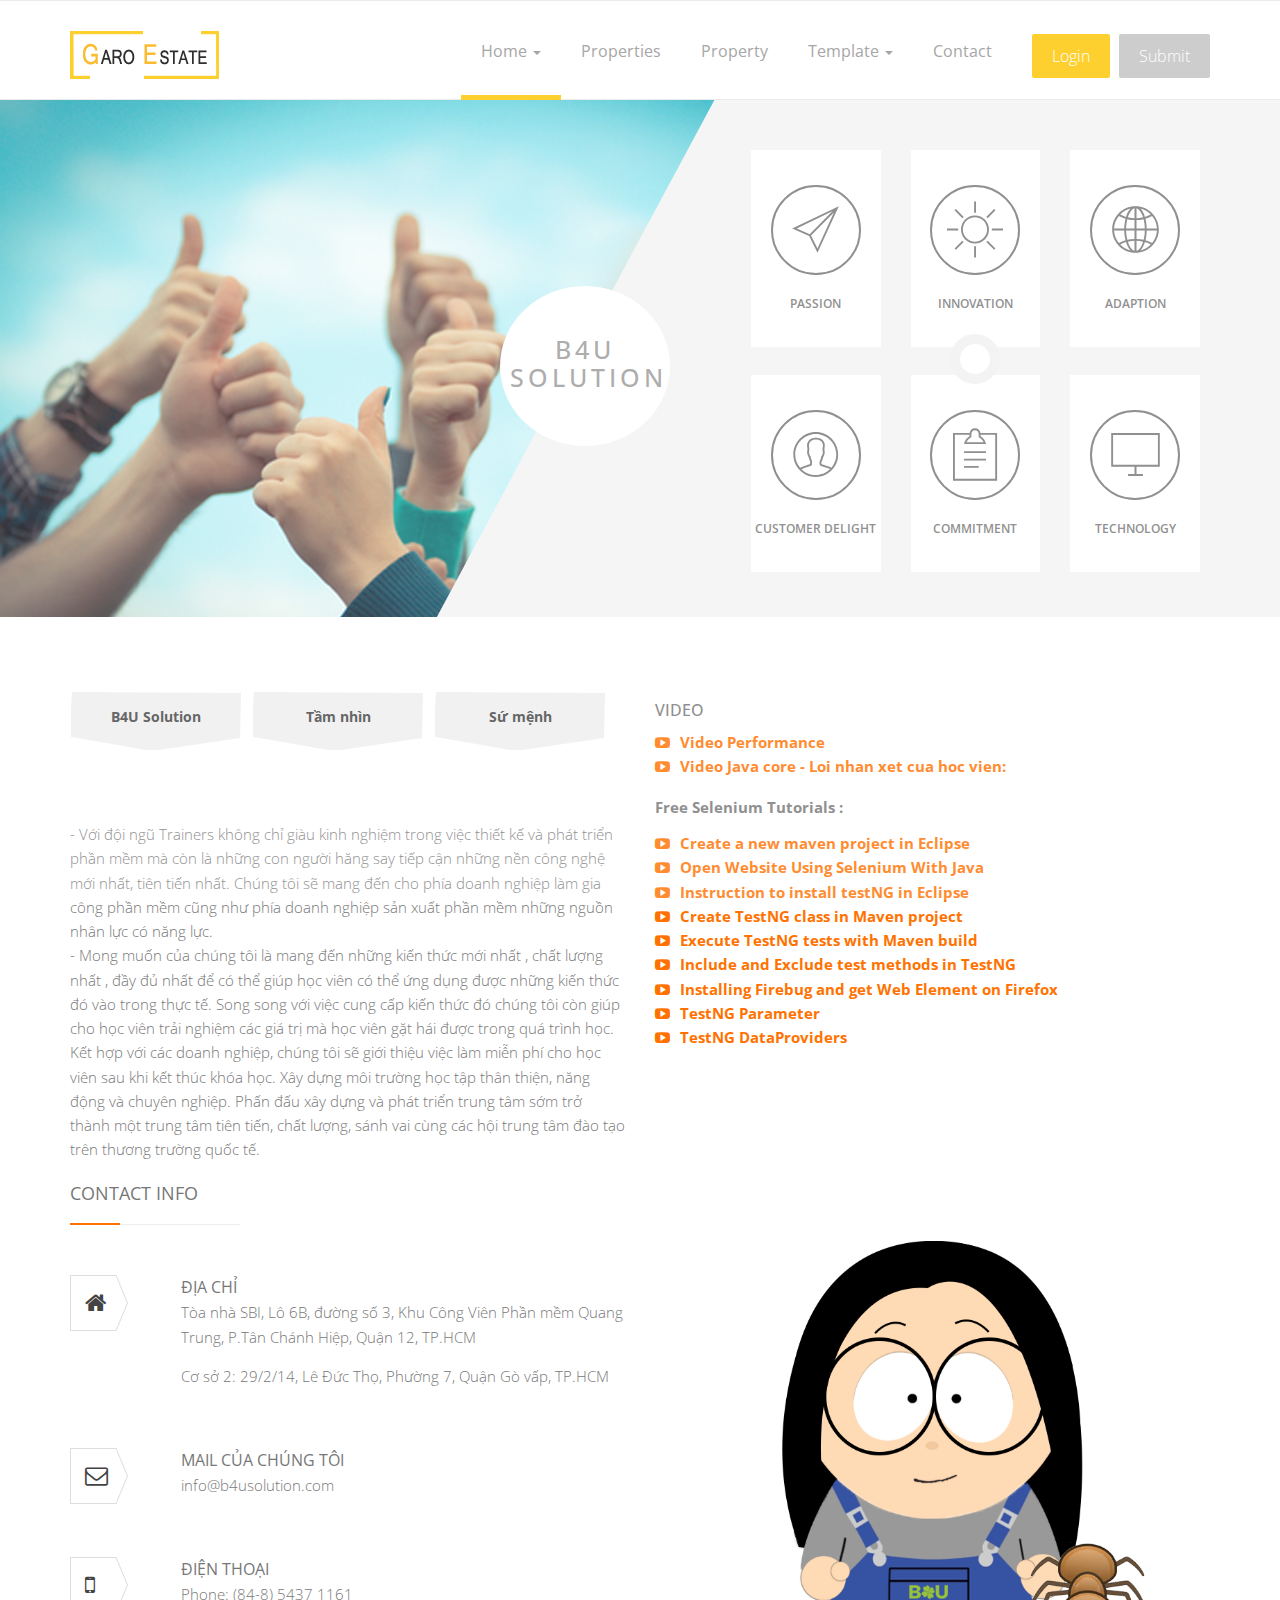
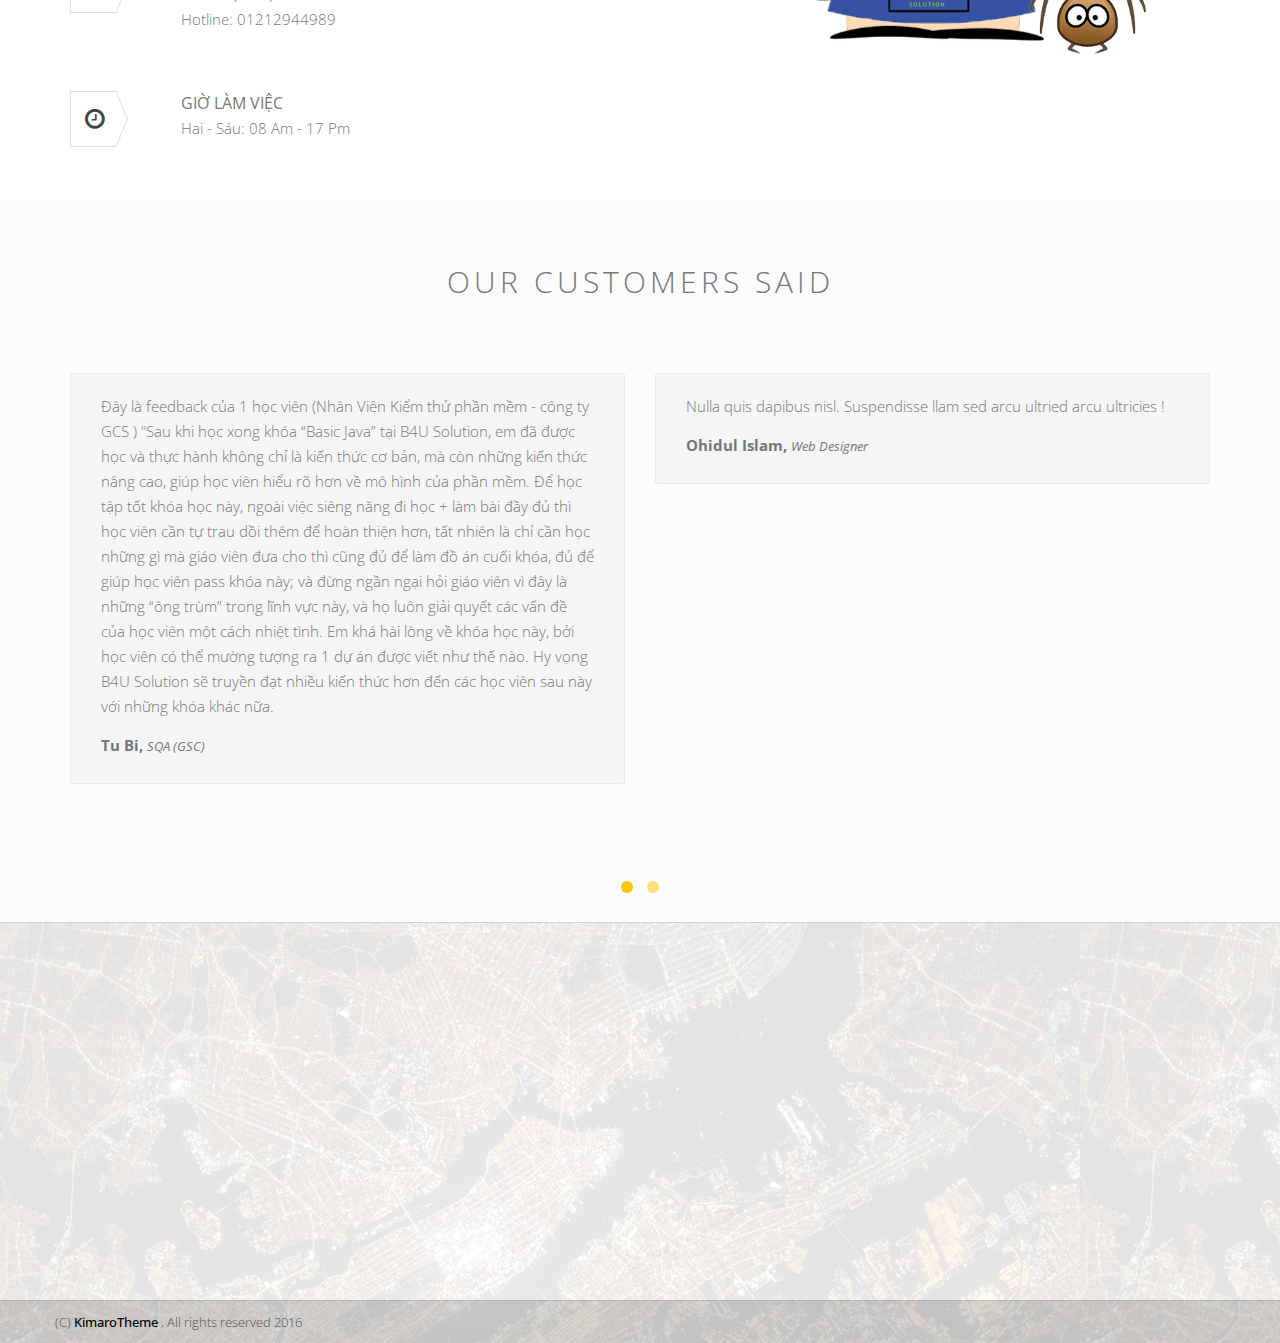
<file: introduce/index.html>
<!DOCTYPE html>
<!--[if lt IE 7]>
<html class="no-js lt-ie9 lt-ie8 lt-ie7"> <![endif]-->
<!--[if IE 7]>
<html class="no-js lt-ie9 lt-ie8"> <![endif]-->
<!--[if IE 8]>
<html class="no-js lt-ie9"> <![endif]-->
<!--[if gt IE 8]><!-->
<html class="no-js"> <!--<![endif]-->
<head>
  <meta charset="utf-8">
  <meta http-equiv="X-UA-Compatible" content="IE=edge">
  <title>GARO ESTATE | Home page</title>
  <meta name="description" content="GARO is a real-estate template">
  <meta name="author" content="Kimarotec">
  <meta name="keyword" content="html5, css, bootstrap, property, real-estate theme , bootstrap template">
  <meta name="viewport" content="width=device-width, initial-scale=1">

  <link href='http://fonts.googleapis.com/css?family=Open+Sans:400,300,700,800' rel='stylesheet' type='text/css'>

  <!-- Place favicon.ico and apple-touch-icon.png in the root directory -->
  <link rel="shortcut icon" href="favicon.ico" type="image/x-icon">
  <link rel="icon" href="favicon.ico" type="image/x-icon">

  <link rel="stylesheet" href="assets/css/normalize.css">
  <link rel="stylesheet" href="assets/css/font-awesome.min.css">
  <link rel="stylesheet" href="assets/css/fontello.css">
  <link href="assets/fonts/icon-7-stroke/css/pe-icon-7-stroke.css" rel="stylesheet">
  <link href="assets/fonts/icon-7-stroke/css/helper.css" rel="stylesheet">
  <link href="assets/css/animate.css" rel="stylesheet" media="screen">
  <link rel="stylesheet" href="assets/css/bootstrap-select.min.css">
  <link rel="stylesheet" href="bootstrap/css/bootstrap.min.css">
  <link rel="stylesheet" href="assets/css/icheck.min_all.css">
  <link rel="stylesheet" href="assets/css/price-range.css">
  <link rel="stylesheet" href="assets/css/owl.carousel.css">
  <link rel="stylesheet" href="assets/css/owl.theme.css">
  <link rel="stylesheet" href="assets/css/owl.transitions.css">
  <link rel="stylesheet" href="assets/css/style.css">
  <link rel="stylesheet" href="assets/css/responsive.css">
</head>
<body>

<div id="preloader">
  <div id="status">&nbsp;</div>
</div>
<!-- Body content -->

<nav class="navbar navbar-default ">
  <div class="container">
    <!-- Brand and toggle get grouped for better mobile display -->
    <div class="navbar-header">
      <button type="button" class="navbar-toggle collapsed" data-toggle="collapse" data-target="#navigation">
        <span class="sr-only">Toggle navigation</span>
        <span class="icon-bar"></span>
        <span class="icon-bar"></span>
        <span class="icon-bar"></span>
      </button>
      <a class="navbar-brand" href="index.html"><img src="assets/img/logo.png" alt=""></a>
    </div>

    <!-- Collect the nav links, forms, and other content for toggling -->
    <div class="collapse navbar-collapse yamm" id="navigation">
      <div class="button navbar-right">
        <button class="navbar-btn nav-button wow bounceInRight login" onclick=" window.open('register.html')"
                data-wow-delay="0.45s">Login
        </button>
        <button class="navbar-btn nav-button wow fadeInRight" onclick=" window.open('submit-property.html')"
                data-wow-delay="0.48s">Submit
        </button>
      </div>
      <ul class="main-nav nav navbar-nav navbar-right">
        <li class="dropdown ymm-sw " data-wow-delay="0.1s">
          <a href="index.html" class="dropdown-toggle active" data-toggle="dropdown" data-hover="dropdown"
             data-delay="200">Home <b class="caret"></b></a>
          <ul class="dropdown-menu navbar-nav">
            <li>
              <a href="index-2.html">Home Style 2</a>
            </li>
            <li>
              <a href="index-3.html">Home Style 3</a>
            </li>
            <li>
              <a href="index-4.html">Home Style 4</a>
            </li>
            <li>
              <a href="index-5.html">Home Style 5</a>
            </li>

          </ul>
        </li>

        <li class="wow fadeInDown" data-wow-delay="0.2s"><a class="" href="properties.html">Properties</a></li>
        <li class="wow fadeInDown" data-wow-delay="0.3s"><a class="" href="property.html">Property</a></li>
        <li class="dropdown yamm-fw" data-wow-delay="0.4s">
          <a href="#" class="dropdown-toggle" data-toggle="dropdown" data-hover="dropdown" data-delay="200">Template <b
              class="caret"></b></a>
          <ul class="dropdown-menu">
            <li>
              <div class="yamm-content">
                <div class="row">
                  <div class="col-sm-3">
                    <h5>Home pages</h5>
                    <ul>
                      <li>
                        <a href="index.html">Home Style 1</a>
                      </li>
                      <li>
                        <a href="index-2.html">Home Style 2</a>
                      </li>
                      <li>
                        <a href="index-3.html">Home Style 3</a>
                      </li>
                      <li>
                        <a href="index-4.html">Home Style 4</a>
                      </li>
                      <li>
                        <a href="index-5.html">Home Style 5</a>
                      </li>
                    </ul>
                  </div>
                  <div class="col-sm-3">
                    <h5>Pages and blog</h5>
                    <ul>
                      <li><a href="blog.html">Blog listing</a></li>
                      <li><a href="single.html">Blog Post (full)</a></li>
                      <li><a href="single-right.html">Blog Post (Right)</a></li>
                      <li><a href="single-left.html">Blog Post (left)</a></li>
                      <li><a href="contact.html">Contact style (1)</a></li>
                      <li><a href="contact-3.html">Contact style (2)</a></li>
                      <li><a href="contact_3.html">Contact style (3)</a></li>
                      <li><a href="faq.html">FAQ page</a></li>
                      <li><a href="404.html">404 page</a></li>
                    </ul>
                  </div>
                  <div class="col-sm-3">
                    <h5>Property</h5>
                    <ul>
                      <li><a href="property-1.html">Property pages style (1)</a></li>
                      <li><a href="property-2.html">Property pages style (2)</a></li>
                      <li><a href="property-3.html">Property pages style (3)</a></li>
                    </ul>

                    <h5>Properties list</h5>
                    <ul>
                      <li><a href="properties.html">Properties list style (1)</a></li>
                      <li><a href="properties-2.html">Properties list style (2)</a></li>
                      <li><a href="properties-3.html">Properties list style (3)</a></li>
                    </ul>
                  </div>
                  <div class="col-sm-3">
                    <h5>Property process</h5>
                    <ul>
                      <li><a href="submit-property.html">Submit - step 1</a></li>
                      <li><a href="submit-property.html">Submit - step 2</a></li>
                      <li><a href="submit-property.html">Submit - step 3</a></li>
                    </ul>
                    <h5>User account</h5>
                    <ul>
                      <li><a href="register.html">Register / login</a></li>
                      <li><a href="user-properties.html">Your properties</a></li>
                      <li><a href="submit-property.html">Submit property</a></li>
                      <li><a href="change-password.html">Change password</a></li>
                      <li><a href="user-profile.html">Your profile</a></li>
                    </ul>
                  </div>
                </div>
              </div>
              <!-- /.yamm-content -->
            </li>
          </ul>
        </li>

        <li class="wow fadeInDown" data-wow-delay="0.5s"><a href="contact.html">Contact</a></li>
      </ul>
    </div><!-- /.navbar-collapse -->
  </div><!-- /.container-fluid -->
</nav>
<!-- End of nav bar -->

<!--Welcome area -->
<div class="Welcome-area">
  <div class="container">
    <div class="row">
      <div class="col-md-12 Welcome-entry  col-sm-12">
        <div class="col-md-5 col-md-offset-2 col-sm-6 col-xs-12">
          <div class="welcome_text wow fadeInLeft" data-wow-delay="0.3s" data-wow-offset="100">
            <div class="row">
              <div class="col-md-10 col-md-offset-1 col-sm-12 text-center page-title">
                <!-- /.feature title -->
                <h2>B4U Solution</h2>
              </div>
            </div>
          </div>
        </div>
        <div class="col-md-5 col-sm-6 col-xs-12">
          <div class="welcome_services wow fadeInRight" data-wow-delay="0.3s" data-wow-offset="100">
            <div class="row">
              <div class="col-xs-4 m-padding">
                <div class="welcome-estate">
                  <div class="welcome-icon">
                    <i class="pe-7s-paper-plane pe-4x"></i>
                  </div>
                  <h3>Passion</h3>
                </div>
              </div>
              <div class="col-xs-4 m-padding">
                <div class="welcome-estate">
                  <div class="welcome-icon">
                    <i class="pe-7s-sun pe-4x"></i>
                  </div>
                  <h3>Innovation</h3>
                </div>
              </div>

              <div class="col-xs-4 m-padding">
                <div class="welcome-estate">
                  <div class="welcome-icon">
                    <i class="pe-7s-global pe-4x"></i>
                  </div>
                  <h3>Adaption</h3>
                </div>
              </div>


              <div class="col-xs-12 text-center">
                <i class="welcome-circle"></i>
              </div>

              <div class="col-xs-4 m-padding">
                <div class="welcome-estate">
                  <div class="welcome-icon">
                    <i class="pe-7s-user pe-4x"></i>
                  </div>
                  <h3>Customer delight</h3>
                </div>
              </div>

              <div class="col-xs-4 m-padding">
                <div class="welcome-estate">
                  <div class="welcome-icon">
                    <i class="pe-7s-note2 pe-4x"></i>
                  </div>
                  <h3>Commitment</h3>
                </div>
              </div>

              <div class="col-xs-4 m-padding">
                <div class="welcome-estate">
                  <div class="welcome-icon">
                    <i class="pe-7s-monitor pe-4x"></i>
                  </div>
                  <h3>Technology</h3>
                </div>
              </div>

            </div>
          </div>
        </div>
      </div>
    </div>
  </div>
</div>

<!--About skill area -->
<section id="about" class="about">
  <div class="container">
    <div class="row">

      <div class="main_about_area sections">
        <div class="col-sm-12">

          <div class="main_about_content">

            <div class="row about_skill_area">
              <div class="col-sm-6">
                <div class="about_tabe">
                  <!-- Nav tabs -->
                  <ul class="about_tabe_menu" role="tablist">
                    <li role="presentation" class="active">
                      <a href="#mission" aria-controls="mission" role="tab" data-toggle="tab">B4U Solution</a></li>
                    <li role="presentation">
                      <a href="#goal" aria-controls="goal" role="tab" data-toggle="tab">Tầm nhìn</a></li>
                    <li role="presentation">
                      <a href="#achivements" aria-controls="achivements" role="tab" data-toggle="tab">Sứ mệnh</a></li>
                  </ul>

                  <!-- Tab panes -->
                  <div class="tab-content">
                    <div role="tabpanel" class="tab-pane active" id="mission">
                      <div class="single_about_tab">
                        <p>- Với đội ngũ Trainers không chỉ giàu kinh nghiệm trong việc thiết kế và phát triển phần
                          mềm mà còn là những con người hăng say tiếp cận những nền công nghệ mới nhất, tiên tiến
                          nhất.
                          Chúng tôi sẽ mang đến cho phía doanh nghiệp làm gia công phần mềm cũng như phía doanh
                          nghiệp sản
                          xuất phần mềm những nguồn nhân lực có năng lực.</p>
                        <p>- Mong muốn của chúng tôi là mang đến những kiến thức mới nhất , chất lượng nhất , đầy đủ
                          nhất để có thể giúp học viên có thể ứng dụng được những kiến thức đó vào trong thực tế.
                          Song song
                          với việc cung cấp kiến thức đó chúng tôi còn giúp cho học viên trải nghiệm các giá trị mà
                          học
                          viên gặt hái được trong quá trình học. Kết hợp với các doanh nghiệp, chúng tôi sẽ giới
                          thiệu việc
                          làm miễn phí cho học viên sau khi kết thúc khóa học. Xây dựng môi trường học tập thân
                          thiện, năng
                          động và chuyên nghiệp. Phấn đấu xây dựng và phát triển trung tâm sớm trở thành một trung
                          tâm tiên
                          tiến, chất lượng, sánh vai cùng các hội trung tâm đào tạo trên thương trường quốc tế.</p>
                      </div>
                    </div>
                    <div role="tabpanel" class="tab-pane" id="goal">
                      <div class="single_about_tab">
                        <p>Trở thành một trung tâm uy tín và chất lượng trong lĩnh vực đào tạo và phát triển nguồn
                          nhân lực phần mềm</p>
                      </div>
                    </div>
                    <div role="tabpanel" class="tab-pane" id="achivements">
                      <div class="single_about_tab">
                        <p>- Luôn sẵn sàng giải đáp thắc mắc, câu hỏi của các học viên về chương trình học cũng như
                          giúp học viên định hướng được các con đường phát triển sự nghiệp bản thân.</p>
                        <p>- Tìm kiếm những công nghệ mới để áp dụng vào việc giảng dạy cho học viên.</p>
                        <p>- Luôn luôn đổi mới các giáo án, bài tập cũng như phương pháp giảng dạy để học viên có thể
                          nắm rõ, hiểu rõ được các kiến thức.</p>
                        <p>- Đảm bảo đầu ra đạt chất lượng cao, sau khi học xong các khóa học ở đây, học viên sẽ tìm
                          được việc làm như ý ở các công ty phần mềm trong nước hiện nay.</p>
                        <p>- Thường xuyên cập nhật, mở thêm các khóa học , các lớp học mới về những công nghệ mới hiện
                          nay.</p>
                        <p>- Giúp học viên rèn luyện kỹ năng trên những bài thực hành có tính thực tế cao đúc kết từ
                          kinh nghiệm thực hiện dự án.</p>
                        <p>- Học viên sẽ được chia sẻ những tình huống, kinh nghiệm thực tế từ đội ngũ trainers nên
                          sau khi học xong kiến thức thực tiễn của học viên sẽ rất là cao.</p>
                        <p>- Tìm kiếm phát triển nhiều lĩnh vực đào tạo.</p>
                      </div>
                    </div>
                  </div>
                </div>
              </div>
              <div class="col-sm-6">
                <div class="video-section">
                  <h5>VIDEO</h5>
                  <p><a href="https://youtu.be/m5Fp4ymNm4g" target="_blank"><i class="fa fa-youtube-play"
                                                                               aria-hidden="true"></i>Video
                    Performance</a></p>
                  <p><a href="https://youtu.be/o5MJZbV0AV8" target="_blank"><i class="fa fa-youtube-play"
                                                                               aria-hidden="true"></i>Video Java core
                    - Loi nhan xet cua hoc
                    vien: </a></p>
                  <b>Free Selenium Tutorials : </b>
                  <p><a href="https://youtu.be/XvV_TItD9gc" target="_blank"><i class="fa fa-youtube-play"
                                                                               aria-hidden="true"></i>Create a new
                    maven project in Eclipse</a></p>
                  <p><a href="https://youtu.be/lOFJXD_i9Lo" target="_blank"><i class="fa fa-youtube-play"
                                                                               aria-hidden="true"></i>Open Website
                    Using Selenium With Java</a></p>
                  <p><a href="https://youtu.be/gMqSb-bzukw" target="_blank"><i class="fa fa-youtube-play"
                                                                               aria-hidden="true"></i>Instruction to
                    install testNG in Eclipse</a></p>
                  <p><a href="https://youtu.be/h0Z03199v_w" target="_blank"><i class="fa fa-youtube-play"
                                                                               aria-hidden="true"></i>Create TestNG
                    class in Maven project</a></p>
                  <p><a href="https://youtu.be/96e3shc-Lms" target="_blank"><i class="fa fa-youtube-play"
                                                                               aria-hidden="true"></i>Execute TestNG
                    tests with Maven build</a></p>
                  <p><a href="https://youtu.be/exjIbqW6y9s" target="_blank"><i class="fa fa-youtube-play"
                                                                               aria-hidden="true"></i>Include and
                    Exclude test methods in TestNG</a></p>
                  <p><a href="https://youtu.be/YpFWYqzn2uI" target="_blank"><i class="fa fa-youtube-play"
                                                                               aria-hidden="true"></i>Installing
                    Firebug and get Web Element on Firefox</a></p>
                  <p><a href="https://youtu.be/cMIJDW5unBs" target="_blank"><i class="fa fa-youtube-play"
                                                                               aria-hidden="true"></i>TestNG Parameter</a>
                  </p>
                  <p><a href="https://youtu.be/KbkTzoTDW9U" target="_blank"><i class="fa fa-youtube-play"
                                                                               aria-hidden="true"></i>TestNG
                    DataProviders</a></p>
                </div>
              </div>
            </div>

          </div>
        </div>

      </div>
    </div>
  </div>
</section>

<!--Contact -->
<section id="contact" class="contact">
  <div class="container">
    <div class="row">
      <div class="col-sm-12">
        <div class="row">
          <div class="contact_contant sections">
            <div class="col-sm-6">

              <div class="main_contact_info">
                <div class="head_title">
                  <h3>CONTACT INFO</h3>
                  <div class="separator"></div>
                </div>
                <div class="row">
                  <div class="contact_info_content">
                    <div class="col-sm-12">
                      <div class="single_contact_info">
                        <div class="single_info_icon">
                          <i class="fa fa-home"></i>
                        </div>
                        <div class="single_info_text">
                          <h3>ĐỊA CHỈ</h3>
                          <p>Tòa nhà SBI, Lô 6B, đường số 3, Khu Công Viên Phần mềm Quang Trung, P.Tân Chánh Hiệp,
                            Quận 12, TP.HCM</p>
                          <p>Cơ sở 2: 29/2/14, Lê Đức Thọ, Phường 7, Quận Gò vấp, TP.HCM</p>
                        </div>
                      </div>
                    </div>
                    <div class="col-sm-12">
                      <div class="single_contact_info">
                        <div class="single_info_icon">
                          <i class="fa fa-envelope-o"></i>
                        </div>
                        <div class="single_info_text">
                          <h3>MAIL CỦA CHÚNG TÔI</h3>
                          <p>info@b4usolution.com</p>
                        </div>
                      </div>
                    </div>
                    <div class="col-sm-12">
                      <div class="single_contact_info">
                        <div class="single_info_icon">
                          <i class="fa fa-mobile"></i>
                        </div>
                        <div class="single_info_text">
                          <h3>ĐIỆN THOẠI</h3>
                          <p>Phone: (84-8) 5437 1161<br>
                            Hotline: 01212944989</p>
                        </div>
                      </div>
                    </div>
                    <div class="col-sm-12">
                      <div class="single_contact_info">
                        <div class="single_info_icon">
                          <i class="fa fa-clock-o"></i>
                        </div>
                        <div class="single_info_text">
                          <h3>GIỜ LÀM VIỆC</h3>
                          <p>Hai - Sáu: 08 Am - 17 Pm</p>
                        </div>
                      </div>
                    </div>
                  </div>
                </div>
              </div>
            </div>

            <div class="col-sm-6">
              <!--<div class="head_title">
                <h3>LEAVE MESSAGE</h3>
                <div class="separator"></div>
              </div>
              <div class="single_contant_left">
                <form action="#" id="formid">
                  <div class="row">
                    <div class="col-sm-6">
                      <div class="form-group">
                        <input type="text" class="form-control" name="name" placeholder="First Name" required="">
                      </div>
                    </div>
                    <div class="col-sm-6">
                      <div class="form-group">
                        <input type="text" class="form-control" name="name" placeholder="Last Name" required="">
                      </div>
                    </div>
                  </div>


                  <div class="row">
                    <div class="col-sm-6">
                      <div class="form-group">
                        <input type="email" class="form-control" name="email" placeholder="Email" required="">
                      </div>
                    </div>
                    <div class="col-sm-6">
                      <div class="form-group">
                        <input type="text" class="form-control" name="subject" placeholder="Subject" required="">
                      </div>
                    </div>
                  </div>


                  <div class="form-group">
                    <textarea class="form-control" name="message" rows="8" placeholder="Message"></textarea>
                  </div>

                  <div class="">
                    <input type="submit" value="Submit" class="btn btn-primary">
                  </div>
                  &lt;!&ndash;</div>&ndash;&gt;
                </form>
              </div>-->

              <img src="assets/img/icon-user.png" alt="">
            </div>

          </div>
        </div>
      </div>
    </div>
</section>  <!-- End of contact section -->
<!--TESTIMONIALS -->
<div class="testimonial-area recent-property" style="background-color: #FCFCFC; padding-bottom: 15px;">
  <div class="container">
    <div class="row">
      <div class="col-md-10 col-md-offset-1 col-sm-12 text-center page-title">
        <!-- /.feature title -->
        <h2>Our Customers Said </h2>
      </div>
    </div>

    <div class="row">
      <div class="row testimonial">
        <div class="col-md-12">
          <div id="testimonial-slider">
            <div class="item">
              <div class="client-text">
                <p>Đây là feedback của 1 học viên (Nhân Viên Kiểm thử phần mềm - công ty GCS ) "Sau khi học xong
                  khóa “Basic Java” tại B4U Solution, em đã được học và thực hành không chỉ là kiến thức cơ bản,
                  mà còn những kiến thức nâng cao, giúp học viên hiểu rõ hơn về mô hình của phần mềm. Để học tập
                  tốt khóa học này, ngoài việc siêng năng đi học + làm bài đầy đủ thì học viên cần tự trau dồi
                  thêm để hoàn thiện hơn, tất nhiên là chỉ cần học những gì mà giáo viên đưa cho thì cũng đủ để
                  làm đồ án cuối khóa, đủ để giúp học viên pass khóa này; và đừng ngần ngại hỏi giáo viên vì đây
                  là những “ông trùm” trong lĩnh vực này, và họ luôn giải quyết các vấn đề của học viên một cách
                  nhiệt tình. Em khá hài lòng về khóa học này, bởi học viên có thể mường tượng ra 1 dự án được
                  viết như thế nào. Hy vọng B4U Solution sẽ truyền đạt nhiều kiến thức hơn đến các học viên sau
                  này với những khóa khác nữa.</p>
                <h4><strong>Tu Bi, </strong><i>SQA (GSC)</i></h4>
              </div>
            </div>
            <div class="item">
              <div class="client-text">
                <p>Nulla quis dapibus nisl. Suspendisse llam sed arcu ultried arcu ultricies !</p>
                <h4><strong>Ohidul Islam, </strong><i>Web Designer</i></h4>
              </div>
            </div>
            <div class="item">
              <div class="client-text">
                <p>Nulla quis dapibus nisl. Suspendisse llam sed arcu ultried arcu ultricies !</p>
                <h4><strong>Ohidul Islam, </strong><i>Web Designer</i></h4>
              </div>
            </div>
            <div class="item">
              <div class="client-text">
                <p>Nulla quis dapibus nisl. Suspendisse llam sed arcu ultried arcu ultricies !</p>
                <h4><strong>Ohidul Islam, </strong><i>Web Designer</i></h4>
              </div>
            </div>
          </div>
        </div>
      </div>

    </div>
  </div>
</div>

<!-- Footer area-->
<div class="footer-area">

  <div class=" footer">
    <div class="container">
      <div class="row">

        <div class="col-md-3 col-sm-6 wow fadeInRight animated">
          <div class="single-footer">
            <h4>About us </h4>
            <div class="footer-title-line"></div>

            <img src="assets/img/footer-logo.png" alt="" class="wow pulse" data-wow-delay="1s">
            <p>Lorem ipsum dolor cum necessitatibus su quisquam molestias. Vel unde, blanditiis.</p>
            <ul class="footer-adress">
              <li><i class="pe-7s-map-marker strong"> </i> 9089 your adress her</li>
              <li><i class="pe-7s-mail strong"> </i> email@yourcompany.com</li>
              <li><i class="pe-7s-call strong"> </i> +1 908 967 5906</li>
            </ul>
          </div>
        </div>
        <div class="col-md-3 col-sm-6 wow fadeInRight animated">
          <div class="single-footer">
            <h4>Quick links </h4>
            <div class="footer-title-line"></div>
            <ul class="footer-menu">
              <li><a href="properties.html">Properties</a></li>
              <li><a href="#">Services</a></li>
              <li><a href="submit-property.html">Submit property </a></li>
              <li><a href="contact.html">Contact us</a></li>
              <li><a href="faq.html">fqa</a></li>
              <li><a href="faq.html">Terms </a></li>
            </ul>
          </div>
        </div>
        <div class="col-md-3 col-sm-6 wow fadeInRight animated">
          <div class="single-footer">
            <h4>Last News</h4>
            <div class="footer-title-line"></div>
            <ul class="footer-blog">
              <li>
                <div class="col-md-3 col-sm-4 col-xs-4 blg-thumb p0">
                  <a href="single.html">
                    <img src="assets/img/demo/small-proerty-2.jpg">
                  </a>
                  <span class="blg-date">12-12-2016</span>

                </div>
                <div class="col-md-8  col-sm-8 col-xs-8  blg-entry">
                  <h6><a href="single.html">Add news functions </a></h6>
                  <p style="line-height: 17px; padding: 8px 2px;">Lorem ipsum dolor sit amet, nulla ...</p>
                </div>
              </li>

              <li>
                <div class="col-md-3 col-sm-4 col-xs-4 blg-thumb p0">
                  <a href="single.html">
                    <img src="assets/img/demo/small-proerty-2.jpg">
                  </a>
                  <span class="blg-date">12-12-2016</span>

                </div>
                <div class="col-md-8  col-sm-8 col-xs-8  blg-entry">
                  <h6><a href="single.html">Add news functions </a></h6>
                  <p style="line-height: 17px; padding: 8px 2px;">Lorem ipsum dolor sit amet, nulla ...</p>
                </div>
              </li>

              <li>
                <div class="col-md-3 col-sm-4 col-xs-4 blg-thumb p0">
                  <a href="single.html">
                    <img src="assets/img/demo/small-proerty-2.jpg">
                  </a>
                  <span class="blg-date">12-12-2016</span>

                </div>
                <div class="col-md-8  col-sm-8 col-xs-8  blg-entry">
                  <h6><a href="single.html">Add news functions </a></h6>
                  <p style="line-height: 17px; padding: 8px 2px;">Lorem ipsum dolor sit amet, nulla ...</p>
                </div>
              </li>


            </ul>
          </div>
        </div>
        <div class="col-md-3 col-sm-6 wow fadeInRight animated">
          <div class="single-footer news-letter">
            <h4>Stay in touch</h4>
            <div class="footer-title-line"></div>
            <p>Lorem ipsum dolor sit amet, nulla suscipit similique quisquam molestias. Vel unde, blanditiis.</p>

            <form>
              <div class="input-group">
                <input class="form-control" type="text" placeholder="E-mail ... ">
                <span class="input-group-btn">
                                            <button class="btn btn-primary subscribe" type="button"><i
                                                class="pe-7s-paper-plane pe-2x"></i></button>
                                        </span>
              </div>
              <!-- /input-group -->
            </form>

            <div class="social pull-right">
              <ul>
                <li><a class="wow fadeInUp animated" href="https://twitter.com/kimarotec"><i class="fa fa-twitter"></i></a>
                </li>
                <li><a class="wow fadeInUp animated" href="https://www.facebook.com/kimarotec" data-wow-delay="0.2s"><i
                    class="fa fa-facebook"></i></a></li>
                <li><a class="wow fadeInUp animated" href="https://plus.google.com/kimarotec" data-wow-delay="0.3s"><i
                    class="fa fa-google-plus"></i></a></li>
                <li><a class="wow fadeInUp animated" href="https://instagram.com/kimarotec" data-wow-delay="0.4s"><i
                    class="fa fa-instagram"></i></a></li>
                <li><a class="wow fadeInUp animated" href="https://instagram.com/kimarotec" data-wow-delay="0.6s"><i
                    class="fa fa-dribbble"></i></a></li>
              </ul>
            </div>
          </div>
        </div>

      </div>
    </div>
  </div>

  <div class="footer-copy text-center">
    <div class="container">
      <div class="row">
        <div class="pull-left">
          <span> (C) <a href="http://www.KimaroTec.com">KimaroTheme</a> , All rights reserved 2016  </span>
        </div>
        <div class="bottom-menu pull-right">
          <ul>
            <li><a class="wow fadeInUp animated" href="#" data-wow-delay="0.2s">Home</a></li>
            <li><a class="wow fadeInUp animated" href="#" data-wow-delay="0.3s">Property</a></li>
            <li><a class="wow fadeInUp animated" href="#" data-wow-delay="0.4s">Faq</a></li>
            <li><a class="wow fadeInUp animated" href="#" data-wow-delay="0.6s">Contact</a></li>
          </ul>
        </div>
      </div>
    </div>
  </div>

</div>

<script src="assets/js/modernizr-2.6.2.min.js"></script>

<script src="assets/js/jquery-1.10.2.min.js"></script>
<script src="bootstrap/js/bootstrap.min.js"></script>
<script src="assets/js/bootstrap-select.min.js"></script>
<script src="assets/js/bootstrap-hover-dropdown.js"></script>

<script src="assets/js/easypiechart.min.js"></script>
<script src="assets/js/jquery.easypiechart.min.js"></script>

<script src="assets/js/owl.carousel.min.js"></script>
<script src="assets/js/wow.js"></script>

<script src="assets/js/icheck.min.js"></script>
<script src="assets/js/price-range.js"></script>

<script src="assets/js/main.js"></script>

</body>
</html>
</file>
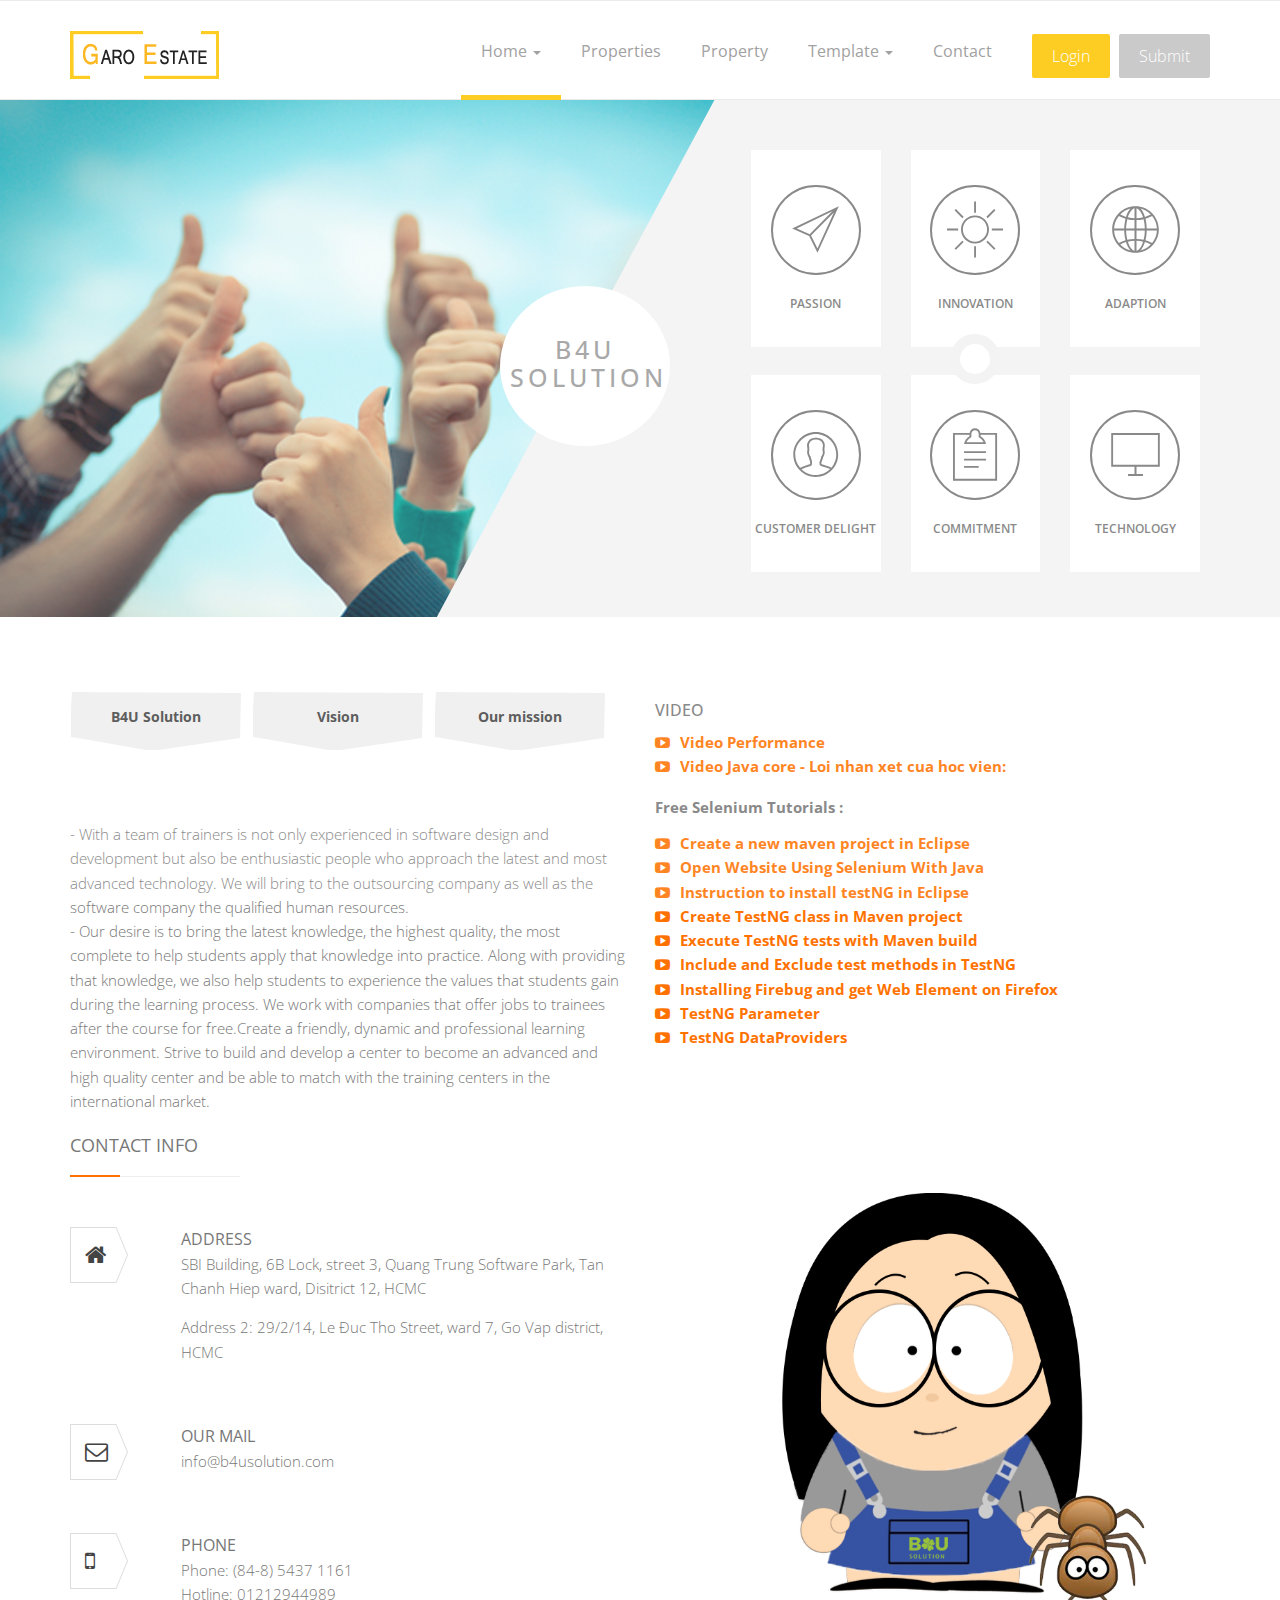
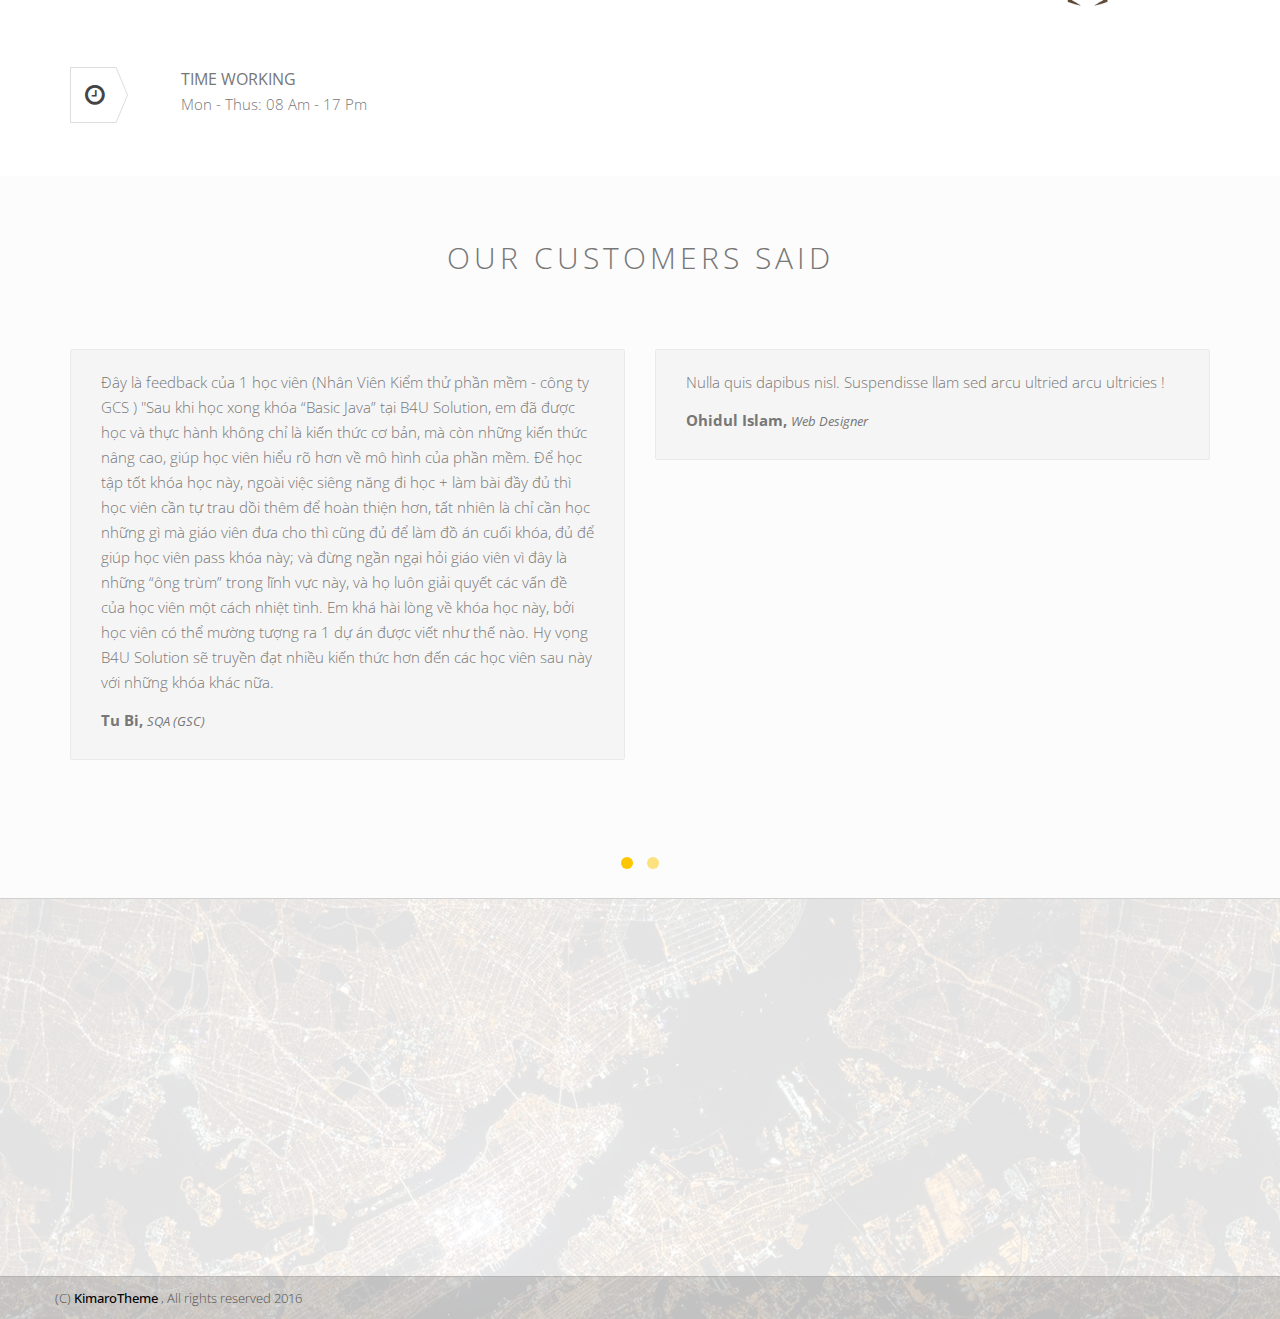
<file: introduce/index-EN.html>
<!DOCTYPE html>
<!--[if lt IE 7]>
<html class="no-js lt-ie9 lt-ie8 lt-ie7"> <![endif]-->
<!--[if IE 7]>
<html class="no-js lt-ie9 lt-ie8"> <![endif]-->
<!--[if IE 8]>
<html class="no-js lt-ie9"> <![endif]-->
<!--[if gt IE 8]><!-->
<html class="no-js"> <!--<![endif]-->
<head>
  <meta charset="utf-8">
  <meta http-equiv="X-UA-Compatible" content="IE=edge">
  <title>GARO ESTATE | Home page</title>
  <meta name="description" content="GARO is a real-estate template">
  <meta name="author" content="Kimarotec">
  <meta name="keyword" content="html5, css, bootstrap, property, real-estate theme , bootstrap template">
  <meta name="viewport" content="width=device-width, initial-scale=1">

  <link href='http://fonts.googleapis.com/css?family=Open+Sans:400,300,700,800' rel='stylesheet' type='text/css'>

  <!-- Place favicon.ico and apple-touch-icon.png in the root directory -->
  <link rel="shortcut icon" href="favicon.ico" type="image/x-icon">
  <link rel="icon" href="favicon.ico" type="image/x-icon">

  <link rel="stylesheet" href="assets/css/normalize.css">
  <link rel="stylesheet" href="assets/css/font-awesome.min.css">
  <link rel="stylesheet" href="assets/css/fontello.css">
  <link href="assets/fonts/icon-7-stroke/css/pe-icon-7-stroke.css" rel="stylesheet">
  <link href="assets/fonts/icon-7-stroke/css/helper.css" rel="stylesheet">
  <link href="assets/css/animate.css" rel="stylesheet" media="screen">
  <link rel="stylesheet" href="assets/css/bootstrap-select.min.css">
  <link rel="stylesheet" href="bootstrap/css/bootstrap.min.css">
  <link rel="stylesheet" href="assets/css/icheck.min_all.css">
  <link rel="stylesheet" href="assets/css/price-range.css">
  <link rel="stylesheet" href="assets/css/owl.carousel.css">
  <link rel="stylesheet" href="assets/css/owl.theme.css">
  <link rel="stylesheet" href="assets/css/owl.transitions.css">
  <link rel="stylesheet" href="assets/css/style.css">
  <link rel="stylesheet" href="assets/css/responsive.css">
</head>
<body>

<div id="preloader">
  <div id="status">&nbsp;</div>
</div>
<!-- Body content -->

<nav class="navbar navbar-default ">
  <div class="container">
    <!-- Brand and toggle get grouped for better mobile display -->
    <div class="navbar-header">
      <button type="button" class="navbar-toggle collapsed" data-toggle="collapse" data-target="#navigation">
        <span class="sr-only">Toggle navigation</span>
        <span class="icon-bar"></span>
        <span class="icon-bar"></span>
        <span class="icon-bar"></span>
      </button>
      <a class="navbar-brand" href="index.html"><img src="assets/img/logo.png" alt=""></a>
    </div>

    <!-- Collect the nav links, forms, and other content for toggling -->
    <div class="collapse navbar-collapse yamm" id="navigation">
      <div class="button navbar-right">
        <button class="navbar-btn nav-button wow bounceInRight login" onclick=" window.open('register.html')"
                data-wow-delay="0.45s">Login
        </button>
        <button class="navbar-btn nav-button wow fadeInRight" onclick=" window.open('submit-property.html')"
                data-wow-delay="0.48s">Submit
        </button>
      </div>
      <ul class="main-nav nav navbar-nav navbar-right">
        <li class="dropdown ymm-sw " data-wow-delay="0.1s">
          <a href="index.html" class="dropdown-toggle active" data-toggle="dropdown" data-hover="dropdown"
             data-delay="200">Home <b class="caret"></b></a>
          <ul class="dropdown-menu navbar-nav">
            <li>
              <a href="index-2.html">Home Style 2</a>
            </li>
            <li>
              <a href="index-3.html">Home Style 3</a>
            </li>
            <li>
              <a href="index-4.html">Home Style 4</a>
            </li>
            <li>
              <a href="index-5.html">Home Style 5</a>
            </li>

          </ul>
        </li>

        <li class="wow fadeInDown" data-wow-delay="0.2s"><a class="" href="properties.html">Properties</a></li>
        <li class="wow fadeInDown" data-wow-delay="0.3s"><a class="" href="property.html">Property</a></li>
        <li class="dropdown yamm-fw" data-wow-delay="0.4s">
          <a href="#" class="dropdown-toggle" data-toggle="dropdown" data-hover="dropdown" data-delay="200">Template <b
              class="caret"></b></a>
          <ul class="dropdown-menu">
            <li>
              <div class="yamm-content">
                <div class="row">
                  <div class="col-sm-3">
                    <h5>Home pages</h5>
                    <ul>
                      <li>
                        <a href="index.html">Home Style 1</a>
                      </li>
                      <li>
                        <a href="index-2.html">Home Style 2</a>
                      </li>
                      <li>
                        <a href="index-3.html">Home Style 3</a>
                      </li>
                      <li>
                        <a href="index-4.html">Home Style 4</a>
                      </li>
                      <li>
                        <a href="index-5.html">Home Style 5</a>
                      </li>
                    </ul>
                  </div>
                  <div class="col-sm-3">
                    <h5>Pages and blog</h5>
                    <ul>
                      <li><a href="blog.html">Blog listing</a></li>
                      <li><a href="single.html">Blog Post (full)</a></li>
                      <li><a href="single-right.html">Blog Post (Right)</a></li>
                      <li><a href="single-left.html">Blog Post (left)</a></li>
                      <li><a href="contact.html">Contact style (1)</a></li>
                      <li><a href="contact-3.html">Contact style (2)</a></li>
                      <li><a href="contact_3.html">Contact style (3)</a></li>
                      <li><a href="faq.html">FAQ page</a></li>
                      <li><a href="404.html">404 page</a></li>
                    </ul>
                  </div>
                  <div class="col-sm-3">
                    <h5>Property</h5>
                    <ul>
                      <li><a href="property-1.html">Property pages style (1)</a></li>
                      <li><a href="property-2.html">Property pages style (2)</a></li>
                      <li><a href="property-3.html">Property pages style (3)</a></li>
                    </ul>

                    <h5>Properties list</h5>
                    <ul>
                      <li><a href="properties.html">Properties list style (1)</a></li>
                      <li><a href="properties-2.html">Properties list style (2)</a></li>
                      <li><a href="properties-3.html">Properties list style (3)</a></li>
                    </ul>
                  </div>
                  <div class="col-sm-3">
                    <h5>Property process</h5>
                    <ul>
                      <li><a href="submit-property.html">Submit - step 1</a></li>
                      <li><a href="submit-property.html">Submit - step 2</a></li>
                      <li><a href="submit-property.html">Submit - step 3</a></li>
                    </ul>
                    <h5>User account</h5>
                    <ul>
                      <li><a href="register.html">Register / login</a></li>
                      <li><a href="user-properties.html">Your properties</a></li>
                      <li><a href="submit-property.html">Submit property</a></li>
                      <li><a href="change-password.html">Change password</a></li>
                      <li><a href="user-profile.html">Your profile</a></li>
                    </ul>
                  </div>
                </div>
              </div>
              <!-- /.yamm-content -->
            </li>
          </ul>
        </li>

        <li class="wow fadeInDown" data-wow-delay="0.5s"><a href="contact.html">Contact</a></li>
      </ul>
    </div><!-- /.navbar-collapse -->
  </div><!-- /.container-fluid -->
</nav>
<!-- End of nav bar -->

<!--Welcome area -->
<div class="Welcome-area">
  <div class="container">
    <div class="row">
      <div class="col-md-12 Welcome-entry  col-sm-12">
        <div class="col-md-5 col-md-offset-2 col-sm-6 col-xs-12">
          <div class="welcome_text wow fadeInLeft" data-wow-delay="0.3s" data-wow-offset="100">
            <div class="row">
              <div class="col-md-10 col-md-offset-1 col-sm-12 text-center page-title">
                <!-- /.feature title -->
                <h2>B4U Solution</h2>
              </div>
            </div>
          </div>
        </div>
        <div class="col-md-5 col-sm-6 col-xs-12">
          <div class="welcome_services wow fadeInRight" data-wow-delay="0.3s" data-wow-offset="100">
            <div class="row">
              <div class="col-xs-4 m-padding">
                <div class="welcome-estate">
                  <div class="welcome-icon">
                    <i class="pe-7s-paper-plane pe-4x"></i>
                  </div>
                  <h3>Passion</h3>
                </div>
              </div>
              <div class="col-xs-4 m-padding">
                <div class="welcome-estate">
                  <div class="welcome-icon">
                    <i class="pe-7s-sun pe-4x"></i>
                  </div>
                  <h3>Innovation</h3>
                </div>
              </div>

              <div class="col-xs-4 m-padding">
                <div class="welcome-estate">
                  <div class="welcome-icon">
                    <i class="pe-7s-global pe-4x"></i>
                  </div>
                  <h3>Adaption</h3>
                </div>
              </div>


              <div class="col-xs-12 text-center">
                <i class="welcome-circle"></i>
              </div>

              <div class="col-xs-4 m-padding">
                <div class="welcome-estate">
                  <div class="welcome-icon">
                    <i class="pe-7s-user pe-4x"></i>
                  </div>
                  <h3>Customer delight</h3>
                </div>
              </div>

              <div class="col-xs-4 m-padding">
                <div class="welcome-estate">
                  <div class="welcome-icon">
                    <i class="pe-7s-note2 pe-4x"></i>
                  </div>
                  <h3>Commitment</h3>
                </div>
              </div>

              <div class="col-xs-4 m-padding">
                <div class="welcome-estate">
                  <div class="welcome-icon">
                    <i class="pe-7s-monitor pe-4x"></i>
                  </div>
                  <h3>Technology</h3>
                </div>
              </div>

            </div>
          </div>
        </div>
      </div>
    </div>
  </div>
</div>

<!--About skill area -->
<section id="about" class="about">
  <div class="container">
    <div class="row">

      <div class="main_about_area sections">
        <div class="col-sm-12">

          <div class="main_about_content">

            <div class="row about_skill_area">
              <div class="col-sm-6">
                <div class="about_tabe">
                  <!-- Nav tabs -->
                  <ul class="about_tabe_menu" role="tablist">
                    <li role="presentation" class="active">
                      <a href="#mission" aria-controls="mission" role="tab" data-toggle="tab">B4U Solution</a></li>
                    <li role="presentation">
                      <a href="#goal" aria-controls="goal" role="tab" data-toggle="tab">Vision</a></li>
                    <li role="presentation">
                      <a href="#achivements" aria-controls="achivements" role="tab" data-toggle="tab">Our mission</a>
                    </li>
                  </ul>

                  <!-- Tab panes -->
                  <div class="tab-content">
                    <div role="tabpanel" class="tab-pane active" id="mission">
                      <div class="single_about_tab">
                        <p>- With a team of trainers is not only experienced in software design and development but
                          also be enthusiastic people who approach the latest and most advanced technology. We will
                          bring to the outsourcing company as well as the software company the qualified human
                          resources.</p>
                        <p>- Our desire is to bring the latest knowledge, the highest quality, the most complete to
                          help students apply that knowledge into practice. Along with providing that knowledge, we
                          also help students to experience the values that students gain during the learning process.
                          We work with companies that offer jobs to trainees after the course for free.Create a
                          friendly, dynamic and professional learning environment. Strive to build and develop a
                          center to become an advanced and high quality center and be able to match with the training
                          centers in the international market.</p>
                      </div>
                    </div>
                    <div role="tabpanel" class="tab-pane" id="goal">
                      <div class="single_about_tab">
                        <p>Become a prestigious and high quality center in the field of training and development of
                          software human resources.</p>
                      </div>
                    </div>
                    <div role="tabpanel" class="tab-pane" id="achivements">
                      <div class="single_about_tab">
                        <p>- Always be available to answer questions from students about the program as well as to
                          help students navigate their career paths.</p>
                        <p>- Look for new technologies to apply in teaching students.</p>
                        <p>- Always update the lesson plans, exercises as well as teaching methods so that students
                          can understand the knowledge.</p>
                        <p>- Ensure high quality output after completing the courses here, students will find suitable
                          jobs in the local software companies.</p>
                        <p>- Regularly update, open new courses and classes about the new technologies nowadays.</p>
                        <p>- Help students practice their skills on highly practical exercises, drawn from the
                          experience of project implementation.</p>
                        <p>- Learners will be shared with real situations and experiences from the trainers team so
                          after the course, the practical knowledge of the students will be very high.</p>
                        <p>- Research and develop many training areas.</p>
                      </div>
                    </div>
                  </div>
                </div>
              </div>
              <div class="col-sm-6">
                <div class="video-section">
                  <h5>VIDEO</h5>
                  <p><a href="https://youtu.be/m5Fp4ymNm4g" target="_blank"><i class="fa fa-youtube-play"
                                                                               aria-hidden="true"></i>Video
                    Performance</a></p>
                  <p><a href="https://youtu.be/o5MJZbV0AV8" target="_blank"><i class="fa fa-youtube-play"
                                                                               aria-hidden="true"></i>Video Java core
                    - Loi nhan xet cua hoc
                    vien: </a></p>
                  <b>Free Selenium Tutorials : </b>
                  <p><a href="https://youtu.be/XvV_TItD9gc" target="_blank"><i class="fa fa-youtube-play"
                                                                               aria-hidden="true"></i>Create a new
                    maven project in Eclipse</a></p>
                  <p><a href="https://youtu.be/lOFJXD_i9Lo" target="_blank"><i class="fa fa-youtube-play"
                                                                               aria-hidden="true"></i>Open Website
                    Using Selenium With Java</a></p>
                  <p><a href="https://youtu.be/gMqSb-bzukw" target="_blank"><i class="fa fa-youtube-play"
                                                                               aria-hidden="true"></i>Instruction to
                    install testNG in Eclipse</a></p>
                  <p><a href="https://youtu.be/h0Z03199v_w" target="_blank"><i class="fa fa-youtube-play"
                                                                               aria-hidden="true"></i>Create TestNG
                    class in Maven project</a></p>
                  <p><a href="https://youtu.be/96e3shc-Lms" target="_blank"><i class="fa fa-youtube-play"
                                                                               aria-hidden="true"></i>Execute TestNG
                    tests with Maven build</a></p>
                  <p><a href="https://youtu.be/exjIbqW6y9s" target="_blank"><i class="fa fa-youtube-play"
                                                                               aria-hidden="true"></i>Include and
                    Exclude test methods in TestNG</a></p>
                  <p><a href="https://youtu.be/YpFWYqzn2uI" target="_blank"><i class="fa fa-youtube-play"
                                                                               aria-hidden="true"></i>Installing
                    Firebug and get Web Element on Firefox</a></p>
                  <p><a href="https://youtu.be/cMIJDW5unBs" target="_blank"><i class="fa fa-youtube-play"
                                                                               aria-hidden="true"></i>TestNG
                    Parameter</a>
                  </p>
                  <p><a href="https://youtu.be/KbkTzoTDW9U" target="_blank"><i class="fa fa-youtube-play"
                                                                               aria-hidden="true"></i>TestNG
                    DataProviders</a></p>
                </div>
              </div>
            </div>

          </div>
        </div>

      </div>
    </div>
  </div>
</section>

<!--Contact -->
<section id="contact" class="contact">
  <div class="container">
    <div class="row">
      <div class="col-sm-12">
        <div class="row">
          <div class="contact_contant sections">
            <div class="col-sm-6">

              <div class="main_contact_info">
                <div class="head_title">
                  <h3>CONTACT INFO</h3>
                  <div class="separator"></div>
                </div>
                <div class="row">
                  <div class="contact_info_content">
                    <div class="col-sm-12">
                      <div class="single_contact_info">
                        <div class="single_info_icon">
                          <i class="fa fa-home"></i>
                        </div>
                        <div class="single_info_text">
                          <h3>ADDRESS</h3>
                          <p>SBI Building, 6B Lock, street 3, Quang Trung Software Park, Tan Chanh Hiep ward, Disitrict
                            12, HCMC</p>
                          <p>Address 2: 29/2/14, Le Đuc Tho Street, ward 7, Go Vap district, HCMC</p>
                        </div>
                      </div>
                    </div>
                    <div class="col-sm-12">
                      <div class="single_contact_info">
                        <div class="single_info_icon">
                          <i class="fa fa-envelope-o"></i>
                        </div>
                        <div class="single_info_text">
                          <h3>Our mail</h3>
                          <p>info@b4usolution.com</p>
                        </div>
                      </div>
                    </div>
                    <div class="col-sm-12">
                      <div class="single_contact_info">
                        <div class="single_info_icon">
                          <i class="fa fa-mobile"></i>
                        </div>
                        <div class="single_info_text">
                          <h3>Phone</h3>
                          <p>Phone: (84-8) 5437 1161<br>
                            Hotline: 01212944989</p>
                        </div>
                      </div>
                    </div>
                    <div class="col-sm-12">
                      <div class="single_contact_info">
                        <div class="single_info_icon">
                          <i class="fa fa-clock-o"></i>
                        </div>
                        <div class="single_info_text">
                          <h3>Time working</h3>
                          <p>Mon - Thus: 08 Am - 17 Pm</p>
                        </div>
                      </div>
                    </div>
                  </div>
                </div>
              </div>
            </div>

            <div class="col-sm-6">
              <!--<div class="head_title">
                <h3>LEAVE MESSAGE</h3>
                <div class="separator"></div>
              </div>
              <div class="single_contant_left">
                <form action="#" id="formid">
                  &lt;!&ndash;<div class="col-lg-8 col-md-8 col-sm-10 col-lg-offset-2 col-md-offset-2 col-sm-offset-1">&ndash;&gt;

                  <div class="row">
                    <div class="col-sm-6">
                      <div class="form-group">
                        <input type="text" class="form-control" name="name" placeholder="First Name" required="">
                      </div>
                    </div>
                    <div class="col-sm-6">
                      <div class="form-group">
                        <input type="text" class="form-control" name="name" placeholder="Last Name" required="">
                      </div>
                    </div>
                  </div>


                  <div class="row">
                    <div class="col-sm-6">
                      <div class="form-group">
                        <input type="email" class="form-control" name="email" placeholder="Email" required="">
                      </div>
                    </div>
                    <div class="col-sm-6">
                      <div class="form-group">
                        <input type="text" class="form-control" name="subject" placeholder="Subject" required="">
                      </div>
                    </div>
                  </div>


                  <div class="form-group">
                    <textarea class="form-control" name="message" rows="8" placeholder="Message"></textarea>
                  </div>

                  <div class="">
                    <input type="submit" value="Submit" class="btn btn-primary">
                  </div>
                  &lt;!&ndash;</div>&ndash;&gt;
                </form>
              </div>-->

              <img src="assets/img/icon-user.png" alt="">
            </div>

          </div>
        </div>
      </div>
    </div>
</section>  <!-- End of contact section -->
<!--TESTIMONIALS -->
<div class="testimonial-area recent-property" style="background-color: #FCFCFC; padding-bottom: 15px;">
  <div class="container">
    <div class="row">
      <div class="col-md-10 col-md-offset-1 col-sm-12 text-center page-title">
        <!-- /.feature title -->
        <h2>Our Customers Said </h2>
      </div>
    </div>

    <div class="row">
      <div class="row testimonial">
        <div class="col-md-12">
          <div id="testimonial-slider">
            <div class="item">
              <div class="client-text">
                <p>Đây là feedback của 1 học viên (Nhân Viên Kiểm thử phần mềm - công ty GCS ) "Sau khi học xong
                  khóa “Basic Java” tại B4U Solution, em đã được học và thực hành không chỉ là kiến thức cơ bản,
                  mà còn những kiến thức nâng cao, giúp học viên hiểu rõ hơn về mô hình của phần mềm. Để học tập
                  tốt khóa học này, ngoài việc siêng năng đi học + làm bài đầy đủ thì học viên cần tự trau dồi
                  thêm để hoàn thiện hơn, tất nhiên là chỉ cần học những gì mà giáo viên đưa cho thì cũng đủ để
                  làm đồ án cuối khóa, đủ để giúp học viên pass khóa này; và đừng ngần ngại hỏi giáo viên vì đây
                  là những “ông trùm” trong lĩnh vực này, và họ luôn giải quyết các vấn đề của học viên một cách
                  nhiệt tình. Em khá hài lòng về khóa học này, bởi học viên có thể mường tượng ra 1 dự án được
                  viết như thế nào. Hy vọng B4U Solution sẽ truyền đạt nhiều kiến thức hơn đến các học viên sau
                  này với những khóa khác nữa.</p>
                <h4><strong>Tu Bi, </strong><i>SQA (GSC)</i></h4>
              </div>
            </div>
            <div class="item">
              <div class="client-text">
                <p>Nulla quis dapibus nisl. Suspendisse llam sed arcu ultried arcu ultricies !</p>
                <h4><strong>Ohidul Islam, </strong><i>Web Designer</i></h4>
              </div>
            </div>
            <div class="item">
              <div class="client-text">
                <p>Nulla quis dapibus nisl. Suspendisse llam sed arcu ultried arcu ultricies !</p>
                <h4><strong>Ohidul Islam, </strong><i>Web Designer</i></h4>
              </div>
            </div>
            <div class="item">
              <div class="client-text">
                <p>Nulla quis dapibus nisl. Suspendisse llam sed arcu ultried arcu ultricies !</p>
                <h4><strong>Ohidul Islam, </strong><i>Web Designer</i></h4>
              </div>
            </div>
          </div>
        </div>
      </div>

    </div>
  </div>
</div>

<!-- Footer area-->
<div class="footer-area">

  <div class=" footer">
    <div class="container">
      <div class="row">

        <div class="col-md-3 col-sm-6 wow fadeInRight animated">
          <div class="single-footer">
            <h4>About us </h4>
            <div class="footer-title-line"></div>

            <img src="assets/img/footer-logo.png" alt="" class="wow pulse" data-wow-delay="1s">
            <p>Lorem ipsum dolor cum necessitatibus su quisquam molestias. Vel unde, blanditiis.</p>
            <ul class="footer-adress">
              <li><i class="pe-7s-map-marker strong"> </i> 9089 your adress her</li>
              <li><i class="pe-7s-mail strong"> </i> email@yourcompany.com</li>
              <li><i class="pe-7s-call strong"> </i> +1 908 967 5906</li>
            </ul>
          </div>
        </div>
        <div class="col-md-3 col-sm-6 wow fadeInRight animated">
          <div class="single-footer">
            <h4>Quick links </h4>
            <div class="footer-title-line"></div>
            <ul class="footer-menu">
              <li><a href="properties.html">Properties</a></li>
              <li><a href="#">Services</a></li>
              <li><a href="submit-property.html">Submit property </a></li>
              <li><a href="contact.html">Contact us</a></li>
              <li><a href="faq.html">fqa</a></li>
              <li><a href="faq.html">Terms </a></li>
            </ul>
          </div>
        </div>
        <div class="col-md-3 col-sm-6 wow fadeInRight animated">
          <div class="single-footer">
            <h4>Last News</h4>
            <div class="footer-title-line"></div>
            <ul class="footer-blog">
              <li>
                <div class="col-md-3 col-sm-4 col-xs-4 blg-thumb p0">
                  <a href="single.html">
                    <img src="assets/img/demo/small-proerty-2.jpg">
                  </a>
                  <span class="blg-date">12-12-2016</span>

                </div>
                <div class="col-md-8  col-sm-8 col-xs-8  blg-entry">
                  <h6><a href="single.html">Add news functions </a></h6>
                  <p style="line-height: 17px; padding: 8px 2px;">Lorem ipsum dolor sit amet, nulla ...</p>
                </div>
              </li>

              <li>
                <div class="col-md-3 col-sm-4 col-xs-4 blg-thumb p0">
                  <a href="single.html">
                    <img src="assets/img/demo/small-proerty-2.jpg">
                  </a>
                  <span class="blg-date">12-12-2016</span>

                </div>
                <div class="col-md-8  col-sm-8 col-xs-8  blg-entry">
                  <h6><a href="single.html">Add news functions </a></h6>
                  <p style="line-height: 17px; padding: 8px 2px;">Lorem ipsum dolor sit amet, nulla ...</p>
                </div>
              </li>

              <li>
                <div class="col-md-3 col-sm-4 col-xs-4 blg-thumb p0">
                  <a href="single.html">
                    <img src="assets/img/demo/small-proerty-2.jpg">
                  </a>
                  <span class="blg-date">12-12-2016</span>

                </div>
                <div class="col-md-8  col-sm-8 col-xs-8  blg-entry">
                  <h6><a href="single.html">Add news functions </a></h6>
                  <p style="line-height: 17px; padding: 8px 2px;">Lorem ipsum dolor sit amet, nulla ...</p>
                </div>
              </li>


            </ul>
          </div>
        </div>
        <div class="col-md-3 col-sm-6 wow fadeInRight animated">
          <div class="single-footer news-letter">
            <h4>Stay in touch</h4>
            <div class="footer-title-line"></div>
            <p>Lorem ipsum dolor sit amet, nulla suscipit similique quisquam molestias. Vel unde, blanditiis.</p>

            <form>
              <div class="input-group">
                <input class="form-control" type="text" placeholder="E-mail ... ">
                <span class="input-group-btn">
                                            <button class="btn btn-primary subscribe" type="button"><i
                                                class="pe-7s-paper-plane pe-2x"></i></button>
                                        </span>
              </div>
              <!-- /input-group -->
            </form>

            <div class="social pull-right">
              <ul>
                <li><a class="wow fadeInUp animated" href="https://twitter.com/kimarotec"><i class="fa fa-twitter"></i></a>
                </li>
                <li><a class="wow fadeInUp animated" href="https://www.facebook.com/kimarotec" data-wow-delay="0.2s"><i
                    class="fa fa-facebook"></i></a></li>
                <li><a class="wow fadeInUp animated" href="https://plus.google.com/kimarotec" data-wow-delay="0.3s"><i
                    class="fa fa-google-plus"></i></a></li>
                <li><a class="wow fadeInUp animated" href="https://instagram.com/kimarotec" data-wow-delay="0.4s"><i
                    class="fa fa-instagram"></i></a></li>
                <li><a class="wow fadeInUp animated" href="https://instagram.com/kimarotec" data-wow-delay="0.6s"><i
                    class="fa fa-dribbble"></i></a></li>
              </ul>
            </div>
          </div>
        </div>

      </div>
    </div>
  </div>

  <div class="footer-copy text-center">
    <div class="container">
      <div class="row">
        <div class="pull-left">
          <span> (C) <a href="http://www.KimaroTec.com">KimaroTheme</a> , All rights reserved 2016  </span>
        </div>
        <div class="bottom-menu pull-right">
          <ul>
            <li><a class="wow fadeInUp animated" href="#" data-wow-delay="0.2s">Home</a></li>
            <li><a class="wow fadeInUp animated" href="#" data-wow-delay="0.3s">Property</a></li>
            <li><a class="wow fadeInUp animated" href="#" data-wow-delay="0.4s">Faq</a></li>
            <li><a class="wow fadeInUp animated" href="#" data-wow-delay="0.6s">Contact</a></li>
          </ul>
        </div>
      </div>
    </div>
  </div>

</div>

<script src="assets/js/modernizr-2.6.2.min.js"></script>

<script src="assets/js/jquery-1.10.2.min.js"></script>
<script src="bootstrap/js/bootstrap.min.js"></script>
<script src="assets/js/bootstrap-select.min.js"></script>
<script src="assets/js/bootstrap-hover-dropdown.js"></script>

<script src="assets/js/easypiechart.min.js"></script>
<script src="assets/js/jquery.easypiechart.min.js"></script>

<script src="assets/js/owl.carousel.min.js"></script>
<script src="assets/js/wow.js"></script>

<script src="assets/js/icheck.min.js"></script>
<script src="assets/js/price-range.js"></script>

<script src="assets/js/main.js"></script>

</body>
</html>
</file>
<file: introduce/assets/css/fontello.css>
@font-face {
  font-family: 'fontello';
  src: url('../fonts/fontello/fontello.eot?76007318');
  src: url('../fonts/fontello/fontello.eot?76007318#iefix') format('embedded-opentype'),
       url('../fonts/fontello/fontello.woff?76007318') format('woff'),
       url('../fonts/fontello/fontello.ttf?76007318') format('truetype'),
       url('../fonts/fontello/fontello.svg?76007318#fontello') format('svg');
  font-weight: normal;
  font-style: normal;
}
/* Chrome hack: SVG is rendered more smooth in Windozze. 100% magic, uncomment if you need it. */
/* Note, that will break hinting! In other OS-es font will be not as sharp as it could be */
/*
@media screen and (-webkit-min-device-pixel-ratio:0) {
  @font-face {
    font-family: 'fontello';
    src: url('../font/fontello.svg?76007318#fontello') format('svg');
  }
}
*/
 
 [class^="icon-"]:before, [class*=" icon-"]:before {
  font-family: "fontello";
  font-style: normal;
  font-weight: normal;
  speak: none;
 
  display: inline-block;
  text-decoration: inherit;
  width: 1em;
  margin-right: .2em;
  text-align: center;
  /* opacity: .8; */
 
  /* For safety - reset parent styles, that can break glyph codes*/
  font-variant: normal;
  text-transform: none;
     
  /* fix buttons height, for twitter bootstrap */
  line-height: 1em;
 
  /* Animation center compensation - margins should be symmetric */
  /* remove if not needed */
  margin-left: .2em;
 
  /* you can be more comfortable with increased icons size */
  /* font-size: 120%; */
 
  /* Uncomment for 3D effect */
  /* text-shadow: 1px 1px 1px rgba(127, 127, 127, 0.3); */
}
 
.icon-location:before { content: '\e800'; } /* '' */
.icon-mail:before { content: '\e801'; } /* '' */
.icon-cloud:before { content: '\e802'; } /* '' */
</file>
<file: introduce/assets/fonts/icon-7-stroke/css/pe-icon-7-stroke.css>
@font-face {
	font-family: 'Pe-icon-7-stroke';
	src:url('../fonts/Pe-icon-7-stroke.eot?-2irksn');
	src:url('../fonts/Pe-icon-7-stroke.eot?#iefix-2irksn') format('embedded-opentype'),
		url('../fonts/Pe-icon-7-stroke.woff?-2irksn') format('woff'),
		url('../fonts/Pe-icon-7-stroke.ttf?-2irksn') format('truetype'),
		url('../fonts/Pe-icon-7-stroke.svg?-2irksn#Pe-icon-7-stroke') format('svg');
	font-weight: normal;
	font-style: normal;
}

[class^="pe-7s-"], [class*=" pe-7s-"] {
	display: inline-block;
	font-family: 'Pe-icon-7-stroke';
	speak: none;
	font-style: normal;
	font-weight: normal;
	font-variant: normal;
	text-transform: none;
	line-height: 1;

	/* Better Font Rendering =========== */
	-webkit-font-smoothing: antialiased;
	-moz-osx-font-smoothing: grayscale;
}
[class^="pe-6s-"], [class*=" pe-6s-"] {
	display: inline-block;
	font-family: 'Pe-icon-7-stroke';
	speak: none;
	font-style: normal;
	font-weight: normal;
	font-variant: normal;
	text-transform: none;
	line-height: 1;

	/* Better Font Rendering =========== */
	-webkit-font-smoothing: antialiased;
	-moz-osx-font-smoothing: grayscale;
}
.pe-7s-cloud-upload:before {
	content: "\e68a";
}
.pe-7s-cash:before {
	content: "\e68c";
}
.pe-7s-close:before {
	content: "\e680";
}
.pe-7s-bluetooth:before {
	content: "\e68d";
}
.pe-7s-cloud-download:before {
	content: "\e68b";
}
.pe-7s-way:before {
	content: "\e68e";
}
.pe-7s-close-circle:before {
	content: "\e681";
}
.pe-7s-id:before {
	content: "\e68f";
}
.pe-7s-angle-up:before {
	content: "\e682";
}
.pe-7s-wristwatch:before {
	content: "\e690";
}
.pe-7s-angle-up-circle:before {
	content: "\e683";
}
.pe-7s-world:before {
	content: "\e691";
}
.pe-7s-angle-right:before {
	content: "\e684";
}
.pe-7s-volume:before {
	content: "\e692";
}
.pe-7s-angle-right-circle:before {
	content: "\e685";
}
.pe-7s-users:before {
	content: "\e693";
}
.pe-7s-angle-left:before {
	content: "\e686";
}
.pe-7s-user-female:before {
	content: "\e694";
}
.pe-7s-angle-left-circle:before {
	content: "\e687";
}
.pe-7s-up-arrow:before {
	content: "\e695";
}
.pe-7s-angle-down:before {
	content: "\e688";
}
.pe-7s-switch:before {
	content: "\e696";
}
.pe-7s-angle-down-circle:before {
	content: "\e689";
}
.pe-7s-scissors:before {
	content: "\e697";
}
.pe-7s-wallet:before {
	content: "\e600";
}
.pe-7s-safe:before {
	content: "\e698";
}
.pe-7s-volume2:before {
	content: "\e601";
}
.pe-7s-volume1:before {
	content: "\e602";
}
.pe-7s-voicemail:before {
	content: "\e603";
}
.pe-7s-video:before {
	content: "\e604";
}
.pe-7s-user:before {
	content: "\e605";
}
.pe-7s-upload:before {
	content: "\e606";
}
.pe-7s-unlock:before {
	content: "\e607";
}
.pe-7s-umbrella:before {
	content: "\e608";
}
.pe-7s-trash:before {
	content: "\e609";
}
.pe-7s-tools:before {
	content: "\e60a";
}
.pe-7s-timer:before {
	content: "\e60b";
}
.pe-7s-ticket:before {
	content: "\e60c";
}
.pe-7s-target:before {
	content: "\e60d";
}
.pe-7s-sun:before {
	content: "\e60e";
}
.pe-7s-study:before {
	content: "\e60f";
}
.pe-7s-stopwatch:before {
	content: "\e610";
}
.pe-7s-star:before {
	content: "\e611";
}
.pe-7s-speaker:before {
	content: "\e612";
}
.pe-7s-signal:before {
	content: "\e613";
}
.pe-7s-shuffle:before {
	content: "\e614";
}
.pe-7s-shopbag:before {
	content: "\e615";
}
.pe-7s-share:before {
	content: "\e616";
}
.pe-7s-server:before {
	content: "\e617";
}
.pe-7s-search:before {
	content: "\e618";
}
.pe-7s-film:before {
	content: "\e6a5";
}
.pe-7s-science:before {
	content: "\e619";
}
.pe-7s-disk:before {
	content: "\e6a6";
}
.pe-7s-ribbon:before {
	content: "\e61a";
}
.pe-7s-repeat:before {
	content: "\e61b";
}
.pe-7s-refresh:before {
	content: "\e61c";
}
.pe-7s-add-user:before {
	content: "\e6a9";
}
.pe-7s-refresh-cloud:before {
	content: "\e61d";
}
.pe-7s-paperclip:before {
	content: "\e69c";
}
.pe-7s-radio:before {
	content: "\e61e";
}
.pe-7s-note2:before {
	content: "\e69d";
}
.pe-7s-print:before {
	content: "\e61f";
}
.pe-7s-network:before {
	content: "\e69e";
}
.pe-7s-prev:before {
	content: "\e620";
}
.pe-7s-mute:before {
	content: "\e69f";
}
.pe-7s-power:before {
	content: "\e621";
}
.pe-7s-medal:before {
	content: "\e6a0";
}
.pe-7s-portfolio:before {
	content: "\e622";
}
.pe-7s-like2:before {
	content: "\e6a1";
}
.pe-7s-plus:before {
	content: "\e623";
}
.pe-7s-left-arrow:before {
	content: "\e6a2";
}
.pe-7s-play:before {
	content: "\e624";
}
.pe-7s-key:before {
	content: "\e6a3";
}
.pe-7s-plane:before {
	content: "\e625";
}
.pe-7s-joy:before {
	content: "\e6a4";
}
.pe-7s-photo-gallery:before {
	content: "\e626";
}
.pe-7s-pin:before {
	content: "\e69b";
}
.pe-7s-phone:before {
	content: "\e627";
}
.pe-7s-plug:before {
	content: "\e69a";
}
.pe-7s-pen:before {
	content: "\e628";
}
.pe-7s-right-arrow:before {
	content: "\e699";
}
.pe-7s-paper-plane:before {
	content: "\e629";
}
.pe-7s-delete-user:before {
	content: "\e6a7";
}
.pe-7s-paint:before {
	content: "\e62a";
}
.pe-7s-bottom-arrow:before {
	content: "\e6a8";
}
.pe-7s-notebook:before {
	content: "\e62b";
}
.pe-7s-note:before {
	content: "\e62c";
}
.pe-7s-next:before {
	content: "\e62d";
}
.pe-7s-news-paper:before {
	content: "\e62e";
}
.pe-7s-musiclist:before {
	content: "\e62f";
}
.pe-7s-music:before {
	content: "\e630";
}
.pe-7s-mouse:before {
	content: "\e631";
}
.pe-7s-more:before {
	content: "\e632";
}
.pe-7s-moon:before {
	content: "\e633";
}
.pe-7s-monitor:before {
	content: "\e634";
}
.pe-7s-micro:before {
	content: "\e635";
}
.pe-7s-menu:before {
	content: "\e636";
}
.pe-7s-map:before {
	content: "\e637";
}
.pe-7s-map-marker:before {
	content: "\e638";
}
.pe-7s-mail:before {
	content: "\e639";
}
.pe-7s-mail-open:before {
	content: "\e63a";
}
.pe-7s-mail-open-file:before {
	content: "\e63b";
}
.pe-7s-magnet:before {
	content: "\e63c";
}
.pe-7s-loop:before {
	content: "\e63d";
}
.pe-7s-look:before {
	content: "\e63e";
}
.pe-7s-lock:before {
	content: "\e63f";
}
.pe-7s-lintern:before {
	content: "\e640";
}
.pe-7s-link:before {
	content: "\e641";
}
.pe-7s-like:before {
	content: "\e642";
}
.pe-7s-light:before {
	content: "\e643";
}
.pe-7s-less:before {
	content: "\e644";
}
.pe-7s-keypad:before {
	content: "\e645";
}
.pe-7s-junk:before {
	content: "\e646";
}
.pe-7s-info:before {
	content: "\e647";
}
.pe-7s-home:before {
	content: "\e648";
}
.pe-7s-help2:before {
	content: "\e649";
}
.pe-7s-help1:before {
	content: "\e64a";
}
.pe-7s-graph3:before {
	content: "\e64b";
}
.pe-7s-graph2:before {
	content: "\e64c";
}
.pe-7s-graph1:before {
	content: "\e64d";
}
.pe-7s-graph:before {
	content: "\e64e";
}
.pe-7s-global:before {
	content: "\e64f";
}
.pe-7s-gleam:before {
	content: "\e650";
}
.pe-7s-glasses:before {
	content: "\e651";
}
.pe-7s-gift:before {
	content: "\e652";
}
.pe-7s-folder:before {
	content: "\e653";
}
.pe-7s-flag:before {
	content: "\e654";
}
.pe-7s-filter:before {
	content: "\e655";
}
.pe-7s-file:before {
	content: "\e656";
}
.pe-7s-expand1:before {
	content: "\e657";
}
.pe-7s-exapnd2:before {
	content: "\e658";
}
.pe-7s-edit:before {
	content: "\e659";
}
.pe-7s-drop:before {
	content: "\e65a";
}
.pe-7s-drawer:before {
	content: "\e65b";
}
.pe-7s-download:before {
	content: "\e65c";
}
.pe-7s-display2:before {
	content: "\e65d";
}
.pe-7s-display1:before {
	content: "\e65e";
}
.pe-7s-diskette:before {
	content: "\e65f";
}
.pe-7s-date:before {
	content: "\e660";
}
.pe-7s-cup:before {
	content: "\e661";
}
.pe-7s-culture:before {
	content: "\e662";
}
.pe-7s-crop:before {
	content: "\e663";
}
.pe-7s-credit:before {
	content: "\e664";
}
.pe-7s-copy-file:before {
	content: "\e665";
}
.pe-7s-config:before {
	content: "\e666";
}
.pe-7s-compass:before {
	content: "\e667";
}
.pe-7s-comment:before {
	content: "\e668";
}
.pe-7s-coffee:before {
	content: "\e669";
}
.pe-7s-cloud:before {
	content: "\e66a";
}
.pe-7s-clock:before {
	content: "\e66b";
}
.pe-6s-clock:before {
	content: "\e66b";
}
.pe-7s-check:before {
	content: "\e66c";
}
.pe-7s-chat:before {
	content: "\e66d";
}
.pe-7s-cart:before {
	content: "\e66e";
}
.pe-7s-camera:before {
	content: "\e66f";
}
.pe-7s-call:before {
	content: "\e670";
}
.pe-7s-calculator:before {
	content: "\e671";
}
.pe-7s-browser:before {
	content: "\e672";
}
.pe-7s-box2:before {
	content: "\e673";
}
.pe-7s-box1:before {
	content: "\e674";
}
.pe-7s-bookmarks:before {
	content: "\e675";
}
.pe-7s-bicycle:before {
	content: "\e676";
}
.pe-7s-bell:before {
	content: "\e677";
}
.pe-7s-battery:before {
	content: "\e678";
}
.pe-7s-ball:before {
	content: "\e679";
}
.pe-7s-back:before {
	content: "\e67a";
}
.pe-7s-attention:before {
	content: "\e67b";
}
.pe-7s-anchor:before {
	content: "\e67c";
}
.pe-7s-albums:before {
	content: "\e67d";
}
.pe-7s-alarm:before {
	content: "\e67e";
}
.pe-7s-airplay:before {
	content: "\e67f";
}
</file>
<file: introduce/assets/css/icheck.min_all.css>
/* iCheck plugin Square skin
----------------------------------- */
.icheckbox_square,
.iradio_square {
    display: inline-block;
    *display: inline;
    vertical-align: middle;
    margin: 0;
    padding: 0;
    width: 22px;
    height: 22px;
    background: url(../../assets/img/skin/square.png) no-repeat;
    border: none;
    cursor: pointer;
}

.icheckbox_square {
    background-position: 0 0;
}
    .icheckbox_square.hover {
        background-position: -24px 0;
    }
    .icheckbox_square.checked {
        background-position: -48px 0;
    }
    .icheckbox_square.disabled {
        background-position: -72px 0;
        cursor: default;
    }
    .icheckbox_square.checked.disabled {
        background-position: -96px 0;
    }

.iradio_square {
    background-position: -120px 0;
}
    .iradio_square.hover {
        background-position: -144px 0;
    }
    .iradio_square.checked {
        background-position: -168px 0;
    }
    .iradio_square.disabled {
        background-position: -192px 0;
        cursor: default;
    }
    .iradio_square.checked.disabled {
        background-position: -216px 0;
    }

/* HiDPI support */
@media (-o-min-device-pixel-ratio: 5/4), (-webkit-min-device-pixel-ratio: 1.25), (min-resolution: 120dpi) {
    .icheckbox_square,
    .iradio_square {
        background-image: url(../../assets/img/skin/square@2x.png);
        -webkit-background-size: 240px 24px;
        background-size: 240px 24px;
    }
}

/* red */
.icheckbox_square-red,
.iradio_square-red {
    display: inline-block;
    *display: inline;
    vertical-align: middle;
    margin: 0;
    padding: 0;
    width: 22px;
    height: 22px;
    background: url(../../assets/img/skin/red.png) no-repeat;
    border: none;
    cursor: pointer;
}

.icheckbox_square-red {
    background-position: 0 0;
}
    .icheckbox_square-red.hover {
        background-position: -24px 0;
    }
    .icheckbox_square-red.checked {
        background-position: -48px 0;
    }
    .icheckbox_square-red.disabled {
        background-position: -72px 0;
        cursor: default;
    }
    .icheckbox_square-red.checked.disabled {
        background-position: -96px 0;
    }

.iradio_square-red {
    background-position: -120px 0;
}
    .iradio_square-red.hover {
        background-position: -144px 0;
    }
    .iradio_square-red.checked {
        background-position: -168px 0;
    }
    .iradio_square-red.disabled {
        background-position: -192px 0;
        cursor: default;
    }
    .iradio_square-red.checked.disabled {
        background-position: -216px 0;
    }

/* HiDPI support */
@media (-o-min-device-pixel-ratio: 5/4), (-webkit-min-device-pixel-ratio: 1.25), (min-resolution: 120dpi) {
    .icheckbox_square-red,
    .iradio_square-red {
        background-image: url(../../assets/img/skin/red@2x.png);
        -webkit-background-size: 240px 24px;
        background-size: 240px 24px;
    }
}

/* green */
.icheckbox_square-green,
.iradio_square-green {
    display: inline-block;
    *display: inline;
    vertical-align: middle;
    margin: 0;
    padding: 0;
    width: 22px;
    height: 22px;
    background: url(../../assets/img/skin/green.png) no-repeat;
    border: none;
    cursor: pointer;
}

.icheckbox_square-green {
    background-position: 0 0;
}
    .icheckbox_square-green.hover {
        background-position: -24px 0;
    }
    .icheckbox_square-green.checked {
        background-position: -48px 0;
    }
    .icheckbox_square-green.disabled {
        background-position: -72px 0;
        cursor: default;
    }
    .icheckbox_square-green.checked.disabled {
        background-position: -96px 0;
    }

.iradio_square-green {
    background-position: -120px 0;
}
    .iradio_square-green.hover {
        background-position: -144px 0;
    }
    .iradio_square-green.checked {
        background-position: -168px 0;
    }
    .iradio_square-green.disabled {
        background-position: -192px 0;
        cursor: default;
    }
    .iradio_square-green.checked.disabled {
        background-position: -216px 0;
    }

/* HiDPI support */
@media (-o-min-device-pixel-ratio: 5/4), (-webkit-min-device-pixel-ratio: 1.25), (min-resolution: 120dpi) {
    .icheckbox_square-green,
    .iradio_square-green {
        background-image: url(../../assets/img/skin/green@2x.png);
        -webkit-background-size: 240px 24px;
        background-size: 240px 24px;
    }
}

/* blue */
.icheckbox_square-blue,
.iradio_square-blue {
    display: inline-block;
    *display: inline;
    vertical-align: middle;
    margin: 0;
    padding: 0;
    width: 22px;
    height: 22px;
    background: url(../../assets/img/skin/blue.png) no-repeat;
    border: none;
    cursor: pointer;
}

.icheckbox_square-blue {
    background-position: 0 0;
}
    .icheckbox_square-blue.hover {
        background-position: -24px 0;
    }
    .icheckbox_square-blue.checked {
        background-position: -48px 0;
    }
    .icheckbox_square-blue.disabled {
        background-position: -72px 0;
        cursor: default;
    }
    .icheckbox_square-blue.checked.disabled {
        background-position: -96px 0;
    }

.iradio_square-blue {
    background-position: -120px 0;
}
    .iradio_square-blue.hover {
        background-position: -144px 0;
    }
    .iradio_square-blue.checked {
        background-position: -168px 0;
    }
    .iradio_square-blue.disabled {
        background-position: -192px 0;
        cursor: default;
    }
    .iradio_square-blue.checked.disabled {
        background-position: -216px 0;
    }

/* HiDPI support */
@media (-o-min-device-pixel-ratio: 5/4), (-webkit-min-device-pixel-ratio: 1.25), (min-resolution: 120dpi) {
    .icheckbox_square-blue,
    .iradio_square-blue {
        background-image: url(../../assets/img/skin/blue@2x.png);
        -webkit-background-size: 240px 24px;
        background-size: 240px 24px;
    }
}

/* aero */
.icheckbox_square-aero,
.iradio_square-aero {
    display: inline-block;
    *display: inline;
    vertical-align: middle;
    margin: 0;
    padding: 0;
    width: 22px;
    height: 22px;
    background: url(../../assets/img/skin/aero.png) no-repeat;
    border: none;
    cursor: pointer;
}

.icheckbox_square-aero {
    background-position: 0 0;
}
    .icheckbox_square-aero.hover {
        background-position: -24px 0;
    }
    .icheckbox_square-aero.checked {
        background-position: -48px 0;
    }
    .icheckbox_square-aero.disabled {
        background-position: -72px 0;
        cursor: default;
    }
    .icheckbox_square-aero.checked.disabled {
        background-position: -96px 0;
    }

.iradio_square-aero {
    background-position: -120px 0;
}
    .iradio_square-aero.hover {
        background-position: -144px 0;
    }
    .iradio_square-aero.checked {
        background-position: -168px 0;
    }
    .iradio_square-aero.disabled {
        background-position: -192px 0;
        cursor: default;
    }
    .iradio_square-aero.checked.disabled {
        background-position: -216px 0;
    }

/* HiDPI support */
@media (-o-min-device-pixel-ratio: 5/4), (-webkit-min-device-pixel-ratio: 1.25), (min-resolution: 120dpi) {
    .icheckbox_square-aero,
    .iradio_square-aero {
        background-image: url(../../assets/img/skin/aero@2x.png);
        -webkit-background-size: 240px 24px;
        background-size: 240px 24px;
    }
}

/* grey */
.icheckbox_square-grey,
.iradio_square-grey {
    display: inline-block;
    *display: inline;
    vertical-align: middle;
    margin: 0;
    padding: 0;
    width: 22px;
    height: 22px;
    background: url(../../assets/img/skin/grey.png) no-repeat;
    border: none;
    cursor: pointer;
}

.icheckbox_square-grey {
    background-position: 0 0;
}
    .icheckbox_square-grey.hover {
        background-position: -24px 0;
    }
    .icheckbox_square-grey.checked {
        background-position: -48px 0;
    }
    .icheckbox_square-grey.disabled {
        background-position: -72px 0;
        cursor: default;
    }
    .icheckbox_square-grey.checked.disabled {
        background-position: -96px 0;
    }

.iradio_square-grey {
    background-position: -120px 0;
}
    .iradio_square-grey.hover {
        background-position: -144px 0;
    }
    .iradio_square-grey.checked {
        background-position: -168px 0;
    }
    .iradio_square-grey.disabled {
        background-position: -192px 0;
        cursor: default;
    }
    .iradio_square-grey.checked.disabled {
        background-position: -216px 0;
    }

/* HiDPI support */
@media (-o-min-device-pixel-ratio: 5/4), (-webkit-min-device-pixel-ratio: 1.25), (min-resolution: 120dpi) {
    .icheckbox_square-grey,
    .iradio_square-grey {
        background-image: url(../../assets/img/skin/grey@2x.png);
        -webkit-background-size: 240px 24px;
        background-size: 240px 24px;
    }
}

/* orange */
.icheckbox_square-orange,
.iradio_square-orange {
    display: inline-block;
    *display: inline;
    vertical-align: middle;
    margin: 0;
    padding: 0;
    width: 22px;
    height: 22px;
    background: url(../../assets/img/skin/orange.png) no-repeat;
    border: none;
    cursor: pointer;
}

.icheckbox_square-orange {
    background-position: 0 0;
}
    .icheckbox_square-orange.hover {
        background-position: -24px 0;
    }
    .icheckbox_square-orange.checked {
        background-position: -48px 0;
    }
    .icheckbox_square-orange.disabled {
        background-position: -72px 0;
        cursor: default;
    }
    .icheckbox_square-orange.checked.disabled {
        background-position: -96px 0;
    }

.iradio_square-orange {
    background-position: -120px 0;
}
    .iradio_square-orange.hover {
        background-position: -144px 0;
    }
    .iradio_square-orange.checked {
        background-position: -168px 0;
    }
    .iradio_square-orange.disabled {
        background-position: -192px 0;
        cursor: default;
    }
    .iradio_square-orange.checked.disabled {
        background-position: -216px 0;
    }

/* HiDPI support */
@media (-o-min-device-pixel-ratio: 5/4), (-webkit-min-device-pixel-ratio: 1.25), (min-resolution: 120dpi) {
    .icheckbox_square-orange,
    .iradio_square-orange {
        background-image: url(../../assets/img/skin/orange@2x.png);
        -webkit-background-size: 240px 24px;
        background-size: 240px 24px;
    }
}

/* yellow */
.icheckbox_square-yellow,
.iradio_square-yellow {
    display: inline-block;
    *display: inline;
    vertical-align: middle;
    margin: 0;
    padding: 0;
    width: 22px;
    height: 22px;
    background: url(../../assets/img/skin/yellow.png) no-repeat;
    border: none;
    cursor: pointer;
}

.icheckbox_square-yellow {
    background-position: 0 0;
}
    .icheckbox_square-yellow.hover {
        background-position: -24px 0;
    }
    .icheckbox_square-yellow.checked {
        background-position: -48px 0;
    }
    .icheckbox_square-yellow.disabled {
        background-position: -72px 0;
        cursor: default;
    }
    .icheckbox_square-yellow.checked.disabled {
        background-position: -96px 0;
    }

.iradio_square-yellow {
    background-position: -120px 0;
}
    .iradio_square-yellow.hover {
        background-position: -144px 0;
    }
    .iradio_square-yellow.checked {
        background-position: -168px 0;
    }
    .iradio_square-yellow.disabled {
        background-position: -192px 0;
        cursor: default;
    }
    .iradio_square-yellow.checked.disabled {
        background-position: -216px 0;
    }

/* HiDPI support */
@media (-o-min-device-pixel-ratio: 5/4), (-webkit-min-device-pixel-ratio: 1.25), (min-resolution: 120dpi) {
    .icheckbox_square-yellow,
    .iradio_square-yellow {
        background-image: url(../../assets/img/skin/yellow@2x.png);
        -webkit-background-size: 240px 24px;
        background-size: 240px 24px;
    }
}

/* pink */
.icheckbox_square-pink,
.iradio_square-pink {
    display: inline-block;
    *display: inline;
    vertical-align: middle;
    margin: 0;
    padding: 0;
    width: 22px;
    height: 22px;
    background: url(../../assets/img/skin/pink.png) no-repeat;
    border: none;
    cursor: pointer;
}

.icheckbox_square-pink {
    background-position: 0 0;
}
    .icheckbox_square-pink.hover {
        background-position: -24px 0;
    }
    .icheckbox_square-pink.checked {
        background-position: -48px 0;
    }
    .icheckbox_square-pink.disabled {
        background-position: -72px 0;
        cursor: default;
    }
    .icheckbox_square-pink.checked.disabled {
        background-position: -96px 0;
    }

.iradio_square-pink {
    background-position: -120px 0;
}
    .iradio_square-pink.hover {
        background-position: -144px 0;
    }
    .iradio_square-pink.checked {
        background-position: -168px 0;
    }
    .iradio_square-pink.disabled {
        background-position: -192px 0;
        cursor: default;
    }
    .iradio_square-pink.checked.disabled {
        background-position: -216px 0;
    }

/* HiDPI support */
@media (-o-min-device-pixel-ratio: 5/4), (-webkit-min-device-pixel-ratio: 1.25), (min-resolution: 120dpi) {
    .icheckbox_square-pink,
    .iradio_square-pink {
        background-image: url(../../assets/img/skin/pink@2x.png);
        -webkit-background-size: 240px 24px;
        background-size: 240px 24px;
    }
}

/* purple */
.icheckbox_square-purple,
.iradio_square-purple {
    display: inline-block;
    *display: inline;
    vertical-align: middle;
    margin: 0;
    padding: 0;
    width: 22px;
    height: 22px;
    background: url(../../assets/img/skin/purple.png) no-repeat;
    border: none;
    cursor: pointer;
}

.icheckbox_square-purple {
    background-position: 0 0;
}
    .icheckbox_square-purple.hover {
        background-position: -24px 0;
    }
    .icheckbox_square-purple.checked {
        background-position: -48px 0;
    }
    .icheckbox_square-purple.disabled {
        background-position: -72px 0;
        cursor: default;
    }
    .icheckbox_square-purple.checked.disabled {
        background-position: -96px 0;
    }

.iradio_square-purple {
    background-position: -120px 0;
}
    .iradio_square-purple.hover {
        background-position: -144px 0;
    }
    .iradio_square-purple.checked {
        background-position: -168px 0;
    }
    .iradio_square-purple.disabled {
        background-position: -192px 0;
        cursor: default;
    }
    .iradio_square-purple.checked.disabled {
        background-position: -216px 0;
    }

/* HiDPI support */
@media (-o-min-device-pixel-ratio: 5/4), (-webkit-min-device-pixel-ratio: 1.25), (min-resolution: 120dpi), (min-resolution: 1.25dppx) {
    .icheckbox_square-purple,
    .iradio_square-purple {
        background-image: url(../../assets/img/skin/purple@2x.png);
        -webkit-background-size: 240px 24px;
        background-size: 240px 24px;
    }
}
</file>
<file: introduce/assets/css/style.css>
html, body {
    width: 100%;
    overflow-x: hidden;
}

body {
    height: 100%;
    font-family: 'Open Sans', sans-serif;
    font-weight: 300;
    padding: 0;
    margin: 0;
    font-size: 14px;
    line-height: 28px;
    color: #777;
    background: #fff;
    position: relative;
}

/*           Font Smoothing      */

h1, .h1, h2, .h2, h3, .h3, h4, .h4, h5, .h5, h6, .h6, p, .navbar, .brand, .btn-simple {
    -moz-osx-font-smoothing: grayscale;
    -webkit-font-smoothing: antialiased;
}

/*           Typography          */

h1, .h1, h2, .h2, h3, .h3, h4, .h4 {
    font-weight: 400;
}

h1, .h1 {
    font-size: 52px;
}

h2, .h2 {
    font-size: 36px;
}

h3, .h3 {
    font-size: 28px;
    margin: 20px 0 10px;
}

h4, .h4 {
    font-size: 22px;
}

h5, .h5 {
    font-size: 16px;
}

h6, .h6 {
    font-size: 14px;
    font-weight: bold;
    text-transform: uppercase;
}

p {
    font-size: 15px;
    line-height: 1.6180em;
}

h1 small, h2 small, h3 small, h4 small, h5 small, h6 small, .h1 small, .h2 small, .h3 small, .h4 small, .h5 small, .h6 small, h1 .small, h2 .small, h3 .small, h4 .small, h5 .small, h6 .small, .h1 .small, .h2 .small, .h3 .small, .h4 .small, .h5 .small, .h6 .small {
    color: #999999;
    font-weight: 300;
    line-height: 1;
}

h1 small, h2 small, h3 small, h1 .small, h2 .small, h3 .small {
    font-size: 60%;
}

h1 .subtitle {
    display: block;
    line-height: 40px;
    margin: 15px 0 30px;
}

p {
    padding: 0px 0px 1em;
    margin: 0;
}

a {
    color: #d27e04;
    outline: 0;
    font-weight: bold;
    -webkit-transition: all .8s ease;
    transition: all .8s ease;
}

a:hover {
    text-decoration: none;
    color: #1f2222;
    -webkit-transition: all .8s ease;
    transition: all .8s ease;
}

a:focus {
    color: #999696;
    text-decoration: none;
}

img {
    height: auto;
    max-width: 100%;
    vertical-align: middle;
    border: 0px none;
}

input {
    outline: 0;
    border: none;
    width: 100%;
    height: inherit;
    color: #333333;
    font-size: 16px;
    padding: 5px 15px;
    border-radius: 3px;
}

button {
    border-radius: 3px;
    outline: thin dotted;
    outline: 5px auto -webkit-focus-ring-color;
    outline-offset: -2px;
    outline: 0;
    outline-offset: 0;
    border: none;
    overflow: visible;
}

button,
select {
    text-transform: none;
}

button,
html input[type="button"],
input[type="reset"],
input[type="submit"] {
    -webkit-appearance: button;
    cursor: pointer;
}

button[disabled],
html input[disabled] {
    cursor: default;
}

button::-moz-focus-inner,
input::-moz-focus-inner {
    border: 0;
    padding: 0;
}

input {
    line-height: normal;
}

input[type="checkbox"],
input[type="radio"] {
    -moz-box-sizing: border-box;
    box-sizing: border-box;
    padding: 0;
}

input[type="number"]::-webkit-inner-spin-button,
input[type="number"]::-webkit-outer-spin-button {
    height: auto;
}

input[type="search"] {
    -webkit-appearance: textfield;
    -moz-box-sizing: content-box;
    box-sizing: content-box;
}

input[type="search"]::-webkit-search-cancel-button,
input[type="search"]::-webkit-search-decoration {
    -webkit-appearance: none;
}

.btn:focus,
.btn:hover,
.btn:active {
    outline: 0;
}

.btn {
    border-width: 2px;
    background-color: rgba(0, 0, 0, .0);
    font-weight: 400;
    opacity: 0.8;
    padding: 8px 16px;
}

.btn-round {
    border-width: 1px;
    border-radius: 30px !important;
    opacity: 0.79;
    padding: 9px 18px;
}

.btn-sm, .btn-xs {
    border-radius: 3px;
    font-size: 12px;
    padding: 5px 10px;
}

.btn-xs {
    padding: 1px 5px;
}

.btn-lg {
    border-radius: 6px;
    font-size: 18px;
    font-weight: 400;
    padding: 14px 30px;
}

.btn-wd {
    min-width: 100px;
}

.btn-default {
    color: #777777;
    border-color: #999999
}

.btn-info {
    color: #2CA8FF;
    border-color: #2CA8FF;
}

.btn-success {
    color: #05AE0E;
    border-color: #05AE0E;
}

.btn-warning {
    color: #FDC600;
    border-color: #FDC600;
}

.btn-danger {
    color: #FF3B30;
    border-color: #FF3B30;
}

.btn:hover {
    opacity: 1;
}

.input-lg {
    height: 56px;
    padding: 10px 16px;
}

.btn-primary:hover, .btn-primary:focus, .btn-primary:active, .btn-primary.active, .open .dropdown-toggle.btn-primary {
    color: #1D62F0;
    border-color: #1D62F0;
    background-color: rgba(0, 0, 0, .0);
}

.btn-info:hover, .btn-info:focus, .btn-info:active, .btn-info.active, .open .dropdown-toggle.btn-info {
    color: #109CFF;
    border-color: #109CFF;
    background-color: rgba(0, 0, 0, .0);
}

.btn-success:hover, .btn-success:focus, .btn-success:active, .btn-success.active, .open .dropdown-toggle.btn-success {
    color: #049F0C;
    border-color: #049F0C;
    background-color: rgba(0, 0, 0, .0);
}

.btn-warning:hover, .btn-warning:focus, .btn-warning:active, .btn-warning.active, .open .dropdown-toggle.btn-warning {
    color: #ED8D00;
    border-color: #ED8D00;
    background-color: rgba(0, 0, 0, .0);
}

.btn-danger:hover, .btn-danger:focus, .btn-danger:active, .btn-danger.active, .open .dropdown-toggle.btn-danger {
    color: #EE2D20;
    border-color: #EE2D20;
    background-color: rgba(0, 0, 0, .0);
}

.btn-default:hover, .btn-default:focus, .btn-default:active, .btn-default.active, .open .dropdown-toggle.btn-default {
    color: #666666;
    border-color: #888888;
    background-color: rgba(0, 0, 0, .0);
}

.btn:active, .btn.active {
    background-image: none;
    box-shadow: none;

}

.btn.disabled, .btn[disabled], fieldset[disabled] .btn {
    opacity: 0.45;
}

.btn-primary.disabled, .btn-primary[disabled], fieldset[disabled] .btn-primary, .btn-primary.disabled:hover, .btn-primary[disabled]:hover, fieldset[disabled] .btn-primary:hover, .btn-primary.disabled:focus, .btn-primary[disabled]:focus, fieldset[disabled] .btn-primary:focus, .btn-primary.disabled:active, .btn-primary[disabled]:active, fieldset[disabled] .btn-primary:active, .btn-primary.disabled.active, .btn-primary.active[disabled], fieldset[disabled] .btn-primary.active {
    background-color: rgba(0, 0, 0, 0);
    border-color: #3472F7;
}

.btn-info.disabled, .btn-info[disabled], fieldset[disabled] .btn-info, .btn-info.disabled:hover, .btn-info[disabled]:hover, fieldset[disabled] .btn-info:hover, .btn-info.disabled:focus, .btn-info[disabled]:focus, fieldset[disabled] .btn-info:focus, .btn-info.disabled:active, .btn-info[disabled]:active, fieldset[disabled] .btn-info:active, .btn-info.disabled.active, .btn-info.active[disabled], fieldset[disabled] .btn-info.active {
    background-color: rgba(0, 0, 0, 0);
    border-color: #2CA8FF;
}

.btn-success.disabled, .btn-success[disabled], fieldset[disabled] .btn-success, .btn-success.disabled:hover, .btn-success[disabled]:hover, fieldset[disabled] .btn-success:hover, .btn-success.disabled:focus, .btn-success[disabled]:focus, fieldset[disabled] .btn-success:focus, .btn-success.disabled:active, .btn-success[disabled]:active, fieldset[disabled] .btn-success:active, .btn-success.disabled.active, .btn-success.active[disabled], fieldset[disabled] .btn-success.active {
    background-color: rgba(0, 0, 0, 0);
    border-color: #05AE0E;
}

.btn-danger.disabled, .btn-danger[disabled], fieldset[disabled] .btn-danger, .btn-danger.disabled:hover, .btn-danger[disabled]:hover, fieldset[disabled] .btn-danger:hover, .btn-danger.disabled:focus, .btn-danger[disabled]:focus, fieldset[disabled] .btn-danger:focus, .btn-danger.disabled:active, .btn-danger[disabled]:active, fieldset[disabled] .btn-danger:active, .btn-danger.disabled.active, .btn-danger.active[disabled], fieldset[disabled] .btn-danger.active {
    background-color: rgba(0, 0, 0, 0);
    border-color: #FF3B30;
}

.btn-warning.disabled, .btn-warning[disabled], fieldset[disabled] .btn-warning, .btn-warning.disabled:hover, .btn-warning[disabled]:hover, fieldset[disabled] .btn-warning:hover, .btn-warning.disabled:focus, .btn-warning[disabled]:focus, fieldset[disabled] .btn-warning:focus, .btn-warning.disabled:active, .btn-warning[disabled]:active, fieldset[disabled] .btn-warning:active, .btn-warning.disabled.active, .btn-warning.active[disabled], fieldset[disabled] .btn-warning.active {
    background-color: rgba(0, 0, 0, 0);
    border-color: #FDC600;
}

.input-group-addon {
    background-color: #FFFFFF;
    border: 1px solid #E3E3E3;
    border-radius: 4px;
}

.btn-primary {
    color: #FFF;
    background-color: #FDC600;
    border-color: #FDC600;
    border-radius: 1px;
    padding: 10px 20px;
    font-weight: 600;
}

.btn-primary:hover, .btn-primary:focus, .btn-primary:active, .btn-primary.active, .btn-primary:active:focus, .open > .dropdown-toggle.btn-primary {
    color: #FDC600;
    background-color: #313538;
    border-color: #282829;
    font-weight: 600;
}

.btn-default {
    border-radius: 1px;
    padding: 10px 20px;
    border: 1px solid #FDC600;
    color: #000;
    background-color: #FDC600;
    border-color: #F0F0F0;
    font-weight: 600;
}

.btn-default:hover, .btn-default:focus, .btn-default:active, .btn-default.active, .open > .dropdown-toggle.btn-default {
    color: #000;
    background-color: #FDC600;
    border-color: #F0F0F0;
    font-weight: 600;
}

.search-form {
    background-color: #fff;
    border-radius: 5px;
    padding: 20px 0;
    border: 1px solid #E6E6E6;
    box-sizing: border-box;
    box-shadow: 0px 1px 3px rgba(0, 0, 0, 0.1);
    position: relative;
    z-index: 9;
}

.search-row {
    padding-top: 15px;
}

.form-inline .form-control, .form-inline .form-control {
    background: rgba(252, 252, 252, 0.35);
    border-radius: 1px;
    color: #ADADAD;
    height: 40px;
    margin-right: 10px;
    width: 195px;
}

.form-control {
    display: block;
    width: 100%;
    height: 34px;
    padding: 6px 12px;
    font-size: 13px;
    line-height: 1.42857;
    color: #555;
    background-color: #FFF;
    background-image: none;
    border: 1px solid #EAE9E9;
    border-radius: 4px;
    box-shadow: 0px 1px 1px rgba(179, 179, 179, 0.1) inset;
    transition: border-color 0.15s ease-in-out 0s, box-shadow 0.15s ease-in-out 0s;
}

.form-inline input[type=submit] {
    background: #FDC600;
    color: #fff;
    height: 40px;
    width: 90px;
    border-radius: 1px;
    font-weight: bold;
    font-size: 16px;
    -webkit-transition: all 0.4s ease;
    -moz-transition: all 0.4s ease;
    -ms-transition: all 0.4s ease;
    transition: all 0.4s ease;
}

.form-inline input[type=submit]:hover {
    background: #00A2DE
}

.form-control::-moz-placeholder {
    color: #DDDDDD;
    opacity: 1;
}

.form-control:-moz-placeholder {
    color: #DDDDDD;
    opacity: 1;
}

.form-control::-webkit-input-placeholder {
    color: #DDDDDD;
    opacity: 1;
}

.form-control:-ms-input-placeholder {
    color: #DDDDDD;
    opacity: 1;
}

.form-control:focus {
    border-color: #CBCBCB;
    outline: 0px none;
    box-shadow: 0px 1px 1px rgba(0, 0, 0, 0.075) inset, 0px 0px 8px rgba(102, 175, 233, 0);
}

/* Animations              */
.form-control, .input-group-addon {
    -webkit-transition: all 300ms linear;
    -moz-transition: all 300ms linear;
    -o-transition: all 300ms linear;
    -ms-transition: all 300ms linear;
    transition: all 300ms linear;
}

/* Inputs               */
.form-control {
    display: block;
    width: 100%;
    height: 44px;
    padding: 6px 12px;
    font-size: 13px;
    line-height: 1.42857;
    color: #838383;
    background-color: #FFF;
    background-image: none;
    border: 1px solid #DADADA;
    border-radius: 0px;
    box-shadow: 0px 1px 1px rgba(179, 179, 179, 0.1) inset;
    transition: border-color 0.15s ease-in-out 0s, box-shadow 0.15s ease-in-out 0s;
}

.form-control:focus {
    background-color: #FFFFFF;
    border: 1px solid #9A9A9A;
    box-shadow: none;
    outline: 0 none;
}

.form-control + .form-control-feedback {
    border-radius: 6px;
    font-size: 14px;
    padding: 0 12px 0 0;
    position: absolute;
    right: 25px;
    top: 13px;
    vertical-align: middle;
}

.form-control:focus + .input-group-addon, .form-control:focus ~ .input-group-addon {
    background-color: #FFFFFF;
    border-color: #9A9A9A;
}

.input-group .form-control:first-child, .input-group-addon:first-child, .input-group-btn:first-child > .btn, .input-group-btn:first-child > .dropdown-toggle, .input-group-btn:last-child > .btn:not(:last-child):not(.dropdown-toggle) {
    border-right: 0 none;
}

.input-group .form-control:last-child, .input-group-addon:last-child, .input-group-btn:last-child > .btn, .input-group-btn:last-child > .dropdown-toggle, .input-group-btn:first-child > .btn:not(:first-child) {
    border-left: 0 none;
}

.search-btn, .toggle-btn {
    background-color: #FDC600;
    color: #333;
    font-size: 16px;
    border: 1px solid #EAE9E9;
    width: 40px;
    height: 40px;
    color: #FFF;
    transition: all 0.3s ease 0s;
    padding: 0px;

}

.form-control[disabled], .form-control[readonly], fieldset[disabled] .form-control {
    background-color: #EEEEEE;
    color: #999999;
    cursor: not-allowed;
}

.has-success .form-control,
.has-error .form-control,
.has-success .form-control:focus,
.has-error .form-control:focus {
    border-color: #E3E3E3;
    box-shadow: none;
}

.has-success .form-control,
.has-success .form-control-feedback,
.form-control.valid:focus {
    border-color: #05AE0E;
    color: #05AE0E;
}

.has-error .form-control,
.has-error .form-control-feedback,
.form-control.error {
    color: #FF3B30;
    border-color: #FF3B30;
}

/*           Labels & Progress-bar              */
.label {
    padding: 0.2em 0.6em 0.2em;
    border: 1px solid #999999;
    border-radius: 3px;
    color: #999999;
    background-color: #FFFFFF;
    font-weight: 500;
    font-size: 11px;
    text-transform: uppercase;
}

.label-primary {
    border-color: #3472F7;
    color: #3472F7;
}

.label-info {
    border-color: #2CA8FF;
    color: #2CA8FF;
}

.label-success {
    border-color: #05AE0E;
    color: #05AE0E;
}

.label-warning {
    border-color: #FDC600;
    color: #FDC600;
}

.label-danger {
    border-color: #FF3B30;
    color: #FF3B30;
}

label.error {
    color: #FF3B30;
    margin-top: 5px;
    margin-bottom: 0;
}

label small {
    color: #999999;
}

.label.label-fill {
    color: #FFFFFF;
}

.label-primary.label-fill, .progress-bar, .progress-bar-primary {
    background-color: #3472F7;
}

.label-info.label-fill, .progress-bar-info {
    background-color: #2CA8FF;
}

.label-success.label-fill, .progress-bar-success {
    background-color: #05AE0E;
}

.label-warning.label-fill, .progress-bar-warning {
    background-color: #FDC600;
}

.label-danger.label-fill, .progress-bar-danger {
    background-color: #FF3B30;
}

.label-default.label-fill {
    background-color: #999999;
}

.bootstrap-select button.dropdown-toggle {
    background: rgba(252, 252, 252, 0.35) none repeat scroll 0% 0%;
    border-radius: 1px;
    color: #ADADAD;
    height: 40px;
    margin-right: 10px;
    width: 99%;
    display: block;
    font-size: 13px;
    line-height: 1.42857;
    color: #ADADAD;
    background-color: #FFF;
    background-image: none;
    border: 1px solid #EAE9E9;
    box-shadow: 0px 1px 1px rgba(179, 179, 179, 0.1) inset;
    transition: border-color 0.15s ease-in-out 0s, box-shadow 0.15s ease-in-out 0s;
    font-weight: 300;
}

.bootstrap-select:not([class*="col-"]):not([class*="form-control"]):not(.input-group-btn) {
    width: 100%;
}

.btn-group.open .dropdown-toggle {
    box-shadow: none;
}

.bootstrap-select .dropdown-menu {

    margin: 20px 0px 0px;
    border: 1px solid rgba(0, 0, 0, 0.15);
    border-radius: 0px;
    box-shadow: 0px 5px 15px rgba(0, 0, 0, 0.176);
    border-top: none;
}

.tab-content .bootstrap-select button.dropdown-toggle {
    width: 100%;
}

.tab-content .bootstrap-select:not([class*="col-"]):not([class*="form-control"]):not(.input-group-btn) {
    width: 100%;
}

.input-group-btn .btn {
    background-color: #FFC500;
    border-color: #FFC500;
    border-radius: 0px;
    height: 44px;
    color: #FFF;
}

/* Navigation bils */
.wizard-container .nav-pills > li + li {
    margin-left: 0;
}

.wizard-container .nav-pills > li > a {
    border: 1px solid #2CA8FF;
    border-radius: 0;
    color: #2CA8FF;
    margin-left: -1px;
}

.nav-pills.ct-blue > li.active > a, .nav-pills.ct-blue > li.active > a:hover, .nav-pills.ct-blue > li.active > a:focus,
.pagination.ct-blue > .active > a, .pagination.ct-blue > .active > span, .pagination.ct-blue > .active > a:hover,
.pagination.ct-blue > .active > span:hover, .pagination.ct-blue > .active > a:focus, .pagination.ct-blue > .active > span:focus {
    background-color: #3472F7;
}

.nav-pills.ct-azure > li.active > a, .nav-pills.ct-azure > li.active > a:hover, .nav-pills.ct-azure > li.active > a:focus,
.pagination.ct-azure > .active > a, .pagination.ct-azure > .active > span, .pagination.ct-azure > .active > a:hover,
.pagination.ct-azure > .active > span:hover, .pagination.ct-azure > .active > a:focus, .pagination.ct-azure > .active > span:focus {
    background-color: #2CA8FF;
}

.nav-pills.ct-green > li.active > a, .nav-pills.ct-green > li.active > a:hover, .nav-pills.ct-green > li.active > a:focus,
.pagination.ct-green > .active > a, .pagination.ct-green > .active > span, .pagination.ct-green > .active > a:hover,
.pagination.ct-green > .active > span:hover, .pagination.ct-green > .active > a:focus, .pagination.ct-green > .active > span:focus {
    background-color: #05AE0E;
}

.nav-pills.ct-orange > li.active > a, .nav-pills.ct-orange > li.active > a:hover, .nav-pills.ct-orange > li.active > a:focus,
.pagination.ct-orange > .active > a, .pagination.ct-orange > .active > span, .pagination.ct-orange > .active > a:hover,
.pagination.ct-orange > .active > span:hover, .pagination.ct-orange > .active > a:focus, .pagination.ct-orange > .active > span:focus {
    background-color: #FDC600;
}

.nav-pills.ct-red > li.active > a, .nav-pills.ct-red > li.active > a:hover, .nav-pills.ct-red > li.active > a:focus,
.pagination.ct-red > .active > a, .pagination.ct-red > .active > span, .pagination.ct-red > .active > a:hover,
.pagination.ct-red > .active > span:hover, .pagination.ct-red > .active > a:focus, .pagination.ct-red > .active > span:focus {
    background-color: #FF3B30;
}

.nav-pills.ct-blue > li > a {
    border: 1px solid #3472F7;
    color: #3472F7;
}

.nav-pills.ct-azure > li > a {
    border: 1px solid #2CA8FF;
    color: #2CA8FF;
}

.nav-pills.ct-green > li > a {
    border: 1px solid #05AE0E;
    color: #05AE0E;
}

.nav-pills.ct-orange > li > a {
    border: 1px solid #FDC600;
    color: #FDC600;
}

.nav-pills.ct-red > li > a {
    border: 1px solid #FF3B30;
    color: #FF3B30;
}

.nav-pills > li.active > a,
.nav-pills > li.active > a:hover,
.nav-pills > li.active > a:focus {
    background-color: #2CA8FF;
    color: #FFFFFF;
}

.nav-pills > li:first-child > a {
    border-radius: 4px 0 0 4px;
    margin: 0;
}

.nav-pills > li:last-child > a {
    border-radius: 0 4px 4px 0;
}

.pagination.no-border > li > a, .pagination.no-border > li > span {
    border: 0;
}

.pagination > li > a, .pagination > li > span, .pagination > li:first-child > a, .pagination > li:first-child > span, .pagination > li:last-child > a, .pagination > li:last-child > span {
    border-radius: 50%;
    margin: 0 2px;
    color: #777777;
}

.pagination > li.active > a, .pagination > li.active > span, .pagination > li.active > a:hover, .pagination > li.active > span:hover, .pagination > li.active > a:focus, .pagination > li.active > span:focus {
    background-color: #2CA8FF;
    border: 0;
    color: #FFFFFF;
    padding: 7px 13px;
}

.text-primary, .text-primary:hover {
    color: #1D62F0;
}

.text-info, .text-info:hover {
    color: #109CFF;
}

.text-success, .text-success:hover {
    color: #0C9C14;
}

.text-warning, .text-warning:hover {
    color: #ED8D00;
}

.text-danger, .text-danger:hover {
    color: #EE2D20;
}

.modal-header {
    border: 0 none;
}

.navbar-default .navbar-nav > li > a {
    color: #929292;
    font-size: 16px;
    font-weight: 400;
    text-transform: capitalize;
    position: relative;

}

.navbar-default .navbar-nav > .open > a, .navbar-default .navbar-nav > .open > a:hover, .navbar-default .navbar-nav > .open > a:focus {
    color: #929292;
    background-color: transparent;
}

.navbar-nav > li > a {
    padding-right: 20px;
    padding-left: 20px;
}

.navbar-default .navbar-nav > li > a.active:after {

    background-color: #FDC600;
    bottom: -24px;
    content: "";
    height: 5px;
    left: 0;
    position: absolute;
    transition: all 0.2s ease 0s;
    width: 100%;
}

.navbar-default .navbar-nav > li > a::after {
    background-color: #FDC600;
    bottom: -24px;
    content: "";
    height: 5px;
    left: 0;
    position: absolute;
    transition: all 0.2s ease 0s;
    width: 0%;
}

.navbar-default .navbar-nav > li > a:hover:after {
    width: 100%;
}

.navbar-nav.navbar-right:last-child {
    margin-right: 20px
}

.navbar-brand {

}

.main-nav {
    padding-top: 10px;
}

.button.navbar-right {
    padding-top: 10px;
}

.nav-button {
    background-color: #c2c2c2;
    border: medium none;
    color: #fff;
    font-size: 16px;
    padding: 8px 20px;
    border-radius: 2px;
    -webkit-transition: all 0.4s ease;
    -moz-transition: all 0.4s ease;
    -ms-transition: all 0.4s ease;
    transition: all 0.4s ease;
}

.nav-button.login {
    background-color: #FDC600;
    margin-right: 5px;
}

.nav-button:hover {
    background-color: #FDC600;

}

.navbar {
    margin-bottom: 0px;
    min-height: 100px;
}

.navbar-default {
    background-image: none;
    background-color: #fff;
    background-repeat: repeat-x;
    border-radius: 4px;
    box-shadow: none;
}

.navbar .container {
    padding-top: 15px
}

.navbar-default {
    background-image: none;
    background-color: #FFF;
    background-repeat: repeat-x;
    border-radius: 0px;
    box-shadow: none;
    border-left: none;
    border-right: none;
}

.nav-tabs > li > a {
    color: #666;
    font-weight: 300;
    border-width: 4px;
}

.nav-tabs > li.active > a, .nav-tabs > li.active > a:hover, .nav-tabs > li.active > a:focus {
    border-color: transparent transparent #FDC600;
    border-style: solid;
    border-width: 4px;
    color: #666666;
    cursor: default;
    font-weight: 700;
    outline: none;
}

/*!
 * Yamm!3
 * Yet another megamenu for Bootstrap 3
 * 
 * http://geedmo.github.com/yamm3
 */
.yamm .nav,
.yamm .collapse,
.yamm .dropup,
.yamm .dropdown {
    position: static;
}

.yamm .container {
    position: relative;
}

.yamm .dropdown-menu {
    left: auto;
}

.yamm .yamm-content {
    padding: 20px 30px;
}

@media (max-width: 767px) {
    .yamm .yamm-content {
        padding: 10px 20px;
    }
}

.yamm .dropdown.yamm-fw .dropdown-menu {
    left: 0;
    right: 0;
}

.yamm .dropdown-menu {
    background-color: #FFF;
    border: 0.3px solid rgba(227, 227, 227, 0.22);
    border-radius: 0px;
    box-shadow: 0px 0px 0px rgba(0, 0, 0, 0.176);
}

.ymm-sw .dropdown-menu {
    position: absolute;
    top: 100%;
    left: 0px;
    z-index: 1000;
    float: left;
    min-width: 160px;
    padding: inherit;
    margin: inherit;
    list-style: outside none none;
    font-size: inherit;
    background-color: #FFF;
    border: 0px solid rgba(0, 0, 0, 0);
    border-radius: 0px;
    box-shadow: 0px 0.5px 1px #CECECE;
    background-clip: padding-box;
}

.ymm-sw .dropdown-menu li {
    clear: both;
    height: 50px;
}

.navbar-default .ymm-sw .navbar-nav a::after {
    bottom: 5px;
    background-color: #FFF;
}

.yamm .ymm-sw .dropdown-menu {
    left: auto;
    right: auto;
}

.navbar .yamm-content h5 {
    font-size: 18px;
    font-weight: 400;
    text-transform: uppercase;
    padding-bottom: 10px;
    border-bottom: dotted 1px #555555;
}

@media (max-width: 767px) {
    .navbar .yamm-content h5 {
        font-size: 14px;
    }
}

.navbar .yamm-content ul {
    margin: 0;
    padding: 0;
}

.navbar .yamm-content ul li {
    list-style-type: none;
    border-bottom: solid 1px #eeeeee;
    text-transform: uppercase;
    padding: 4px 0;
}

.navbar .yamm-content ul li a {
    color: #777;
    font-size: 14px;
    display: block;
    font-weight: 300;
}

.navbar .yamm-content ul li a:hover {
    color: #FDC600;
    text-decoration: none;
}

.navbar .yamm-content .banner {
    margin-bottom: 10px;
}

.tooltip {
    font-size: 14px;
    font-weight: bold;
}

.tooltip-arrow {
    display: none;
    opacity: 0;
}

.tooltip-inner {
    background-color: #FAE6A4;
    border-radius: 4px;
    box-shadow: 0 1px 13px rgba(0, 0, 0, 0.14), 0 0 0 1px rgba(115, 71, 38, 0.23);
    color: #734726;
    max-width: 200px;
    padding: 6px 10px;
    text-align: center;
    text-decoration: none;
}

.tooltip-inner:after {
    content: "";
    display: inline-block;
    left: 100%;
    margin-left: -56%;
    position: absolute;
}

.tooltip-inner:before {
    content: "";
    display: inline-block;
    left: 100%;
    margin-left: -56%;
    position: absolute;
}

.tooltip.top {
    margin-top: -11px;
    padding: 0;
}

.tooltip.top .tooltip-inner:after {
    border-top: 11px solid #FAE6A4;
    border-left: 11px solid rgba(0, 0, 0, 0);
    border-right: 11px solid rgba(0, 0, 0, 0);
    bottom: -10px;
}

.tooltip.top .tooltip-inner:before {
    border-top: 11px solid rgba(0, 0, 0, 0.2);
    border-left: 11px solid rgba(0, 0, 0, 0);
    border-right: 11px solid rgba(0, 0, 0, 0);
    bottom: -11px;
}

.tooltip.bottom {
    margin-top: 11px;
    padding: 0;
}

.tooltip.bottom .tooltip-inner:after {
    border-bottom: 11px solid #FAE6A4;
    border-left: 11px solid rgba(0, 0, 0, 0);
    border-right: 11px solid rgba(0, 0, 0, 0);
    top: -10px;
}

.tooltip.bottom .tooltip-inner:before {
    border-bottom: 11px solid rgba(0, 0, 0, 0.2);
    border-left: 11px solid rgba(0, 0, 0, 0);
    border-right: 11px solid rgba(0, 0, 0, 0);
    top: -11px;
}

.tooltip.left {
    margin-left: -11px;
    padding: 0;
}

.tooltip.left .tooltip-inner:after {
    border-left: 11px solid #FAE6A4;
    border-top: 11px solid rgba(0, 0, 0, 0);
    border-bottom: 11px solid rgba(0, 0, 0, 0);
    right: -10px;
    left: auto;
    margin-left: 0;
}

.tooltip.left .tooltip-inner:before {
    border-left: 11px solid rgba(0, 0, 0, 0.2);
    border-top: 11px solid rgba(0, 0, 0, 0);
    border-bottom: 11px solid rgba(0, 0, 0, 0);
    right: -11px;
    left: auto;
    margin-left: 0;
}

.tooltip.right {
    margin-left: 11px;
    padding: 0;
}

.tooltip.right .tooltip-inner:after {
    border-right: 11px solid #FAE6A4;
    border-top: 11px solid rgba(0, 0, 0, 0);
    border-bottom: 11px solid rgba(0, 0, 0, 0);
    left: -10px;
    top: 0;
    margin-left: 0;
}

.tooltip.right .tooltip-inner:before {
    border-right: 11px solid rgba(0, 0, 0, 0.2);
    border-top: 11px solid rgba(0, 0, 0, 0);
    border-bottom: 11px solid rgba(0, 0, 0, 0);
    left: -11px;
    top: 0;
    margin-left: 0;
}

.slider-area {
    position: relative;
    height: 630px
}

#bg-slider .item img {
    width: 100%;
    height: 630px
}

.slider-content {
    position: absolute;
    top: 20%;
    text-align: center;
    color: #FFF;
    width: 100%;
}

.slider-content h2 {
    font-size: 40px;
    margin-bottom: 20px;
    text-transform: uppercase;
    color: rgba(255, 165, 0, 0.71);
    font-weight: 500;
}

.slider-content p {
    font-size: 14px;
    margin-bottom: 60px;
    color: rgb(110, 110, 110);
}

.slider .owl-theme .owl-controls {
    margin-top: 0px;
    position: relative;
    text-align: center;
}

.slider .owl-pagination {
    bottom: 280px;
    position: absolute;
    right: 10px;
    width: 40px;
    z-index: 9999;
}

.slider .owl-theme .owl-controls .owl-page span {
    background: #FFC600
}

/* Top Header */
.progress-thin {
    height: 2px;
}

.header-connect {
    padding-top: 10px;
}

.header-call p {
    color: #666666;
}

.header-call p span {
    margin-right: 15px;
    font-weight: 300;
}

.header-call p span i {
    margin-right: 4px;
    font-size: 20px;
    position: relative;
    bottom: -3px;
}

.header-social ul {
    padding-top: 5px
}

.header-social ul li a {
    color: #666666;
    font-size: 14px

}

.header-social ul li a:hover {
    color: #FDC600
}

/*====================================================
page-header
======================================================*/
.page-head {
    background: #494C53 url("../../assets/img/page-header.jpg") no-repeat scroll center top / cover;
    color: #FFF;
    position: relative;
    min-height: 140px;
}

.page-head-content {
    padding-top: 52px;
    padding-bottom: 52px;
}

.page-head-content .page-title {
    margin: 0px;
    padding: 10px 16px;
    font-size: 30px;
    font-weight: 300;
    text-transform: uppercase;
    letter-spacing: 2px;
}

.content-area {
    background-color: #FCFCFC;
    padding-bottom: 55px;
}

.layout-switcher a {
    font-size: 25px;
    color: #777;
}

.layout-switcher a:hover {
    color: #FDC600;
}

.layout-switcher .active {
    color: #FDC600;
}

.layout-switcher {
    padding: 0px 10px;
    text-align: right;
}

.search-widget fieldset .largesearch-btn {
    background-color: #FDC600;
    font-size: 16px;
    border: 1px solid #EAE9E9;
    width: 100%;
    height: 40px;
    color: #FFF;
    transition: all 0.3s ease 0s;
    margin-top: 15px;
}

.form-inline input[type="submit"]:hover {
    background: rgb(126, 126, 126) none repeat scroll 0% 0%;
}

fieldset {
    padding-bottom: 10px;
}

.search-widget fieldset .bootstrap-select button.dropdown-toggle, .search-widget fieldset .bootstrap-select {
    width: 100% !important;
}

.search-widget .form-inline .form-control, .search-widget .form-inline .form-control {
    width: 100%;
    background: #FFF;
}

.properties-page .box-two {
    box-shadow: 0px 1px 1px rgba(236, 236, 236, 0.1);
}

/*
Asside widgets CSS
*/
.panel.sidebar-menu h3 {
    padding: 5px 0;
    margin: 0;
}

.panel.sidebar-menu {
    background: transparent;
    margin: 0 0 25px;
    -webkit-box-sizing: border-box;
    -moz-box-sizing: border-box;
    box-sizing: border-box;
}

.panel.sidebar-menu .panel-heading {
    text-transform: uppercase;
    margin-bottom: 10px;
    background: none;
    padding: 0;
    letter-spacing: 0.198em;
    border-bottom: none;
}

.panel.sidebar-menu .panel-heading h1,
.panel.sidebar-menu .panel-heading h2,
.panel.sidebar-menu .panel-heading h3,
.panel.sidebar-menu .panel-heading h4,
.panel.sidebar-menu .panel-heading h5 {
    display: inline-block;
    border-bottom: solid 3px #FDC600;
    line-height: 1.1;
    margin-bottom: 0;
    padding-bottom: 10px;
}

.panel.sidebar-menu .panel-heading .btn.btn-danger {
    color: #fff;
    margin-top: 5px;
}

.panel.sidebar-menu .panel-body {
    padding: 0;
    margin-top: 25px;
}

.panel.sidebar-menu .panel-body span.colour {
    display: inline-block;
    width: 15px;
    height: 15px;
    border: solid 1px #555555;
    vertical-align: top;
    margin-top: 2px;
    margin-left: 5px;
}

.panel.sidebar-menu .panel-body span.colour.white {
    background: #fff;
}

.panel.sidebar-menu .panel-body span.colour.red {
    background: red;
}

.panel.sidebar-menu .panel-body span.colour.green {
    background: green;
}

.panel.sidebar-menu .panel-body span.colour.blue {
    background: blue;
}

.panel.sidebar-menu .panel-body span.colour.yellow {
    background: yellow;
}

.panel.sidebar-menu .panel-body label {
    color: #777;
    font-size: 13px;
    font-weight: 300;
    margin-bottom: 0px;
}

.panel.sidebar-menu .panel-body label:hover {
    color: #555555;
}

.panel.sidebar-menu ul.nav.category-menu {
    margin-bottom: 20px;
    text-transform: uppercase;
    font-weight: 700;
    letter-spacing: 0.08em;
}

.panel-default {
    border-color: transparent;
}

.panel {
    margin-bottom: 20px;
    background-color: #FFF;
    border: transparent;
    border-radius: 0px;
    box-shadow: 0px 1px 1px rgba(0, 0, 0, 0);
}

.panel.sidebar-menu ul.nav ul {
    list-style: none;
    padding-left: 0;
}

.panel.sidebar-menu ul.nav ul li {
    display: block;
}

.panel.sidebar-menu ul.nav ul li a {
    position: relative;
    font-weight: normal;
    text-transform: none !important;
    display: block;
    padding: 10px 15px;
    padding-left: 30px;
    font-size: 13px;
    color: #999999;
}

.panel.sidebar-menu ul.nav ul li a:hover,
.panel.sidebar-menu ul.nav ul li a:focus {
    text-decoration: none;
    background-color: #eeeeee;
}

.panel.sidebar-menu ul.tag-cloud {
    list-style: none;
    padding-left: 0;
}

.panel.sidebar-menu ul.tag-cloud li {
    display: inline-block;
}

.panel.sidebar-menu ul.tag-cloud li a {
    display: inline-block;
    padding: 5px;
    border: solid 1px #eeeeee;
    border-radius: 0;
    color: #FDC600;
    margin: 5px 5px 5px 0;
    text-transform: uppercase;
    letter-spacing: 0.08em;
    font-weight: 700;
    font-size: 13px;
}

.panel.sidebar-menu ul.tag-cloud li a:hover {
    color: #FDC600;
    text-decoration: none;
    border-color: #FDC600;
}

.panel.sidebar-menu ul.popular,
.panel.sidebar-menu ul.recent {
    list-style: none;
    padding-left: 0;
    padding: 20px 0;
}

.panel.sidebar-menu ul.popular li,
.panel.sidebar-menu ul.recent li {
    margin-bottom: 10px;
    padding: 5px 0;
    border-bottom: dotted 1px #eeeeee;
}

.panel.sidebar-menu ul.popular li:before,
.panel.sidebar-menu ul.recent li:before,
.panel.sidebar-menu ul.popular li:after,
.panel.sidebar-menu ul.recent li:after {
    content: " ";
    display: table;
}

.panel.sidebar-menu ul.popular li:after,
.panel.sidebar-menu ul.recent li:after {
    clear: both;
}

.panel.sidebar-menu ul.popular li:before,
.panel.sidebar-menu ul.recent li:before,
.panel.sidebar-menu ul.popular li:after,
.panel.sidebar-menu ul.recent li:after {
    content: " ";
    display: table;
}

.panel.sidebar-menu ul.popular li:after,
.panel.sidebar-menu ul.recent li:after {
    clear: both;
}

.panel.sidebar-menu ul.popular li img,
.panel.sidebar-menu ul.recent li img {
    width: 50px;
    margin-right: 10px;
}

.panel.sidebar-menu ul.popular li h5,
.panel.sidebar-menu ul.recent li h5 {
    margin: 0 0 10px;
}

.panel.sidebar-menu ul.popular li h5 a,
.panel.sidebar-menu ul.recent li h5 a {
    font-weight: normal;
}

.panel.sidebar-menu ul.popular li p.date,
.panel.sidebar-menu ul.recent li p.date {
    float: right;
    font-size: 13px;
    color: #999999;
}

.panel.sidebar-menu ul.popular li:last-child,
.panel.sidebar-menu ul.recent li:last-child {
    border-bottom: none;
}

.panel.sidebar-menu .text-widget {
    font-size: 13px;
}

.panel.sidebar-menu.with-icons ul.nav li a:after {
    font-family: 'FontAwesome';
    content: "\f105";
    position: relative;
    top: 0;
    float: right;
}

.similar-property-wdg {

}

.page-title {
    padding-top: 55px;
}

.page-title h5 {
    font-weight: 300;
    text-transform: uppercase;
    margin-bottom: 0
}

.page-title h2 {
    margin: 10px 0px;
    font-size: 30px;
    font-weight: 300;
    text-transform: uppercase;
    letter-spacing: 4px;
}

.page-title h2 span {
    color: #00ADEF
}

.page-title p {
    font-size: 18px;
    padding: 10px 20% 25px;
    line-height: 27px;
}

.pagination {
    height: 40px;
    margin: 20px 10px;
}

.pagination ul {
    display: inline-block;
    *display: inline;
    margin-bottom: 0;
    margin-left: 0;
    -webkit-border-radius: 3px;
    -moz-border-radius: 3px;
    border-radius: 3px;
    *zoom: 1;
    -webkit-box-shadow: 0 1px 2px rgba(0, 0, 0, 0.05);
    -moz-box-shadow: 0 1px 2px rgba(0, 0, 0, 0.05);
    box-shadow: 0 1px 2px rgba(0, 0, 0, 0.05);
    padding: 0px;
}

.pagination li {
    display: inline;
}

.pagination a,
.pagination span {
    float: left;
    padding: 0 14px;
    line-height: 38px;
    text-decoration: none;
    background-color: #ffffff;
    border: 1px solid #dddddd;
    border-left-width: 0;
}

.pagination a:hover,
.pagination .active a,
.pagination .active span {
    background-color: #f5f5f5;
}

.pagination .active a,
.pagination .active span {
    color: #999999;
    cursor: default;
}

.pagination .disabled span,
.pagination .disabled a,
.pagination .disabled a:hover {
    color: #999999;
    cursor: default;
    background-color: transparent;
}

.pagination li:first-child a,
.pagination li:first-child span {
    border-left-width: 1px;
    -webkit-border-radius: 3px 0 0 3px;
    -moz-border-radius: 3px 0 0 3px;
    border-radius: 3px 0 0 3px;
}

.pagination li:last-child a,
.pagination li:last-child span {
    -webkit-border-radius: 0 3px 3px 0;
    -moz-border-radius: 0 3px 3px 0;
    border-radius: 0 3px 3px 0;
}

.pagination-centered {
    text-align: center;
}

.pagination-right {
    text-align: right;
}

.how-it-work {
    margin: 40px 0px 20px;
    background-color: rgb(255, 255, 255);
}

.how-it-work i {
    color: #939191;
    border: 3px solid #939191;
    padding: 19px;
    border-radius: 50%;
    height: 110px;
    width: 110px;
}

.single-work {
    transition: all 0.2s ease-in-out 0s;
    padding: 10px;
    overflow: hidden;
}

.single-work h3 {
    color: #202020;
    font-size: 20px;
    font-weight: 500;
    -webkit-transition: all 0.2s ease-in-out;
    -moz-transition: all 0.2s ease-in-out;
    -ms-transition: all 0.2s ease-in-out;
    -o-transition: all 0.2s ease-in-out;
    transition: all 0.2s ease-in-out;
}

.single-work p {
    color: #666666;
    font-weight: 300;
    line-height: 26px;
    margin-top: 25px;
    padding: 0 37px;
    -webkit-transition: all 0.2s ease-in-out;
    -moz-transition: all 0.2s ease-in-out;
    -ms-transition: all 0.2s ease-in-out;
    -o-transition: all 0.2s ease-in-out;
    transition: all 0.2s ease-in-out;
}

.single-work {
    text-align: left;
}

/*testimonial*/

.testimonial {
    position: relative;
    margin-top: 50px;
}

.testimonial .item {
    padding-bottom: 67px;
    position: relative;
}

.testimonial .item .client-face {
    position: absolute;
    top: 112px;
    right: 146px;
    text-align: center;
}

.client-face > img {
    border: 5px solid #fff;
    border-radius: 50%;
}

.testimonial .owl-theme .owl-controls .owl-page span {
    background: #FDC600
}

.client-text {
    border-radius: 2px;
    padding: 20px 30px;
    margin: 15px;
    border: 1px solid #ECE9E9;
    background-color: #F5F5F5;
}

.client-text p {
    line-height: 25px;
    padding: 0 0 0.5em;
}

.client-text h4 {
    font-size: 15px
}

.client-text h4 i {
    font-size: 13px
}

/*Tools CSS*/
.p0 {
    padding: 0px;
}

.overflow {
    overflow: hidden;
}

.mar-l-20 {
    margin-left: 20px;
}

.mar-r-20 {
    margin-right: 20px;
}

.box {
    background: #FFF none repeat scroll 0% 0%;
    margin: 0px 0px 30px;
    border: 1px solid #E6E6E6;
    box-sizing: border-box;
    padding: 20px;
    box-shadow: 0px 1px 5px rgba(0, 0, 0, 0.1);
}

.box-two {
    background: #FFF none repeat scroll 0% 0%;

    border: 1px solid #E6E6E6;
    box-sizing: border-box;

    box-shadow: 0px 1px 5px rgba(0, 0, 0, 0.1);
}

.dot-hr {
    border-bottom: 1px dotted #CECBC7;
    margin-bottom: 10px;
}

.slim-hr {

}

.color {
    color: #9B9B9B;
}

.orange {
    color: orange;
}

.strong {
    font-weight: 500;
}

.padding-top-25 {
    padding-top: 25px;
}

.padding-top-40 {
    padding-top: 40px;
}

.padding-bottom-40 {
    padding-bottom: 40px;
}

.pr0 {
    padding-right: 0px !important;
}

.pl0 {
    padding-left: 0px !important;
}

.pl-10 {
    padding-left: 10px !important;
}

.pr-10 {
    padding-right: 10px !important;
}

.padding-top-15 {
    padding-top: 15px;
}

.padding-bottom-15 {
    padding-bottom: 15px;
}

.pr-30 {
    padding-right: 30px !important;
}

.p-b-15 {
    padding-bottom: 15px;
}

.padding-5 {
    padding: 5px
}

.center {
    text-align: center;
}

.right {
    text-align: right;
}

.left {
    text-align: left;
}

.garo-icon-dog-gry {

}

.garo-icon-dog-gry::after {

}

.garo-icon-car-gry {

}

.garo-icon-car-gry::after {

}

.garo-icon-area-gry {

}

.garo-icon-area-gry::after {

}

.garo-icon-sw-gry {

}

.garo-icon-sw-gry::after {

}

.garo-icon-shw-gry {

}

.garo-icon-shw-gry::after {

}

.garo-icon-wf-gry {

}

.garo-icon-wf-gry::after {

}

.garo-icon-bed-gry {

}

.garo-icon-bed-gry::after {

}

.garo-icon-zzz-gry {

}

.garo-icon-zzz-gry::after {

}

/*=====================================
proerty-th 
======================================*/

.proerty-th {
    margin-left: -9px;
}

.proerty-th .proerty-item {
    background-color: #FFF;
    margin: 10px;
}

.proerty-th .proerty-item .item-thumb {
    position: relative;
}

.proerty-th .proerty-item:hover .item-thumb img {
    opacity: 1;
}

.proerty-th .proerty-item .item-thumb:hover .tm_mask {
    opacity: 1;
}

.proerty-th .proerty-item .item-thumb img {
    transition: all 0.2s linear 0s;
    display: block;
    position: relative;
    width: 100%;
    opacity: 0.7;
    min-height: 225px;
    max-height: 265px;
}

.proerty-th .proerty-item .item-entry {
    padding: 8px;

}

.properties-page .proerty-th .proerty-price {
    font-weight: 600;
    color: #FDC600;
}

.proerty-th .proerty-item .item-entry h5 {
    text-transform: uppercase;
    font-weight: 600;
    color: #9B9B9B;
    letter-spacing: 2px;
    position: relative;
}

.proerty-th .proerty-item .item-entry h5::after {
    background: transparent url("../../assets/img/chevron-down.png") no-repeat scroll center center;
    width: 15px;
    left: 20px;
    height: 7px;
    content: "";
    position: absolute;
    bottom: -16px;
    display: block;
}

.proerty-status {
    font-weight: 600;
}

.tm_mask {
    opacity: 0;
    background-color: transparent;
    transition: all 0.4s ease-in-out 0s;
    width: 100%;
    overflow: hidden;
    height: 45px;
    position: absolute;
    padding: 5px;
    bottom: 0px;
    color: #FFF;

}

/*=====================================
proerty-th-list
======================================*/
.proerty-th-list {
    margin-left: -9px;
}

.proerty-th-list .col-md-4 {
    width: 100%;
    padding: 15px 10px;
}

.proerty-th-list .col-md-4 .item-thumb {
    width: 40%;
    float: left;
}

.proerty-th-list .col-md-4 .item-thumb img {
    opacity: 0.7;
    height: 230px;
    vertical-align: middle;
    border: 0px none;
    width: 100%;
    padding-right: 25px;
}

.properties-page .box-two:hover .item-thumb img {
    opacity: 1;
}

.proerty-th-list .col-md-4 .item-entry {
    width: 60%;
    float: left;
    padding-right: 15px;
}

.proerty-th-list .col-md-3 .item-entry {
    width: 60%;
    float: left;
    padding-right: 15px;
}

.proerty-th-list .col-md-3 {
    width: 100%;
    padding: 15px 10px;
}

.proerty-th-list .col-md-3 .item-thumb {
    width: 40%;
    float: left;
}

.proerty-th-list .col-md-3 .item-thumb img {
    opacity: 0.7;
    height: 230px;
    vertical-align: middle;
    border: 0px none;
    width: 100%;
    padding-right: 25px;
}

.proerty-th-list .proerty-item-ads {
    text-align: center;
    border: none;
}

.properties-page .box-two {
    overflow: hidden !important;
}

.proerty-th-list .proerty-item .item-entry h5 {
    text-transform: uppercase;
    font-weight: 600;
    color: #9B9B9B;
    letter-spacing: 2px;
    position: relative;
}

.proerty-th-list .proerty-price {
    font-weight: 600;
    color: #FDC600;
    font-size: 25px;
}

.property-icon {
    clear: both;
    padding: 5px 0px;
}

.proerty-th-list .property-icon {
    clear: both;
    padding: 5px 0px;
    margin-top: 15px;
    background-color: #EDEDED;
    color: #555;
}

.property-icon img {

}

.proerty-th-list p {
    clear: both;
    padding-top: 25px;
    padding-right: 20px;
    display: block !important;
}

.page-subheader .sort-by-list {
    display: inline-block;
    padding: 0px;
}

.page-subheader .sort-by-list li {
    display: inline-block;
    margin-right: 5px;
    margin-bottom: 5px;
}

.page-subheader .sort-by-list li.active a {
    padding-right: 20px;
    border-color: #3F3F3F;
    background-color: #444343;
    color: #FFF;
}

.page-subheader .sort-by-list li a {
    position: relative;
    display: block;
    padding: 2px 7px;
    background-color: #F4F4F4;
    border-width: 1px;
    border-style: solid;
    border-color: #DDDCDC;
    color: #414040;
}

.page-subheader .items-per-page {
    display: inline-block;
    vertical-align: top;
    text-align: right;
}

.page-subheader .items-per-page label {
    display: inline-block;
    margin-right: 10px;
}

.page-subheader .items-per-page b {
    font-weight: 400;
}

.page-subheader .items-per-page .sel {
    display: inline-block;
    width: 60px;
    position: relative;
}

/*==================================
recent-property-widget
==============================*/
.recent-property-widget ul {
    padding: 0px;
    margin: 0px;
    list-style: outside none none;
}

.recent-property-widget ul li {
    clear: both;
    position: relative;
    padding: 5px;
}

.recent-property-widget ul li .property-seeker {
    position: absolute;
    top: 42px;
    width: 100%;
    right: 0px;
    color: #FFF;
}

.recent-property-widget ul li .property-seeker .b-1 {
    background-color: #D5F500;
    padding: 0px 6px;
}

.recent-property-widget ul li .property-seeker .b-2 {
    background-color: #FDC600;
    padding: 0px 6px;
}

/*=========================================
single property page
===========================================*/
.single-property-content {
    background-color: #FFF;
    padding: 0px 15px 20px;
}

.lSGallery {
    position: relative;
    bottom: 90px;
}

.lSSlideOuter {
    text-align: center;
}

.single-property-content .lSSlideOuter .lSPager {
    display: inline-block;
}

.single-property-content .lSSlideOuter .lSPager li.active, .single-property-content .lSSlideOuter .lSPager li:hover {
    border-radius: 0px;
}

.single-property-content .lSSlideOuter .lSPager li.active, .single-property-content .lSSlideOuter .lSPager li:hover {
    border: 2px solid #FFF;
}

.single-property-content .light-slide-item {
    position: relative;
    overflow: hidden;
}

.single-property-content .lSAction > .lSNext {
    background-image: url("../../assets/img/arrow-right.svg");
    background-position: center center;
}

.single-property-content .lSAction > .lSPrev {
    background-image: url("../../assets/img/arrow-left.svg");
    background-position: center center;
}

.favorite-and-print {
    position: absolute;
    z-index: 9;
    right: 0px;
    padding: 15px;
}

.favorite-and-print .add-to-fav {
    color: #FFF;
    border: 2px solid #FFF;
    border-radius: 50%;
    height: 35px;
    margin-right: 10px;
    width: 35px;
    padding: 10px 3px 4px 6px;
}

.favorite-and-print .printer-icon {
    color: #FFF;
    border: 2px solid #FFF;
    border-radius: 50%;
    padding: 10px 7px 4px 7px;
}

.favorite-and-print .add-to-fav:hover, .favorite-and-print .printer-icon:hover {
    color: #FDC600;
    border-color: #FDC600;
}

.favorite-and-print .add-to-fav i, .favorite-and-print .printer-icon i {
    font-size: 25px;
}

.prp-style-2 .single-property-wrapper {
    margin-top: -35px;
}

.prp-style-1 .single-property-wrapper {
    margin-top: -35px;
}

.single-property-header {
    padding-bottom: 25px;
    position: relative;
    clear: both;
    overflow: hidden;
}

.single-property-header .property-title {
    margin: 10px 0px;
    font-size: 28px;
    font-weight: 300;
    text-transform: uppercase;
    letter-spacing: 3px;
}

.single-property-header .property-price {
    color: #FFA500;
    font-size: 30px;
    letter-spacing: 1.5px;
    right: 0px;
    border-bottom: 2px solid;
    line-height: 42px;
}

.clearfix {
    clear: both;
}

.s-property-title {
    margin-bottom: 15px;
    color: #FFA500;
    font-size: 18px;
}

.s-property-title::after {
    background-color: #E5E6E7;
    content: "";
    display: block;
    width: 30px;
    height: 3px;
    margin: 3px 0px 0px 2px;
}

.property-single-content p {
    margin-bottom: 20px;
}

.space1 {
    height: 20px;
}

.property-meta {
    padding: 20px 0px;
}

.property-info-entry .property-info-label {
    font-size: 13px;
    display: block;
    line-height: 15px;
    text-transform: uppercase;
}

.property-info-entry .property-info-value {
    font-size: 18px;
    line-height: 24px;
    white-space: nowrap;
}

.property-info-unit {
    font-size: 12px;
    line-height: 12px;
    white-space: nowrap;
}

.additional-details-list {
    list-style: outside none none;
    margin: 0px;
    padding: 0px;
}

.additional-details-list li {
    overflow: hidden;
    margin: 2px;
    border: 1px solid #F3F3F3;
}

.add-d-title {
    font-weight: 600;
    text-transform: uppercase;
    background-color: #A5A5A5;
    margin: 0px;
    color: #FFF;
}

.add-d-title:hover {
    background-color: #727272;
}

.sidebar-property {
    background-color: #EEE;
    padding: 15px 25px 25px;
}

.dealer-widget {
    background-color: #838383;
    padding: 15px;
    color: #FFF;
    padding-bottom: 20px;
    margin: -15px -15px 25px;
}

.dealer-name {
    margin-top: 6px;
    margin-bottom: 5px;
}

.dealer-name a {
    color: #626262;
    font-size: 20px;
    text-transform: uppercase;
    letter-spacing: 2px;
}

.dealer-name span {
    font-size: 17px;
    clear: both;
}

.dealer-face img {
    opacity: 0.7
}

.dealer-face img:hover {
    opacity: 0.9;
    border: 2px solid #FFF;
}

.dealer-social-media a {
    color: #969696;
    margin: 5px;
}

.dealer-contacts {
    list-style: outside none none;
    padding: 30px 0px 0px 10px;
}

.dealer-contacts li i {
    color: black;
    padding-right: 8px;
}

.clear {
    clear: both;
    overflow: hidden;
}

.dealer-content p {
    padding-left: 10px;
}

.section {
    padding-top: 15px;
    padding-bottom: 15px;
}

.property-features ul {
    padding: 0px;
    list-style: outside none none;
}

.property-features ul li {
    margin: 0px 15px 15px 0px;
    display: inline-table;
}

.property-features ul li a::after {
    content: "/";
    color: #FDC600;
    font-weight: bold;
    padding-left: 5px;
    font-size: 14px;
}

.property-features ul li a {
    text-transform: uppercase;
    color: #9C9C9C;
    font-weight: 500;
}

.property-features ul li a:hover {
    color: black;
}

.roperty-social ul {
    padding: 0px;
    margin: 0px;
    list-style: outside none none;
}

.roperty-social ul li {
    display: inline-block;
    margin: 5px;
}

.property-style2 .dealer-widget {
    background-color: #838383;
}

.dealer-section-space {
    margin: -5px -14px 25px;
    background-color: #9B9B9B;
    padding: 10px 25px;
    font-size: 18px;
    text-transform: uppercase;
}

#prop-smlr-slide_0 .owl-item {
    padding: 5px;
}

#prop-smlr-slide_0 .owl-item .item-entry {
    padding: 10px
}

#prop-smlr-slide_0 .owl-item .item-entry h5 {
    text-transform: uppercase;
    font-weight: 600;
    color: #9B9B9B;
    letter-spacing: 2px;
    position: relative;
}

/*full width property */
.full-width-sld .lSGallery {
    bottom: 36px;
}

.dealer-action a {
    color: #7E7E7E;
    font-size: 15px;
    text-transform: uppercase;
    font-weight: 300;
}

.dealer-action a:hover {
    color: black;
}

.dealer-action a::after {
    content: "/";
    color: #FDC600;
    font-weight: 700;
    font-size: 20px;
    margin: 4px;
}

.register-area {
    padding: 40px;
}

/*=====================================
Welcom 
======================================*/
.Welcome-area {
    background: #F3F3F3 url("../../assets/img/welcome-bg.png") no-repeat scroll left top;
    position: relative;

}

.Welcome-area .container .Welcome-entry {
    overflow: hidden;
    padding: 50px 10px 45px;
}

.welcome-icon {
    height: 90px;
    width: 90px;
    border: 2px solid #777;
    border-radius: 100%;
    display: inline-block;
    position: relative;
    padding: 15px;
    cursor: pointer;
}

.welcome-estate:hover .welcome-icon {
    color: #FFF;
    border: 2px solid transparent;
    background-color: #FDC600;
}

.welcome_text {
    color: #FFF;
}

.welcome-estate {
    background-color: #FFF;
    padding: 35px 0px;
    text-align: center;
    fill: #FFF;
}

.welcome-estate h3 {
    font: 600 12px "Open Sans", sans-serif;
    text-transform: uppercase;
    margin: 20px 0px 0px;
}

.welcome_text ul {
    padding-left: 0px;
    list-style: outside none none;
    margin-top: 45px;
}

.welcome_text ul li {
    margin-bottom: 10px;
}

.welcome_text ul li span {
    font-size: 18px;
    margin-right: 15px;
}

.welcome-circle {
    background-color: #FFF;
    display: inline-block;
    height: 50px;
    width: 50px;
    border-radius: 100%;
    margin: -18px 0px;
    border: 10px solid #F3F3F3;
    position: relative;
    z-index: 1000;
}

.welcome_text .page-title h2 {
    color: #9B9B9B;
    text-transform: uppercase;
    background-color: #FFF;
    position: absolute;
    top: 126px;
    right: 26px;
    font-weight: 500;
    font-size: 25px;
    border-radius: 50%;
    padding: 50px 10px;
    width: 170px;
    height: 160px;
}

/*===================================================
count-area
===================================================*/
.chart canvas {
    position: absolute;
}

.count-item h5 {
    font: 500 15px "Open Sans", sans-serif;
    padding: 2px 15px;
    text-transform: uppercase;
    margin: 0px;
    border-left: 2px solid #FDC600;
    border-right: 2px solid #FDC600;
    display: inline-block;
}

.boy-sale-area {
    position: relative;
    padding: 70px 0px;
    background-color: #F3F3F3;
    color: #FFF;
}

.asks-first {
    background-color: rgb(225, 225, 225);
    padding: 35px 0px 35px 30px;
    position: relative;
    cursor: pointer;
}

.asks-first:hover {
    background-color: #8C8C8C;
}

.asks-first:hover .asks-first-circle {
    background-color: #8C8C8C;
}

.asks-first-circle {
    float: left;
    width: 70px;
    height: 70px;
    border: 2px solid #9C9C9C;
    border-radius: 100%;
    text-align: center;
    margin-right: 15px;
}

.asks-first-circle span {
    vertical-align: middle;
    font-size: 32px;
    margin-top: 15px;
    line-height: 1;
}

.asks-first-info {
    color: #FFF;
    margin: 0px 65px 0px 85px;
}

.asks-first-info h2 {
    font: 500 20px "Open Sans", sans-serif;
    margin: 0px 0px 4px;
    text-transform: uppercase;
}

.asks-first-info p {
    font: 400 13px "Open Sans", sans-serif;
    margin: 0px;
}

.asks-first-arrow {
    top: 0px;
    position: absolute;
    right: 0px;
    width: 60px;
    height: 100%;
    float: right;
    background: rgba(0, 0, 0, 0.07) none repeat scroll 0% 0%;
    text-align: center;
}

.asks-first-arrow span {
    background: rgba(255, 255, 255, 0.19) none repeat scroll 0% 0%;
    color: rgb(255, 255, 255);
    border-radius: 100%;
    display: inline-block;
    padding: 4px;
    font-size: 20px;
    width: 30px;
    height: 30px;
    font-weight: normal;
    position: absolute;
    top: 0px;
    bottom: 0px;
    left: 0px;
    right: 0px;
    margin: auto;
}

.asks-call {
    color: #525252;
    text-align: center;
    margin-top: 45px;
    font-size: 1.35em;
}

.box-tree .item-tree-icon i {
    font-size: 3em;
    cursor: pointer;
}

.box-tree .item-tree-icon {
    padding-top: 35%;
}

.box-tree .item-tree-icon i:hover {
    color: #D27E04;
}

.box-for {
    padding: 10px 0px;
    border: 1px solid #EEE;
    transition: all 0.2s ease 0s;
    box-shadow: none;
    background-color: #FFF;
}

.more-entry a {
    color: #000;
    font-size: 19px;
    letter-spacing: 2px;
    font-weight: 500;
    text-transform: uppercase;
}

.tree-sub-ttl {
    font-size: 12px;
}

.border-btn {
    border: 1.5px solid;
    background: transparent none repeat scroll 0% 0%;
    border-radius: 0px;
    padding: 9px 25px;
    margin-top: 10px;

}

.border-btn:hover, .border-btn:focus {

}

.item-entry a {
    color: #000;
}

.item-entry a:hover, .item-entry a:focus {
    color: #999696;
}

.search-form .search-toggle {
    margin-top: 20px;
    overflow: hidden;
    color: #777;
    border-top: 1px solid #EAEAEA;
    padding: 15px;
}

.search-form .form-inline .form-group {
    width: 235px;
    text-align: left;
    letter-spacing: 0.5px;
}

.slider-selection {
    background: #FDC600;
}

.search-form .dropdown-menu > .active > a, .dropdown-menu > .active > a:hover, .dropdown-menu > .active > a:focus {
    color: #FFF;
    text-decoration: none;
    background-color: #FDC600;
    outline: 0px none;
}

.search-form .dropdown-menu > li > a {
    display: block;
    padding: 9px 20px;
    clear: both;
    font-weight: 400;
    line-height: 1.42857;
    color: #333;
    white-space: nowrap;
}

.search-form .dropdown-menu {
    padding: 5px 0px 0px 0px;
}

/*
blog
*/
.blog-asside-right {
    padding-right: 15px;
    padding-left: 15px;
    padding-top: 15px;
    padding-bottom: 15px;
}

#blog-listing-big {
    padding: 100px 0px 70px;
}

.blog-lst img {
    width: 100%;
    padding-bottom: 15px;
}

.blog-lst .comment img {
    width: auto;
    padding-bottom: 0px;
}

.blog-page .post, #blog-homepage .post {
    margin-bottom: 40px;
    padding: 1px 15px;
}

.blog-page .post h2, #blog-homepage .post h2, .blog-page .post h4, #blog-homepage .post h4 {
    text-transform: uppercase;
    letter-spacing: 0.08em;
}

.blog-page .post .author-category, #blog-homepage .post .author-category {
    color: #999;
    text-transform: uppercase;
    font-weight: 300;
    letter-spacing: 0.08em;
}

.blog-page .post .author-category a, #blog-homepage .post .author-category a {
    font-weight: 500;
}

.blog-page .post .image, #blog-homepage .post .image {
    margin-bottom: 10px;
    overflow: hidden;
}

.blog-page .post .intro, #blog-homepage .post .intro {
    text-align: left;
}

.blog-page .post .read-more, #blog-homepage .post .read-more {
    text-align: right;
}

.blog-page .post .date-comments a, #blog-homepage .post .date-comments a {
    color: #999;
    margin-right: 20px;
    font-weight: 300;
}

/*Home page style 2 Edite */
.home-lager-shearch .large-search {
    padding: 25px 25px 10px;
}

.home-lager-shearch .large-search .btn-lg-sheach {
    bottom: -46px;
    border-radius: 50%;
    width: 60px;
    border: 2px solid #FFF;
    background-image: url("../../assets/img/icon-shearch.png");
    position: relative;
    background-position: 2px -1px;
    height: 60px;
}

.home-lager-shearch .large-search .btn-lg-sheach:hover, .home-lager-shearch .large-search .btn-lg-sheach:focus {
    background-image: url("../../assets/img/icon-shearch.png");
    background-position: 2px -1px;
    background-color: #655D5D;
}

.nav-pills > li.active > a, .nav-pills > li.active > a:hover, .nav-pills > li.active > a:focus {
    color: #FFF;
    background-color: #FFC500;
}

.nav-pills > li > a {
    border-radius: 0px;
}

.large-search {
    padding: 25px 25px 40px;
}

.large-search .search-form {
    background-color: #FFF;
    border-radius: 1px;
    padding: 20px 0px;
    box-sizing: border-box;
    position: relative;
    z-index: 9;
    border: 1px solid #E6E6E6;
    box-shadow: 0px 0px 1px rgba(0, 0, 0, 0);
    display: inline-block;
    width: 100%;
}

.large-search .search-form .form-inline .form-control, .form-inline .form-control,
.large-search .search-form .bootstrap-select button.dropdown-toggle,
.large-search .search-form .bootstrap-select:not([class*="col-"]):not([class*="form-control"]):not(.input-group-btn) {
    width: 100%;
}

.large-search .search-row {
    overflow: hidden;
}

.login-blocks h2, .register-blocks h2 {
    display: inline-block;
    text-transform: uppercase;
    margin-bottom: 15px;
    background: transparent none repeat scroll 0% 0%;
    border-bottom: 2px solid #FDC600;
    font-size: 20px;
    line-height: 30px;
}

.login-social {
    display: inline-table;
    margin-bottom: 15px;
    padding: 10px 15px;
    background-color: #7A7878;
    color: rgb(255, 255, 255);
}

.login-social i {
    font-size: 23px;
}

.login-social:hover, .login-social:focus {
    background-color: #FDC600;
}

.profiel-container {
    padding: 10px 0px;
    border: 1px solid #EEE;
    transition: all 0.2s ease 0s;
}

.profiel-container .profiel-header h3 {
    font-weight: 200;
    text-align: center;
}

.profiel-container .picture-container {
    position: relative;
    cursor: pointer;
    text-align: center;
}

.profiel-container .picture {
    width: 220px;
    height: 230px;
    background-color: #808080;
    border: 4px solid #CCC;
    color: #FFF;
    border-radius: 4px;
    margin: 35px auto;
    overflow: hidden;
    transition: all 0.2s;
    -webkit-transition: all 0.2s;
}

.profiel-container .picture:hover {
    border-color: #2ca8ff;
}

.profiel-container .ct-wizard-azzure .picture:hover {
    border-color: #2CA8FF;
}

.profiel-container .picture input[type="file"] {
    cursor: pointer;
    display: block;
    height: 100%;
    left: 0px;
    opacity: 0 !important;
    position: absolute;
    top: 0px;
    width: 100%;
}

.profiel-container .btn-finish {
    width: auto;
}

.error-page .error-title {
    font-size: 11em;
    color: #FDC600;
}

.fqa-title::before {

    float: left;
    width: 24px;
    height: 24px;
    content: "";
    color: #FDC600;
    font-size: 16px;
    line-height: 24px;
    text-align: center;
    font-family: "FontAwesome";
    margin-right: 16px;
    cursor: pointer;

}

.property-posting {
    padding: 60px 0
}

.overlay {
    background: -webkit-linear-gradient(transparent 57%, rgba(0, 0, 0, 1) 100%); /* Chrome 10+, Saf5.1+ */
    background: -moz-linear-gradient(transparent 57%, rgba(0, 0, 0, 1) 100%); /* FF1.6+ */
    background: -ms-linear-gradient(transparent 57%, rgba(0, 0, 0, 1) 100%); /* IE10 */
    background: -o-linear-gradient(transparent 57%, rgba(0, 0, 0, 1) 100%); /* Opera 11.10+ */
    background: linear-gradient(transparent 57%, rgba(0, 0, 0, 1) 100%); /* W3C */
    border-radius: 2px;
    height: 189px;
    left: 0;
    position: absolute;
    top: -82px;
    width: 98%;
    opacity: 0;
    -webkit-transition: all 0.2s ease-in-out;
    -moz-transition: all 0.2s ease-in-out;
    -ms-transition: all 0.2s ease-in-out;
    -o-transition: all 0.2s ease-in-out;
    transition: all 0.2s ease-in-out;
}

.overlay > h3 {
    bottom: -50px;
    margin: 0;
    position: absolute;
    left: 15px;
    color: #fff;
    font-weight: 700;
    font-size: 17px;
    -webkit-transition: all 0.2s ease-in-out;
    -moz-transition: all 0.2s ease-in-out;
    -ms-transition: all 0.2s ease-in-out;
    -o-transition: all 0.2s ease-in-out;
    transition: all 0.2s ease-in-out;
}

.property-posting .tab-content {
    margin-top: 30px
}

.tab-content ul li {
    margin-right: 14px;
    overflow: hidden;
}

.tab-content ul li:last-child {
    margin-right: 0;
}

.tab-content ul li a {
    position: relative;
}

.tab-content ul li a:hover .overlay {
    opacity: 1
}

.tab-content ul li a:hover .overlay h3 {
    bottom: 20px
}

.tab-content ul.property-seeker li a .overlay {

}

.tab-content ul.property-seeker li a .overlay h3 {
    bottom: -100px;
}

.tab-content ul.property-seeker li a:hover .overlay h3 {
    bottom: 35px;
}

.tab-content ul.property-seeker li a .overlay p {
    bottom: 3px;
    color: #fff;
    font-weight: 400;
    left: -100px;
    position: absolute;
    -webkit-transition: all 0.2s ease-in-out;
    -moz-transition: all 0.2s ease-in-out;
    -ms-transition: all 0.2s ease-in-out;
    -o-transition: all 0.2s ease-in-out;
    transition: all 0.2s ease-in-out;
    -webkit-transition-delay: 0.2s;
    -moz-transition-delay: 0.2s;
    -ms-transition-delay: 0.2s;
    -o-transition-delay: 0.2s;
    transition-delay: 0.2s;

}

.tab-content ul.property-seeker li a:hover .overlay p {
    left: 18px
}

/*FOOOTER*/
.footer-area {
    border-top: 1px solid #D1D1D1;
    background: #555 url("../../assets/img/bg-footer.jpg") repeat scroll 0% 0%;
    color: #535353;
}

.footer {
    padding: 0px 0px 60px;
    background: rgba(255, 255, 255, 0.89) none repeat scroll 0% 0%;
}

.footer ul li i {
    padding-right: 10px;
    color: #000;
}

.footer-copy {
    background: rgba(213, 213, 213, 0.9) none repeat scroll 0% 0%;
    border-top: 0.051px solid rgba(162, 162, 162, 0.46);
    padding-bottom: 0px;
    padding-bottom: 7px;
    padding-top: 7px;
}

.single-footer {
    margin-top: 35px
}

.footer img {
    margin-bottom: 20px;
}

.footer p {
    line-height: 25px;
    font-size: 13px;
    padding-bottom: 20px;
}

.footer h4 {
    color: #717171;
    font-weight: 400;
    margin-top: 0px;
    font-size: 20px;
    text-transform: uppercase;
    border-bottom: 2px solid #878787;
    line-height: 35px;
    margin-bottom: 0px;
    letter-spacing: 2px;
}

.footer h4 span {
    border-bottom: 3px solid #FDC600;
}

.footer-title-line {
    width: 100px;
    height: 2px;
    background: #FFA600;
    margin: 0px 0px 33px;
    position: relative;
    top: -2px;
}

.footer h5 {
    color: #fff;
    margin-top: 20px;
    font-weight: 700;
}

.footer a {
    color: #fff;
}

.footer ul {
    padding: 0px;
    margin: 0px;
}

.footer ol, .footer ul {
    list-style: outside none none;
}

.footer ul li {
    margin-bottom: 5px
}

ul.footer-adress li {
    margin-bottom: -4px;
}

.footer ul li a {
    color: #535353;
    font-weight: 500;
    text-transform: uppercase;
    font-size: 13px;
}

.footer ul li a:hover {
    color: #FDC600;
    text-decoration: none;
}

.footer-menu li {
    border-bottom: 1px solid rgba(255, 171, 0, 0.31);
}

.footer-copy span {
    margin-right: 20px;
    font-size: 13px;
}

.footer-copy span a {
    color: #000;
    font-weight: 500;
}

.footer img {
    height: 32px;
}

ul.footer-blog li {
    width: 100%;
    display: table;
    margin-bottom: -20px;
}

.footer-blog img {
    width: 100%;
    height: 60px;
    margin-bottom: 0px;
}

.footer-blog .blg-entry h6 a {
    font-size: 13px;
    text-transform: capitalize;
    font-weight: 600;
    color: #FFA600;
}

.footer-blog .blg-entry h6 {
    padding: 2px 0px;
    margin: 0px;
}

.footer-blog .blg-date {
    color: #FFF;
    background-color: #AD7206;
    padding: 2px 3px;
    font-size: 11px;
    position: relative;
    top: -22px;
    width: 100%;
}

.footer-blog .blg-thumb img {

}

.footer-blog p {
    line-height: 17px;
    padding: 8px 2px;
}

.news-letter .form-control {
    display: block;
    width: 100%;
    height: 44px;
    padding: 6px 12px;
    font-size: 14px;
    line-height: 1.42857;
    color: #E1E1E1;
    background-color: rgba(255, 255, 255, 0.52);
    background-image: none;
    border: 1px solid rgba(231, 157, 45, 0.3);
    border-radius: 0px;
    box-shadow: 0px 1px 1px rgba(179, 179, 179, 0.1) inset;
}

.news-letter .form-control:hover, .news-letter .form-control:focus {
    background-color: rgba(0, 0, 0, 0.1);
}

.footer .subscribe {
    display: inline-block;
    padding: 5px 10px;
    margin-bottom: 22px;
    font-size: 14px;
    margin-left: -17px;
    z-index: 99;
    background-color: #FFA600;
    border-color: #FFA600;
}

.footer .subscribe:hover {
    background-color: #2D2D2D;
    border-color: #2D2D2D;
}

.social ul {
    padding: 0px;
    list-style: outside none none;
}

.social li {
    display: inline-block;
    padding-right: 0.3em;
    padding-bottom: 0.3em;
}

.social ul li a:hover {
    color: #FDC600;
    order-color: #868686;
    background-color: #868686;
}

.social ul li a:hover i {
    color: #FDC600;
}

.social ul li a {
    display: block;
    width: 40px;
    height: 40px;
    line-height: 40px;
    border-radius: 50%;
    border: 1px solid rgb(146, 146, 146);
    transition: all 0.8s ease 0s;
    color: rgb(146, 146, 146);
}

.social ul li a i {
    color: rgb(146, 146, 146);
    font-size: 20px;
    padding: 10px;
}

.bottom-menu ul {
    list-style: outside none none;
}

.bottom-menu ul li {
    float: left;
    display: inline-block;
}

.bottom-menu ul li a {
    font-size: 13px;
    color: #2A2A2A;
    padding: 10px;
    font-weight: 500;
}

.bottom-menu ul li a:hover {
    color: #FFC600;
}

/* Preloader */

#preloader {
    position: fixed;
    top: 0;
    left: 0;
    right: 0;
    bottom: 0;
    background-color: #fff; /* change if the mask should have another color then white */
    z-index: 99; /* makes sure it stays on top */
}

#status {
    width: 200px;
    height: 200px;
    position: absolute;
    left: 50%;
    top: 50%;
    background-image: url(../../assets/img/preloader.gif);
    background-repeat: no-repeat;
    background-position: center;
    margin: -100px 0 0 -100px;
}

.prop-btm-sheaerch {
    display: none
}

#map {
    height: 300px;
}

/*others service section css*/
.othersservice {
    background: #ffffff;
}

.main_othersservice_area {
}

.othersservice .single_othersservice {
    margin-bottom: 20px;
    display: inline-block;
    width: 100%;

}

.othersservice .single_othersservice .single_othersservice_icon {
}

.othersservice .single_othersservice .single_othersservice_icon h4 i {
    color: #444;
    font-size: 2rem;
    background: url(../../assets/img/iconbg2.png) no-repeat center center;
    width: 64px;
    height: 65px;
    line-height: 65px;
    text-align: center;
    margin-right: 10px;
    transition: 0.6s;
}

.othersservice .single_othersservice:hover .single_othersservice_icon h4 i {
    background: url(../../assets/img/iconbgh2.png) no-repeat center center;
    color: #fff;
}

.othersservice .single_othersservice .single_othersservice_content {

}

/*contact section css*/

.contact .single_contact_info {
    margin-bottom: 45px;
    overflow: hidden;
}

.contact .single_info_icon {
    width: 15%;
    float: left;
    margin-right: 5%;
}

.contact .single_info_text h3 {
    font-size: 16px;
    line-height: 2.5rem;
    text-transform: uppercase;
    margin: 0;
}

.contact .single_info_icon i {
    width: 60px;
    height: 56px;
    line-height: 56px;
    color: #444;
    background: url(../../assets/img/info_iconbg.png) no-repeat;
    font-size: 2.3rem;
    padding-left: 15px;
}

.contact .single_info_text {
    float: left;
    width: 80%;
}

.head_title {
    margin-bottom: 50px;
}

.head_title h3 {
    font-size: 18px;
}

.separator {
    height: 1px;
    width: 170px;
    margin: 20px 0px;
    background: #eeeeee;
    position: relative;
}

.separator:after {
    position: absolute;
    left: 0;
    bottom: 0;
    height: 2px;
    width: 50px;
    background: #ff7200;
    content: "";
}

/*about_skill_area*/
.about_skill_area {
    margin-top: 75px;
}

li {
    list-style-type: none;
}

ul {
    margin: 0;
    padding: 0;
}

.about_skill_area .about_tabe .about_tabe_menu li a {
    background: url(../../assets/img/skmenubg.png) no-repeat top center;
    width: 31%;
    height: 60px;
    line-height: 50px;
    text-align: center;
    color: #444444;
    display: inline-block;
    float: left;
    margin-right: 10px;
    margin-bottom: 20px;
}

.about_skill_area .about_tabe .about_tabe_menu li.active a:hover, .about_tabe_menu li.active a:focus {
    color: #fff;
    cursor: pointer;
    background: url(../../assets/img/skmenubgh.png) no-repeat top center;
}

.about_skill_area .about_tabe .about_tabe_menu li a:hover {
    color: #fff;
    background: url(../../assets/img/skmenubgh.png) no-repeat top center;
}

.about_skill_area .tab-content {
    margin-top: 50px;
    display: inline-block;

}

.about_skill {
    margin-top: -38px;
}

.skillbar {
    background: transparent;
    display: block;
    height: 7px;
    margin-bottom: 64px;
    top: 65px;
    position: relative;
    transition-delay: 0s;
    transition-duration: .4s;
    transition-property: width, background-color;
    transition-timing-function: linear;
    width: 100%;
    border: 1px solid #dddddd;
}

.skillbar-title {
    color: #323232;
    font-size: 14px;
    left: 0;
    position: absolute;
    top: -40px;
    width: 100%;
}

.skillbar-title span {
    display: block;
    float: right;
    margin-left: 75px;
    margin-top: -30px;
    font-size: 13px;
}

.skillbar-bar.blue {
    background-color: #ff7200;
    height: 5px;
    width: 0;
}

.video-section a{
    color: #ff7200;
    font-size: 15px ;
}

.video-section a:hover{
    color: #797979;
}

.video-section i {
    margin-right: 10px;
    font-size: 15px ;
}

.video-section b{
    margin: 15px 0 10px 0;
    display: block;
    font-size: 15px ;
}

#about p{
    margin: 0;
    padding: 0;
}
</file>
<file: introduce/assets/css/responsive.css>
@media (max-width: 480px){

    .welcome_text .page-title h2 {
        color: #9B9B9B;
        text-transform: uppercase;
        background-color: #FFF;
        top: 126px;
        right: 26px;
        font-weight: 500;
        font-size: 27px;
        padding: 35px 10px;
        height: 100px;
        position: initial;
        width: 100%;
        border-radius: 0px;
    }
    .asks-first { 
        padding: 15px;
        margin-bottom: 10px;

    }
    .asks-first-info {
        color: #FFF;
        margin: 5px;
    }
    .welcome-circle {
        background-color: transparent;
        display: inline-block;
        height: 50px;
        width: 50px;
        border-radius: 100%;
        margin: -18px 0px;
        border: 10px solid #FFF;
        position: relative;
        z-index: 1000;
    }
    .welcome-estate {
        background-color: #FFF;
        padding: 10px 0px;
        text-align: center;
        fill: #FFF;
    }
    .Welcome-area .container .Welcome-entry {
        padding: 10px 5px 65px;
        overflow: hidden;
    }

    .header-connect { 
        text-align: center;
    }
    .register-area {
    padding: 50px 0px;
}
  .register-area .col-md-6 {
        margin-bottom: 15px;
    }
    .navbar-default .navbar-nav > li > a.active::after {
        background-color:#FFF !important; 
    }
    .navbar-default .navbar-nav > li > a::after {
        background-color: #FFF !important;
    }
    .slider-content {
        top: 10%;
    }
    .search-btn, .toggle-btn { 
        margin-bottom: 15px;
    }
    .proerty-th {
        margin-left: 0px;
    }

    .header-call p span{
        margin-right: 10px;
        font-size: 12px;
    }
    .header-call p span i{
        font-size: 14px;
    }
    .header-social ul{
        padding-top: 0px;
    }
    .header-social ul li a{
        font-size: 12px;
    }
    .navbar .container{
        padding: 10px 15px;
    }
    .navbar{
        min-height: 75px;
    }
    .navbar-collapse {
        margin-top: 15px;
    }
    .navbar-brand img{
        width: 110px;
    }
    .navbar-default .navbar-nav > li > a {
        font-size: 13px;
    }
    .nav-button{
        font-size: 13px;
        padding: 6px 13px;
    }
    .navbar-nav > li > a{
        padding-left: 15px;
        padding-right: 6px;
    }
    .main-nav{
        padding-top: 4px;
    }
    .navbar-default .navbar-nav > li > a.active::after{
        bottom: -2px;
        height: 2px;
        width: 100%;
    }
    .navbar-default .navbar-nav > li > a::after{
        bottom: -2px;
        height: 2px;
    }
    .slider-area .container{
        padding: 0px 25px;
    }

    .slider-content {
        padding: 10px;
    }
    .search-toggle .mar-l-20 {
        margin-left: 0px;
    }
    .prop-btm-sheaerch{
        display: block;
        margin: 0 auto;
    }
    .slider-content h2{
        font-size: 21px;
        margin-bottom: 15px;
    }
    .slider-content p{
        font-size: 12px;
        margin-bottom: 18px;
    }
    .search-form{
        padding: 15px;
    }
    .search-form .form-inline .form-group {
        width: 100%; 
    }
    .bootstrap-select:not([class*="col-"]):not([class*="form-control"]):not(.input-group-btn) {
        width: 100%;  
    }
    .bootstrap-select button.dropdown-toggle { 
        width: 100%;
    }
    .search-form .search-toggle {
        margin-top: 15px;
        overflow: hidden;

        padding: 0px;
    }
    .form-inline .form-control, .form-inline .form-control { 
        width: 100%;
    }

    .slider-content {
        top: 5%;
    }
    .slider-area{
        height:440px; 
    }

    .home-area-1 { 
        padding-top: 65px;
    }
    #bg-slider .item img {
        height: 440px;
    }
    .slider .owl-pagination {
        bottom: 165px;
        right: 0;
        width: 30px;
    }
    .page-title{
        padding-top: 50px;
    }
    .page-title h2 {
        font-size: 20px;
        margin-top: 2px;
    }

    .page-title h5 {
        font-size: 12px;
    }
    .page-title p {
        font-size: 12px;
        line-height: 20px;
        margin-top: 10px;
        padding: 0 5%
    } 

    .nav > li > a {
        padding: 8px 10px;
    }
    .nav-tabs > li > a {
        font-size: 12px;
    }
    .tab-content ul li {
        height: 235px;
        margin-bottom: 20px;
        width: 219px;
    }
    .tab-content ul li a img {
        height: 100%;
        width: 100%;
    }
    .overlay {
        height: 235px;
        top: -104px;
    }

    .client-text {
        margin-left: 8px;
        padding: 20px 16px;
    }
    .client-face > img {
        border: 2px solid #fff;
        width: 60px;
    }
    .testimonial .item .client-face {
        right: 15px;
        top: 100px;
    }
    .footer-copy{
        padding: 0 20px;
    }
    .single-footer {
        margin-top: 35px;
    }
    .single-footer img {
        width: 150px;
    }
    .single-footer p {
        font-size: 13px;
    } 
    .footer-copy span {
        margin-left: 10px;
        margin-right: 10px;
        font-size: 12px;
    }
    .single-footer ul li {
        margin-bottom: 5px;
    }
    .single-footer ul li a {
        font-size: 13px;
    }
    .client-text p {
        line-height: 20px;
        font-size: 13px;
    }
    .client-text h4 {
        font-size: 13px;
    }
    .client-text h4 i {
        font-size: 11px;
    }

    .home-lager-shearch .large-search {
        padding: 10px;
    }
    .home-lager-shearch{
        padding-top: 0px;
        margin-top: -200px;
    }
    .properties-area .pr0 {
        padding-right: 15px !important;
    }

    .proerty-th-list .col-md-4 .item-thumb img { 
        height: 285px; 
        width: 100%;
        padding-right: 14px;
    }
    .pl0 {
        padding-left: 15px !important;
    }
    .layout-switcher { 
        display: none;
    }
    .proerty-th-list p { 
        padding-top: 10px; 
    }
}


@media (min-width: 480px) and (max-width: 767px){

    .welcome_text .page-title h2 {
        color: #9B9B9B;
        text-transform: uppercase;
        background-color: #FFF;
        top: 126px;
        right: 26px;
        font-weight: 500;
        font-size: 27px;
        padding: 35px 10px;
        height: 100px;
        position: initial;
        width: 100%;
        border-radius: 0px;
    }
    .asks-first { 
        padding: 15px;
        margin-bottom: 10px;
    }
    .asks-first-info {
        color: #FFF;
        margin: 5px;
    }
    .welcome-circle {
        background-color: transparent;
        display: inline-block;
        height: 50px;
        width: 50px;
        border-radius: 100%;
        margin: -18px 0px;
        border: 10px solid #FFF;
        position: relative;
        z-index: 1000;
    }
    .welcome-estate {
        background-color: #FFF;
        padding: 10px 0px;
        text-align: center;
        fill: #FFF;
    }
    .Welcome-area .container .Welcome-entry {
        padding: 10px 5px 65px;
        overflow: hidden;
    }

    .header-connect { 
        text-align: center;
    }
    .home-lager-shearch .large-search {
        padding: 10px;
    }
    .home-lager-shearch{
        padding-top: 0px;
        margin-top: -200px;
    }
    .navbar-default .navbar-nav > li > a.active::after {
        background-color:#FFF !important; 
    }
    .navbar-default .navbar-nav > li > a::after {
        background-color: #FFF !important;
    }
    .slider-content {
        top: 10%;
    }
    .register-area {
    padding: 50px 0px;
    }
     .register-area .col-md-6 {
        margin-bottom: 15px;
    }
    .search-form{
        padding: 15px;
    }
    .search-form .form-inline .form-group {
        width: 100%; 
    }
    .bootstrap-select:not([class*="col-"]):not([class*="form-control"]):not(.input-group-btn) {
        width: 100%;  
    }
    .bootstrap-select button.dropdown-toggle { 
        width: 100%;
    }
    .search-form .search-toggle {
        margin-top: 15px;
        overflow: hidden;
        color: #777;
        border-top: 1px solid #EAEAEA;
        padding: 0px;
    }
    .search-btn, .toggle-btn {
        margin-bottom: 15px;
    }
    .prop-btm-sheaerch{
        display: block;
        margin: 0 auto;
    }
    .search-toggle .mar-l-20 {
        margin-left: 0px;
    }

    .box-tree .item-tree-icon {
        padding-top: 20%;
    }
    .more-proerty{
        padding-bottom: 35px;
    }

    .header-call p span {
        margin-right: 10px;
        font-size: 12px;
    }
    .header-call p span i {
        font-size: 14px;
    }
    .header-social ul{
        padding-top: 0px;
    }
    .header-social ul li a {
        font-size: 12px;
    }
    .navbar .container {
        padding: 10px 15px;
    }
    .navbar {
        min-height: 75px;
    }
    .navbar-collapse {
        margin-top: 15px;
    }
    .navbar-brand img {
        width: 110px;
    }
    .navbar-default .navbar-nav > li > a {
        font-size: 13px;
    }
    .nav-button {
        font-size: 13px;
        padding: 6px 13px;
    }
    .navbar-nav > li > a {
        padding-left: 15px;
        padding-right: 6px;
    }
    .main-nav {
        padding-top: 4px;
    }
    .navbar-default .navbar-nav > li > a.active::after {
        bottom: -2px;
        height: 2px;
        width: 100%;
    }
    .navbar-default .navbar-nav > li > a::after {
        bottom: -2px;
        height: 2px;
    }

    .slider-content {
        margin-left: 0px;
        padding: 25px;
    }
    .slider-content h2 {
        font-size: 24px;
        margin-bottom: 15px;
    }
    .slider-content p {
        font-size: 12px;
        margin-bottom: 50px;
    }
    .search-form {
        padding: 20px 30px;
    }

    .slider-content {
        top: 5%;
    }
    .slider-area{
        height:440px;        
    }
    .content-area { 
        padding-top: 100px;
    }
    #bg-slider .item img {
        height: 440px;
    }
    .slider .owl-pagination {
        bottom: 165px;
        right: 0;
        width: 30px;
    }
    .page-title{
        padding-top: 50px;
    }
    .page-title h2 {
        font-size: 20px;
        margin-top: 2px;
    }
    .page-title h5 {
        font-size: 12px;
    }
    .page-title p {
        line-height: 20px;
        margin-top: 10px;
        font-size: 12px;
    }

    .nav > li > a {
        padding: 8px 10px;
    }
    .nav-tabs > li > a {
        font-size: 12px;
    }

    .overlay {
        height: 235px;
        top: -104px;
    }

    .proerty-th {
        margin-left: 0px;
    }
    .client-text {
        margin-left: 0; 
    }
    .client-text p {
        line-height: 23px;
        padding: 0px 0px 0.24em;
        font-size: 13px;
    }
    .testimonial .item .client-face {
        top: 130px;
        right: 25px;
    }
    .single-footer img {
        width: 150px;
    }
    .single-footer p {
        font-size: 13px;
    }

    .footer-copy span {
        margin-left: 10px;
        margin-right: 10px;
        font-size: 12px;
    }
    .single-footer ul li {
        margin-bottom: 5px;
    }
    .single-footer ul li a {
        font-size: 13px;
    }
    .home-lager-shearch .large-search {
        padding: 10px;
    }
    .home-lager-shearch{
        padding-top: 0px;
        margin-top: -200px;
    }
    .pr0 {
        padding-right: 15px !important;
    }
    .proerty-th-list .col-md-4 .item-thumb img { 
        height: 285px; 
        width: 100%;
        padding-right: 14px;
    }
    .pl0 {
        padding-left: 15px !important;
    } 
    .proerty-th-list p { 
        padding-top: 10px; 
    }
}

@media (min-width: 768px) and (max-width: 979px){

    .header-call p span {
        margin-right: 10px;
        font-size: 12px;
    }
    .header-call p span i {
        font-size: 14px;
    }
    .header-social ul{
        padding-top: 0px;
    }
    .header-social ul li a {
        font-size: 12px;
    }
    .navbar {
        min-height: 85px;
    }
    .navbar-brand img {
        width: 110px;
    }
    .navbar-default .navbar-nav > li > a {
        font-size: 13px;
    }
    .nav-button {
        font-size: 13px;
        padding: 6px 13px;
    }
    .navbar-nav > li > a {
        padding-left: 6px;
        padding-right: 6px;
    }
    .main-nav {
        padding-top: 4px;
    }
    .navbar-default .navbar-nav > li > a.active::after {
        bottom: -15px;
        height: 4px;
        width: 100%;
    }
    .navbar-default .navbar-nav > li > a::after{
        bottom: -15px;
        height: 4px;
    }
      .register-area .col-md-6 {
        margin-bottom: 15px;
    }
    .slider-content {
        margin-left: 0px;
        padding: 35px;
    }
    .slider-content h2 {
        font-size: 30px;
        margin-bottom: 15px;
    }
    .slider-content p {
        font-size: 12px;
        margin-bottom: 50px;
    }
    .search-form {
        padding: 15px 0;
    }
    .form-inline .form-control, .form-inline .form-control {
        width: 100%;
    }

    .slider-area{
        height:440px; 
    }    
    .content-area { 
        padding-top: 15px;
    }
    .search-form .form-inline .form-group {
        width: 195px; 
    }

    #bg-slider .item img {
        height: 440px;
    }
    .slider .owl-pagination {
        bottom: 165px;
        right: 0;
        width: 30px;
    }
    .page-title{
        padding-top: 50px;
    }
    .page-title h2 {
        font-size: 20px;
        margin-top: 2px;
    }
    .page-title h5 {
        font-size: 12px;
    }
    .page-title p {
        line-height: 20px;
        margin-top: 10px;
        font-size: 12px;
    }
    .tab-content ul li {
        height: 235px;
        margin-bottom: 20px;
        width: 219px;
    }
    .tab-content ul li a img {
        height: 100%;
        width: 100%;
    }
    .overlay {
        height: 235px;
        top: -104px;
    }

    .client-text {
        margin-left: 0; 
    }
    .client-text p {
        line-height: 22px;
        padding: 0px 0px 0.35em;
        font-size: 14px;
    }
    .asks-first { 
        margin-bottom: 10px;
    }
    .testimonial .item .client-face {
        right: 17px;
        top: 100px;
    }
    .single-footer img {
        width: 150px;
    }
    .single-footer p {
        font-size: 13px;
    }

    .footer-copy span {
        margin-left: 10px;
        margin-right: 10px;
        font-size: 12px;
    }
    .single-footer ul li {
        margin-bottom: 5px;
    }
    .single-footer ul li a {
        font-size: 13px;
    }
    .proerty-th-list .col-md-4 .item-thumb img { 
        height: 285px; 
        width: 100%;
        padding-right: 14px;
    }
    .pr0 {
        padding-right: 15px !important;
    }
    
    .proerty-th-list p { 
        padding-top: 10px; 
    }
}

@media (min-width: 969px) and (max-width: 1169px){

    .navbar-nav > li > a {
        padding-left: 10px;
        padding-right: 10px;
    }
    .header-social .list-inline > li{
        padding-right: 0px
    }
    .slider-content {
        margin-left: 0px;
    }
    .slider-area{
        height: 540px;
    }
    #bg-slider .item img {
        height: 540px;
    }
    .tab-content ul li {
        height: 160px;
        width: 145px;
    }
    .tab-content ul li a img{
        width: 100%;
        height: 100%;
    }
    .overlay > h3 {
        font-size: 15px;
        left: 10px;
    }

    .client-text {
        margin-left: 5px; 
    }
    .testimonial .item .client-face {
        right: 29px;
        top: 125px;
    }
    .client-text p {
        line-height: 22px;
        padding: 0px 0px 0.35em;
        font-size: 14px;
    }
    .client-text {
        border-radius: 2px;
        padding: 15px 15px;
        margin: 15px;
        border: 1px solid #ECE9E9;
        background-color: #F5F5F5;
    }
    .proerty-th-list .col-md-4 .item-thumb img { 
        height: 285px; 
        width: 100%;
        padding-right: 14px;
    }
    
    .proerty-th-list p { 
        padding-top: 10px; 
    }
}
</file>
<file: introduce/assets/fonts/icon-7-stroke/css/helper.css>
/* HELPER CLASS 
 * -------------------------- */

/* FA based classes */

/*! Modified from font-awesome helper CSS classes - PIXEDEN
 *  Font Awesome 4.0.3 by @davegandy - http://fontawesome.io - @fontawesome
 *  License - http://fontawesome.io/license (CSS: MIT License)
 */

/* makes the font 33% larger relative to the icon container */
.pe-lg {
  font-size: 1.3333333333333333em;
  line-height: 0.75em;
  vertical-align: -15%;
}
.pe-2x {
  font-size: 2em;
}
.pe-3x {
  font-size: 3em;
}
.pe-4x {
  font-size: 4em;
}
.pe-5x {
  font-size: 5em;
}
.pe-fw {
  width: 1.2857142857142858em;
  text-align: center;
}
.pe-ul {
  padding-left: 0;
  margin-left: 2.142857142857143em;
  list-style-type: none;
}
.pe-ul > li {
  position: relative;
}
.pe-li {
  position: absolute;
  left: -2.142857142857143em;
  width: 2.142857142857143em;
  top: 0.14285714285714285em;
  text-align: center;
}
.pe-li.pe-lg {
  left: -1.8571428571428572em;
}
.pe-border {
  padding: .2em .25em .15em;
  border: solid 0.08em #eeeeee;
  border-radius: .1em;
}
.pull-right {
  float: right;
}
.pull-left {
  float: left;
}
.pe.pull-left {
  margin-right: .3em;
}
.pe.pull-right {
  margin-left: .3em;
}
.pe-spin {
  -webkit-animation: spin 2s infinite linear;
  -moz-animation: spin 2s infinite linear;
  -o-animation: spin 2s infinite linear;
  animation: spin 2s infinite linear;
}
@-moz-keyframes spin {
  0% {
    -moz-transform: rotate(0deg);
  }
  100% {
    -moz-transform: rotate(359deg);
  }
}
@-webkit-keyframes spin {
  0% {
    -webkit-transform: rotate(0deg);
  }
  100% {
    -webkit-transform: rotate(359deg);
  }
}
@-o-keyframes spin {
  0% {
    -o-transform: rotate(0deg);
  }
  100% {
    -o-transform: rotate(359deg);
  }
}
@-ms-keyframes spin {
  0% {
    -ms-transform: rotate(0deg);
  }
  100% {
    -ms-transform: rotate(359deg);
  }
}
@keyframes spin {
  0% {
    transform: rotate(0deg);
  }
  100% {
    transform: rotate(359deg);
  }
}
.pe-rotate-90 {
  filter: progid:DXImageTransform.Microsoft.BasicImage(rotation=1);
  -webkit-transform: rotate(90deg);
  -moz-transform: rotate(90deg);
  -ms-transform: rotate(90deg);
  -o-transform: rotate(90deg);
  transform: rotate(90deg);
}
.pe-rotate-180 {
  filter: progid:DXImageTransform.Microsoft.BasicImage(rotation=2);
  -webkit-transform: rotate(180deg);
  -moz-transform: rotate(180deg);
  -ms-transform: rotate(180deg);
  -o-transform: rotate(180deg);
  transform: rotate(180deg);
}
.pe-rotate-270 {
  filter: progid:DXImageTransform.Microsoft.BasicImage(rotation=3);
  -webkit-transform: rotate(270deg);
  -moz-transform: rotate(270deg);
  -ms-transform: rotate(270deg);
  -o-transform: rotate(270deg);
  transform: rotate(270deg);
}
.pe-flip-horizontal {
  filter: progid:DXImageTransform.Microsoft.BasicImage(rotation=0, mirror=1);
  -webkit-transform: scale(-1, 1);
  -moz-transform: scale(-1, 1);
  -ms-transform: scale(-1, 1);
  -o-transform: scale(-1, 1);
  transform: scale(-1, 1);
}
.pe-flip-vertical {
  filter: progid:DXImageTransform.Microsoft.BasicImage(rotation=2, mirror=1);
  -webkit-transform: scale(1, -1);
  -moz-transform: scale(1, -1);
  -ms-transform: scale(1, -1);
  -o-transform: scale(1, -1);
  transform: scale(1, -1);
}
.pe-stack {
  position: relative;
  display: inline-block;
  width: 2em;
  height: 2em;
  line-height: 2em;
  vertical-align: middle;
}
.pe-stack-1x,
.pe-stack-2x {
  position: absolute;
  left: 0;
  width: 100%;
  text-align: center;
}
.pe-stack-1x {
  line-height: inherit;
}
.pe-stack-2x {
  font-size: 2em;
}
.pe-inverse {
  color: #ffffff;
}

/* Custom classes / mods - PIXEDEN */
.pe-va {
  vertical-align: middle;
}

.pe-border {
  border: solid 0.08em #eaeaea;
}

[class^="pe-7s-"], [class*=" pe-7s-"] {
  display: inline-block;
}
</file>
<file: introduce/assets/css/price-range.css>
/*!
 * Slider for Bootstrap
 *
 * Copyright 2012 Stefan Petre
 * Licensed under the Apache License v2.0
 * http://www.apache.org/licenses/LICENSE-2.0
 *
 */
.sliderrange {
  display: inline-block;
  vertical-align: middle;
  position: relative;
}
.sliderrange.slider-horizontal {
  width: 210px;
  height: 20px;
}
.sliderrange.slider-horizontal .slider-track {
  height: 15px;
  left: 0;
  margin-top: -5px;
  top: 50%;
  width: 100%;
}
.sliderrange.slider-horizontal .slider-selection {
  height: 100%;
  top: 0;
  bottom: 0;
}
.sliderrange.slider-horizontal .slider-handle {
  margin-left: -12px;
  margin-top: 2px;
}

.left-round{
  margin-left:2px !important;
}

.sliderrange.slider-horizontal .slider-handle.triangle {
  border-width: 0 10px 10px 10px;
  width: 0;
  height: 0;
  border-bottom-color: #0480be;
  margin-top: 0;
}
.sliderrange.slider-vertical {
  height: 210px;
  width: 20px;
}
.sliderrange.slider-vertical .slider-track {
  width: 10px;
  height: 100%;
  margin-left: -5px;
  left: 50%;
  top: 0;
}
.sliderrange.slider-vertical .slider-selection {
  width: 100%;
  left: 0;
  top: 0;
  bottom: 0;
}
.sliderrange.slider-vertical .slider-handle {
  margin-left: -5px;
  margin-top: -10px;
}
.sliderrange.slider-vertical .slider-handle.triangle {
  border-width: 10px 0 10px 10px;
  width: 1px;
  height: 1px;
  border-left-color: #0480be;
  margin-left: 0;
}
.sliderrange input {
  display: none;
}
.sliderrange .tooltip-inner {
  white-space: nowrap;
}
.slider-track {
  position: absolute;
  cursor: pointer;
  background-color: #f7f7f7;
  background-image: -moz-linear-gradient(top, #f5f5f5, #f9f9f9);
  background-image: -webkit-gradient(linear, 0 0, 0 100%, from(#f5f5f5), to(#f9f9f9));
  background-image: -webkit-linear-gradient(top, #f5f5f5, #f9f9f9);
  background-image: -o-linear-gradient(top, #f5f5f5, #f9f9f9);
  background-image: linear-gradient(to bottom, #f5f5f5, #f9f9f9);
  background-repeat: repeat-x;
  filter: progid:DXImageTransform.Microsoft.gradient(startColorstr='#fff5f5f5', endColorstr='#fff9f9f9', GradientType=0);
  -webkit-box-shadow: inset 0 1px 2px rgba(0, 0, 0, 0.1);
  -moz-box-shadow: inset 0 1px 2px rgba(0, 0, 0, 0.1);
  box-shadow: inset 0 1px 2px rgba(0, 0, 0, 0.1);
  -webkit-border-radius: 15px;
  -moz-border-radius: 15px;
  border-radius: 15px;
}

.slider-selection {
  -moz-box-sizing: border-box;
  background: none repeat scroll 0 0 #FE980F;
  border-radius: 15px;
  box-shadow: 0 -1px 0 rgba(0, 0, 0, 0.15) inset;
  position: absolute;
}

.slider-handle {
  background: #fff;
  box-shadow:none;
  height: 10px;
  opacity: 1;
  position: absolute;
  width: 10px;
}

.slider-handle.round {
  -webkit-border-radius: 20px;
  -moz-border-radius: 20px;
  border-radius: 20px;
}
.slider-handle.triangle {
  background: transparent none;
}
.sliderrange.slider-horizontal {
    width: 100% !important; 
}
</file>
